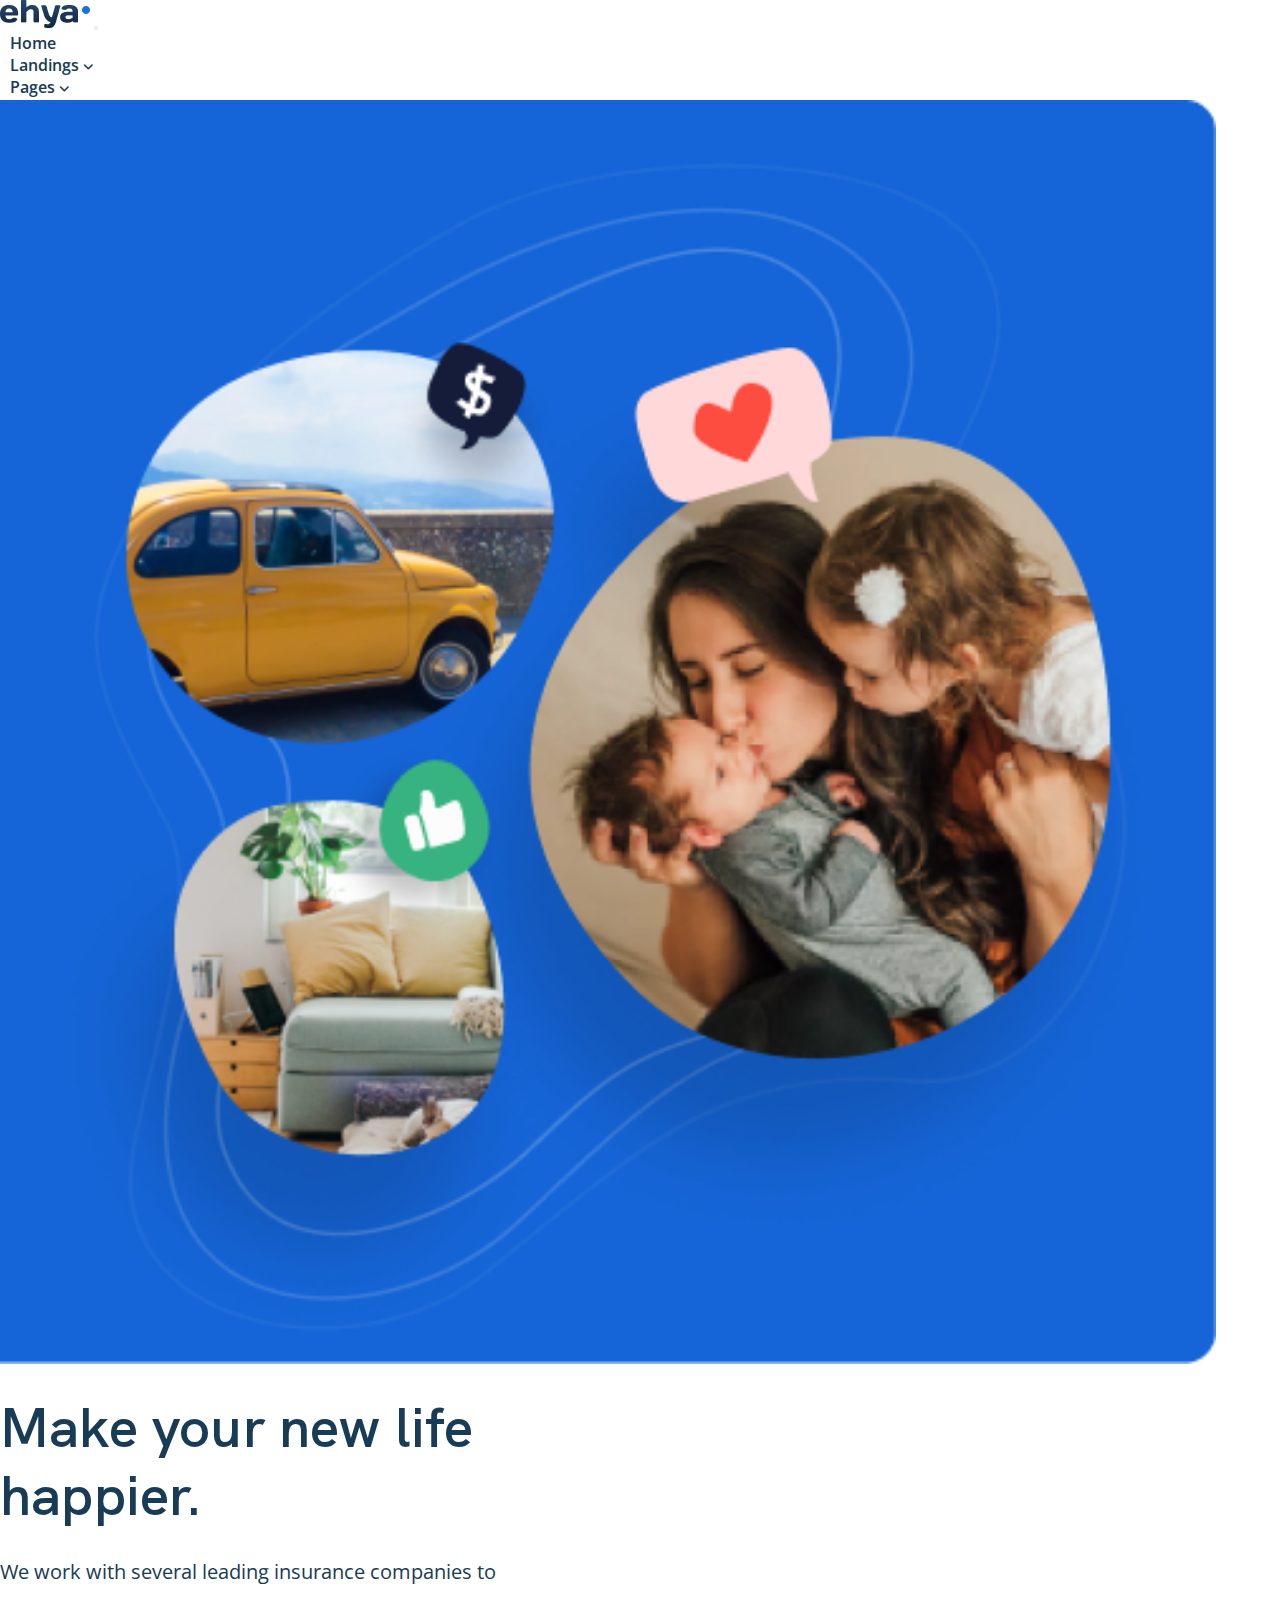
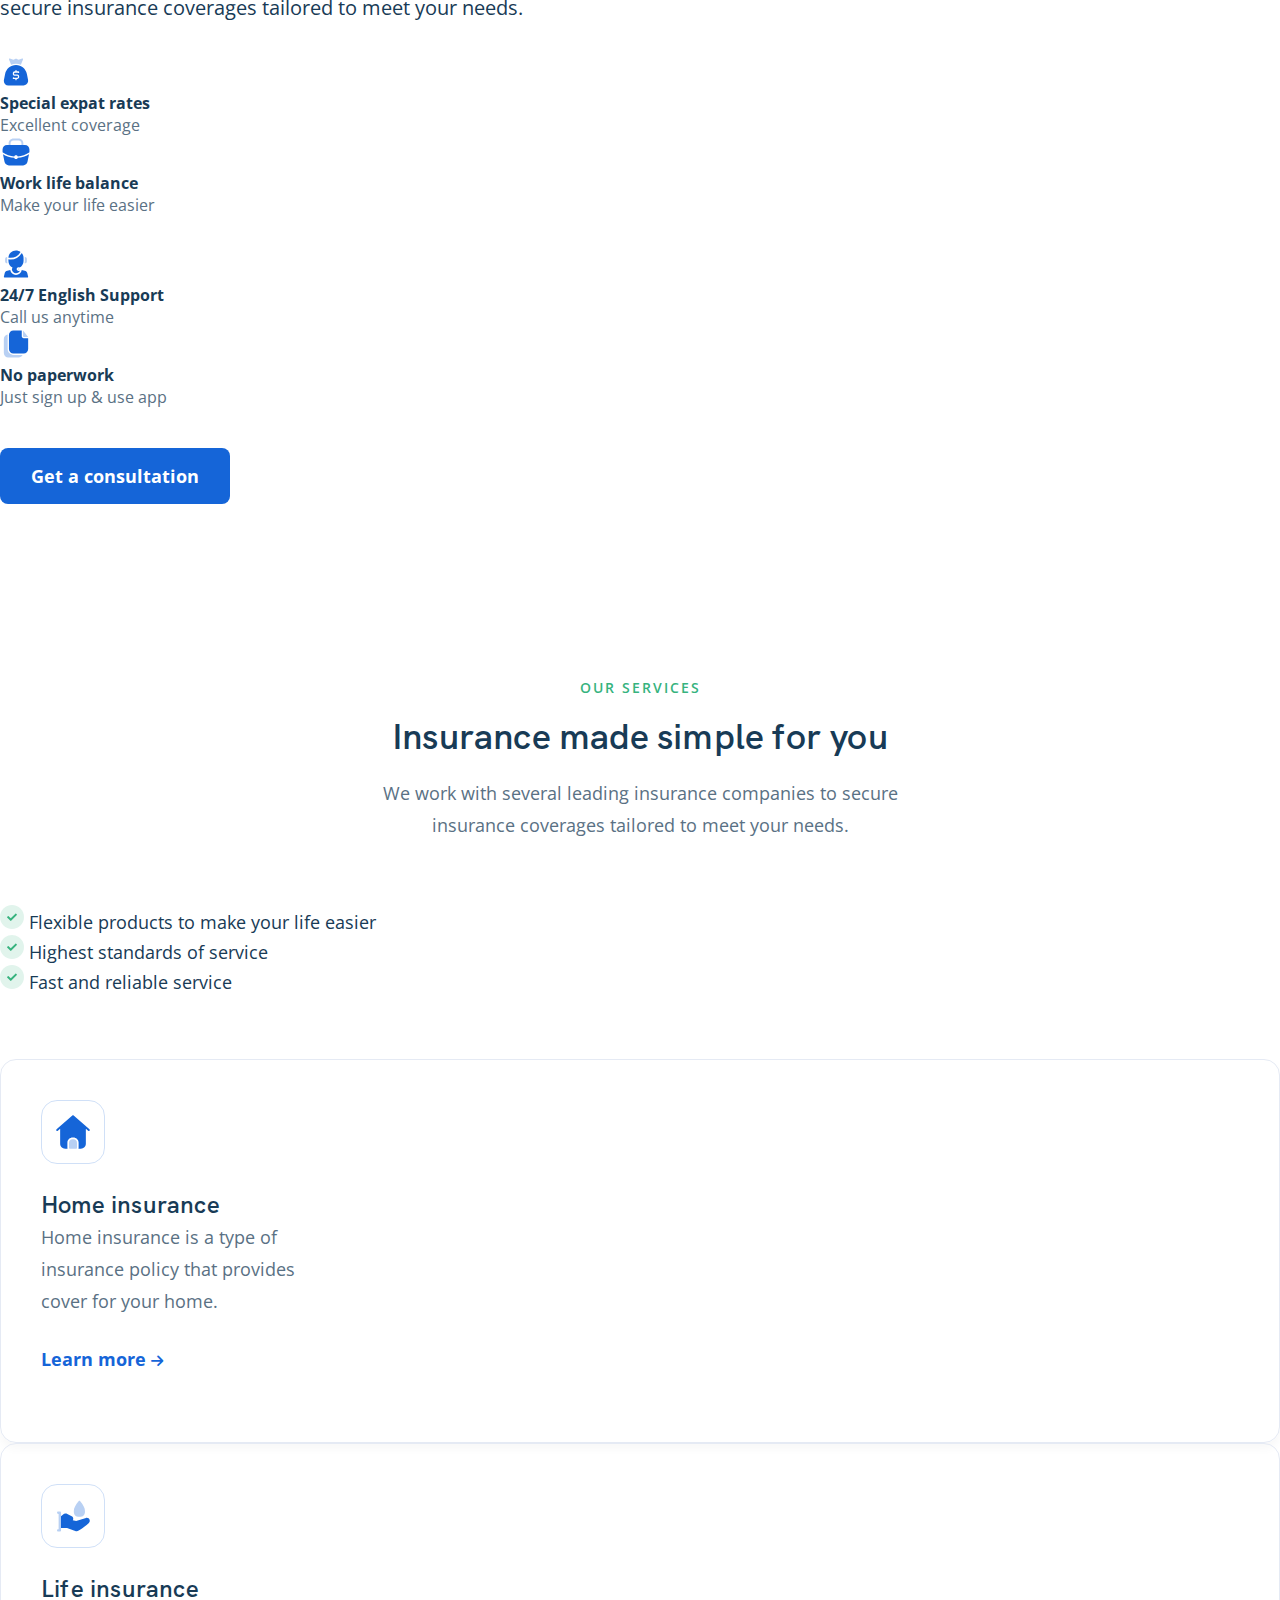
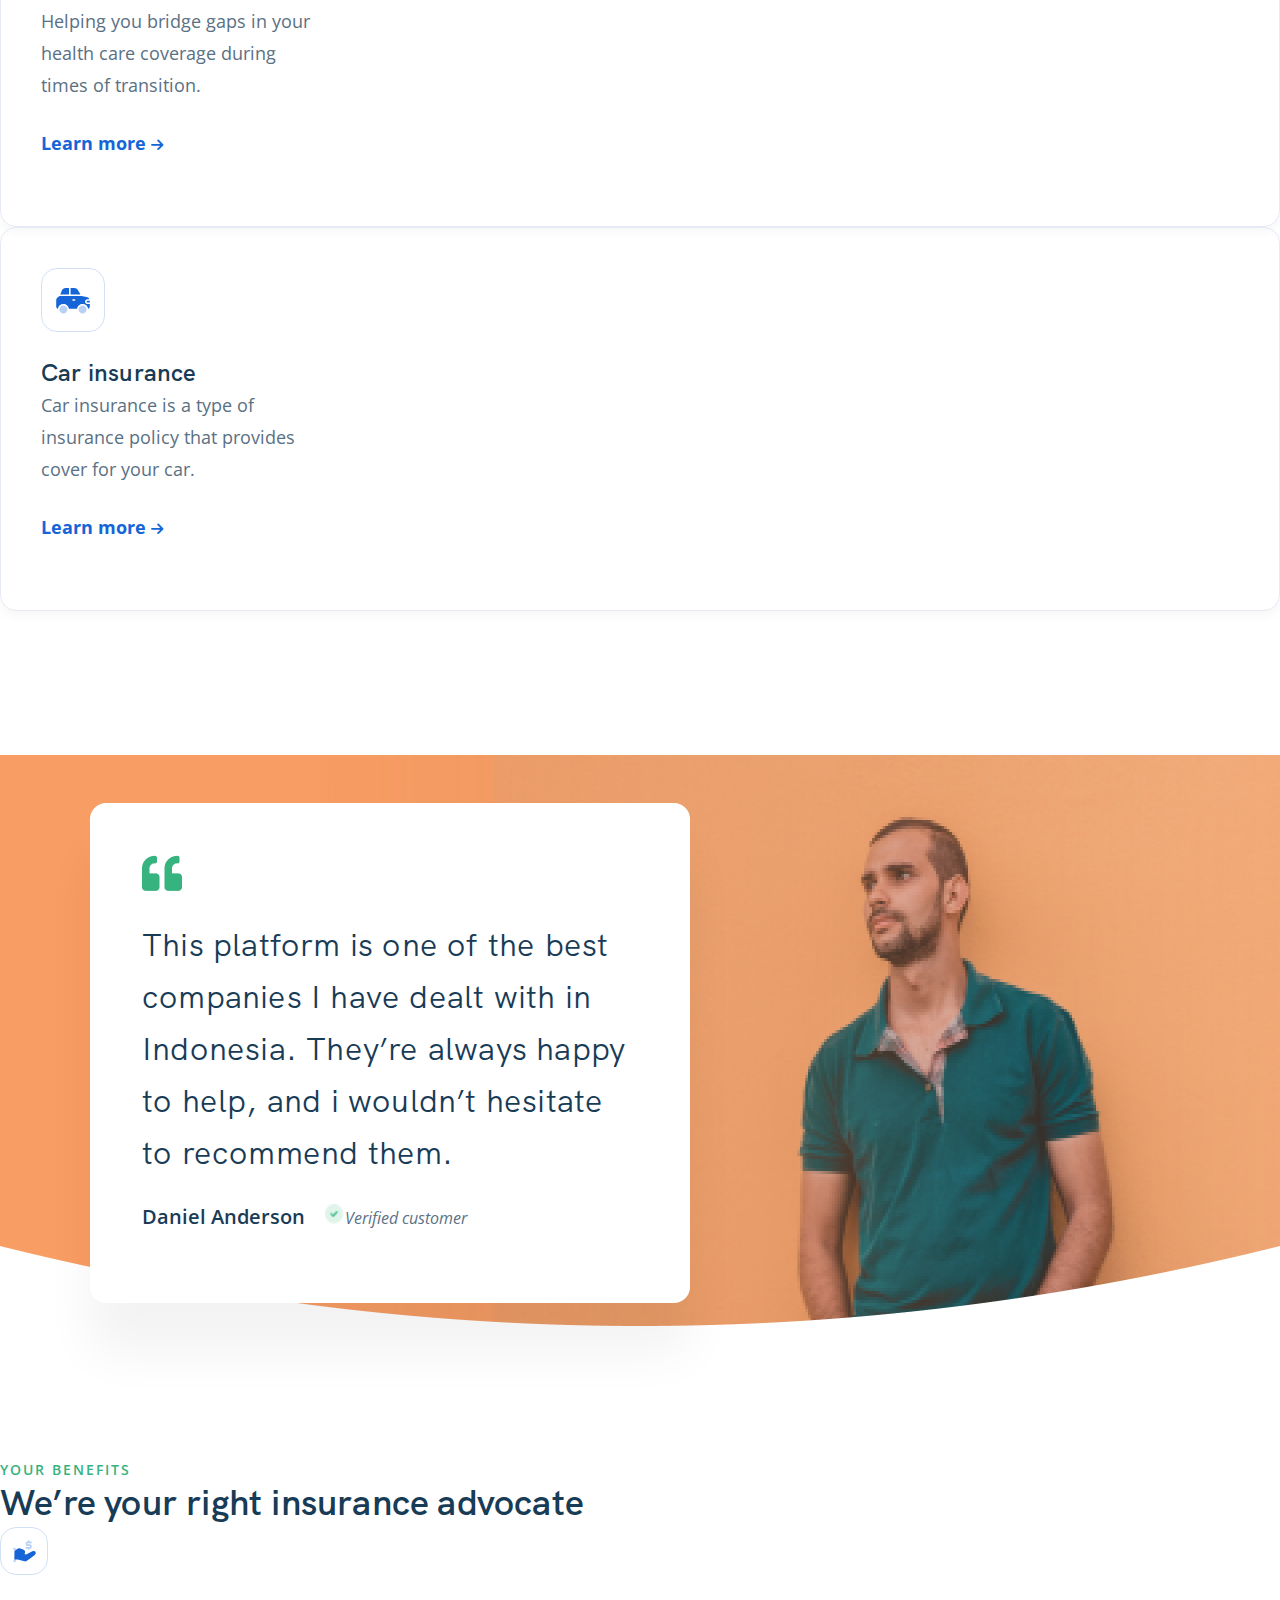
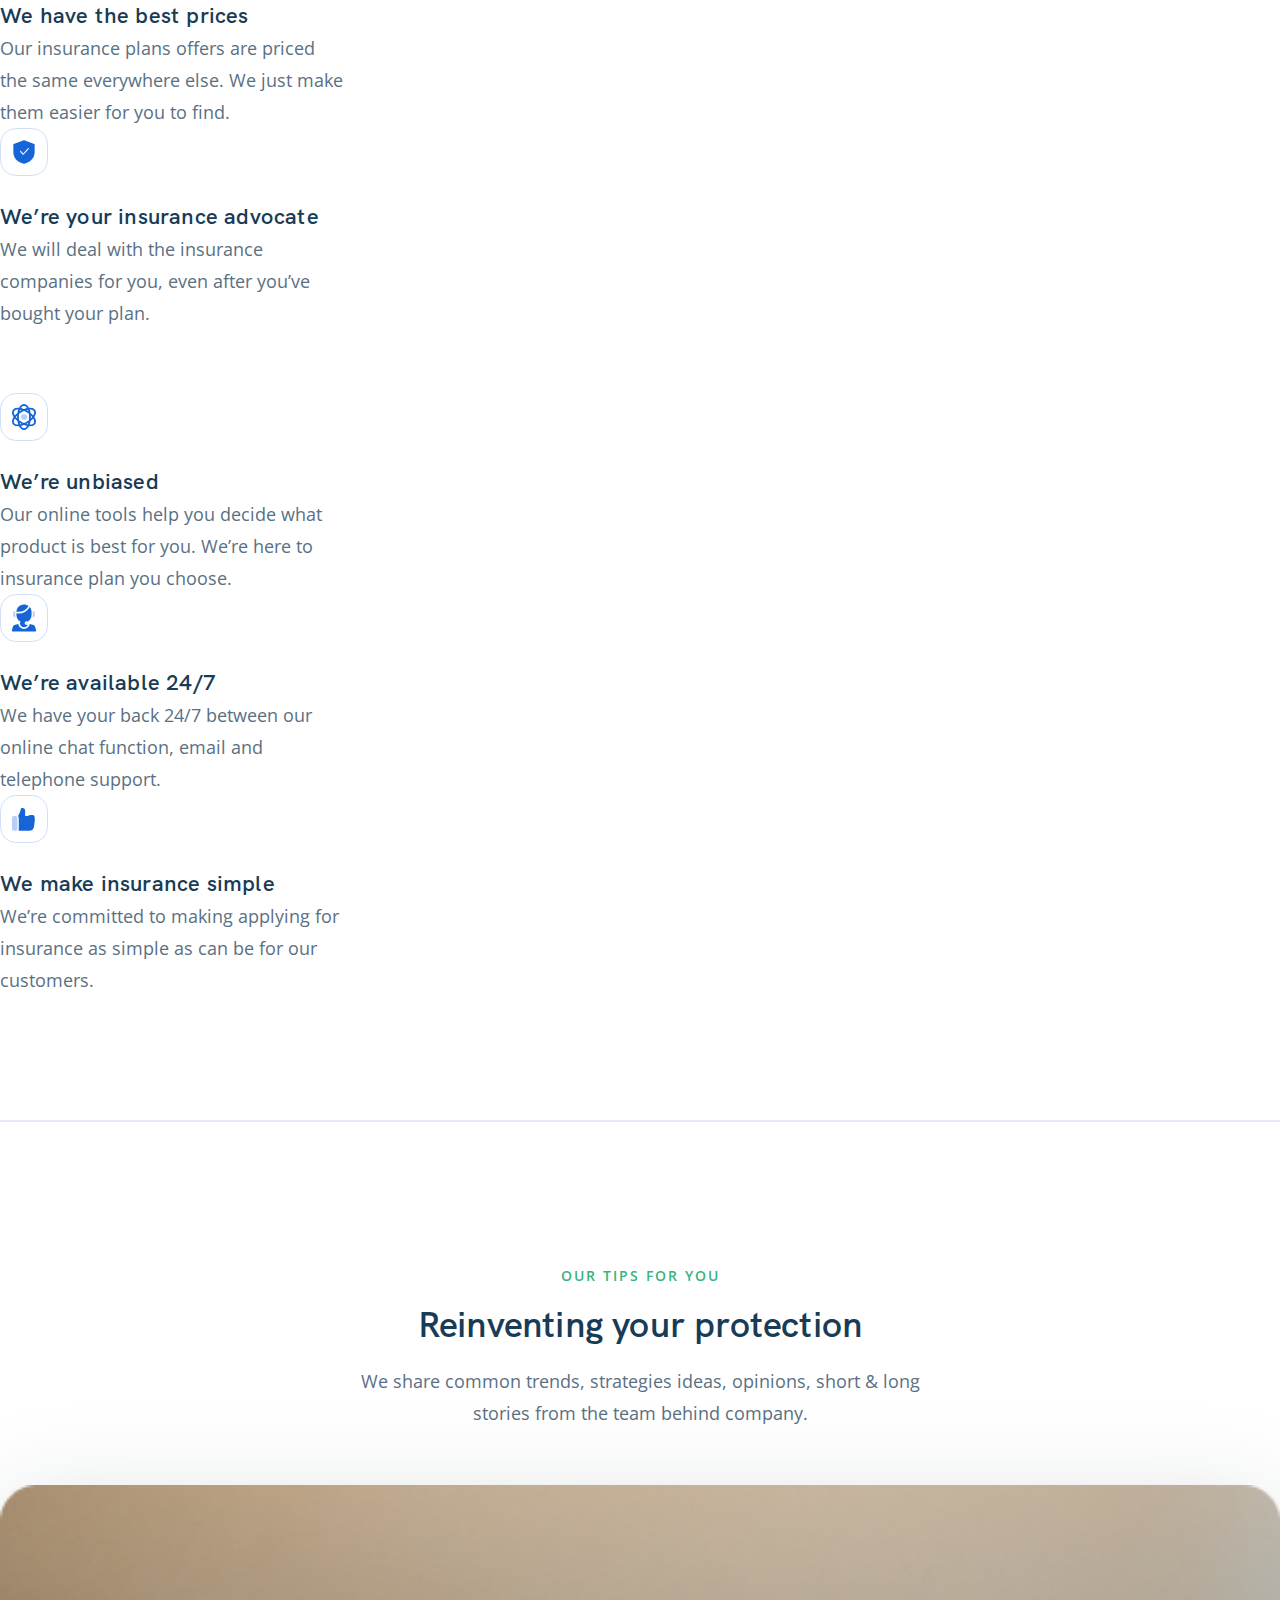
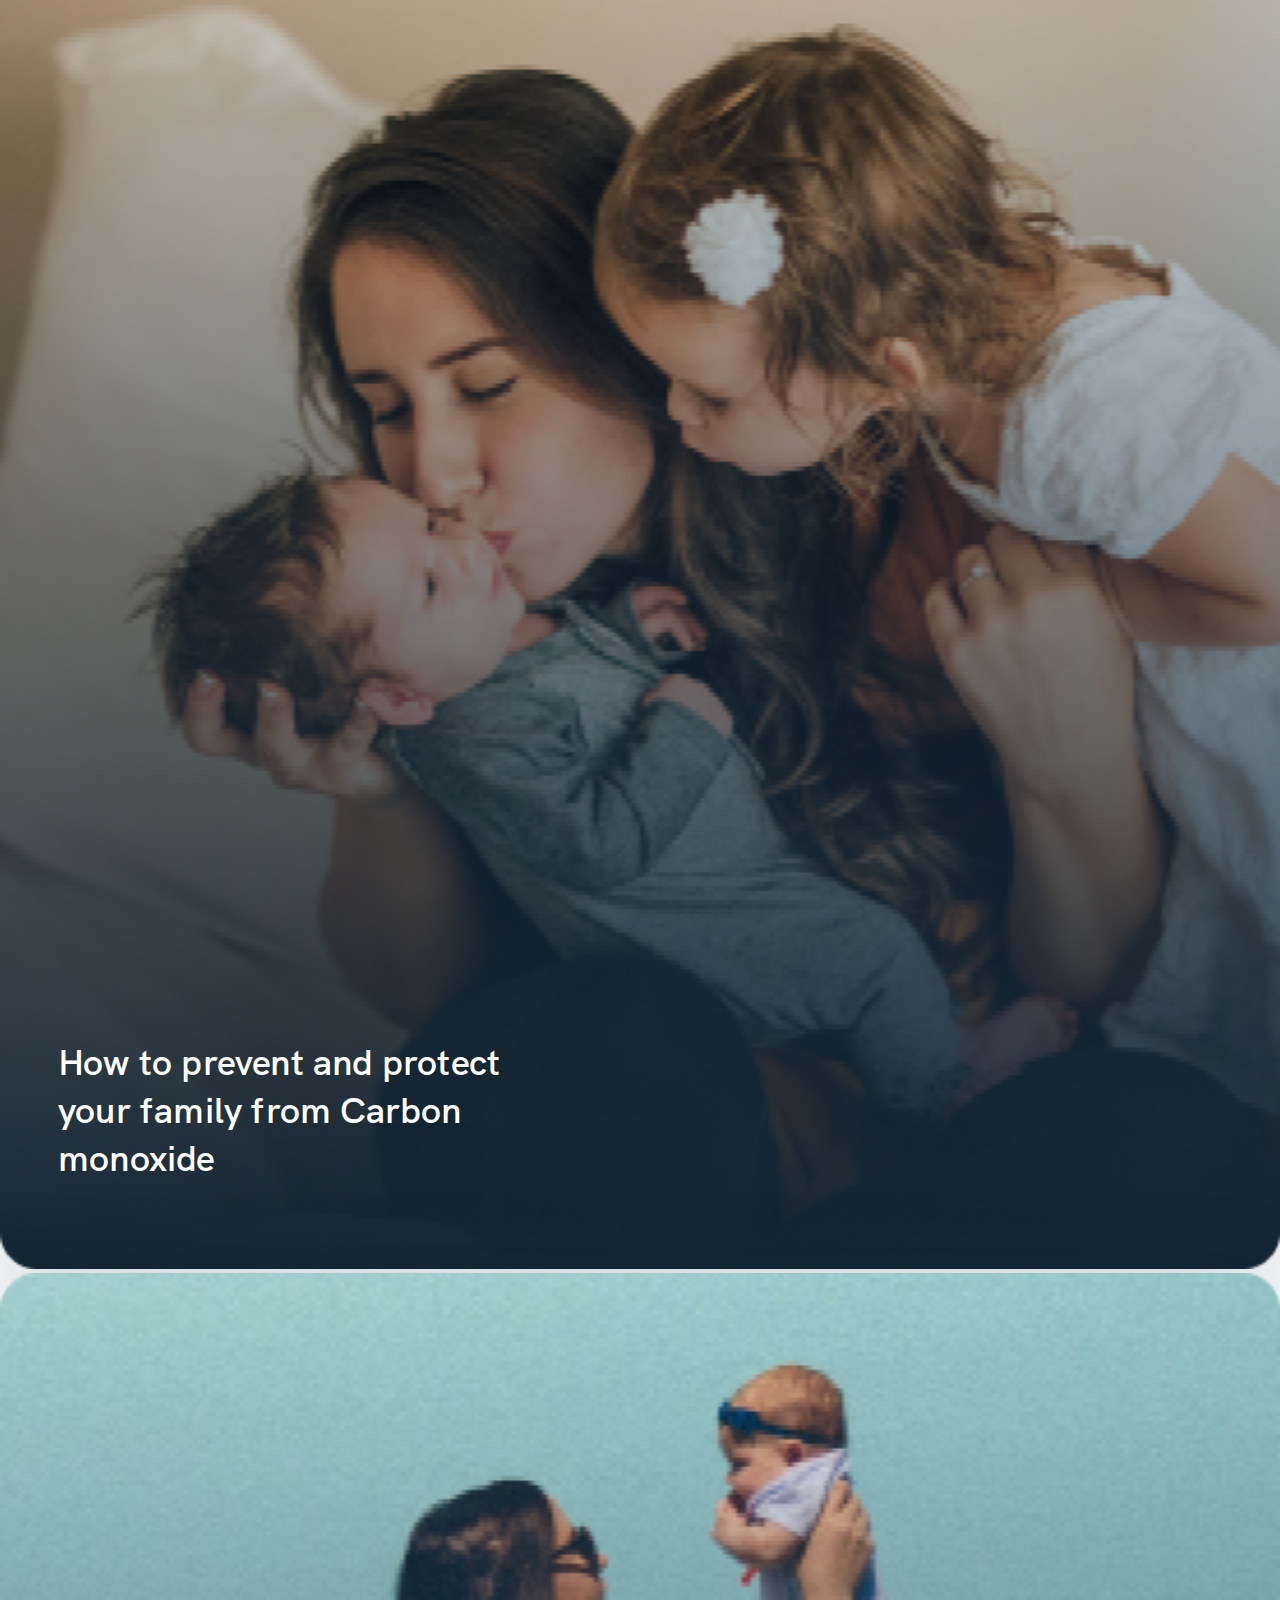
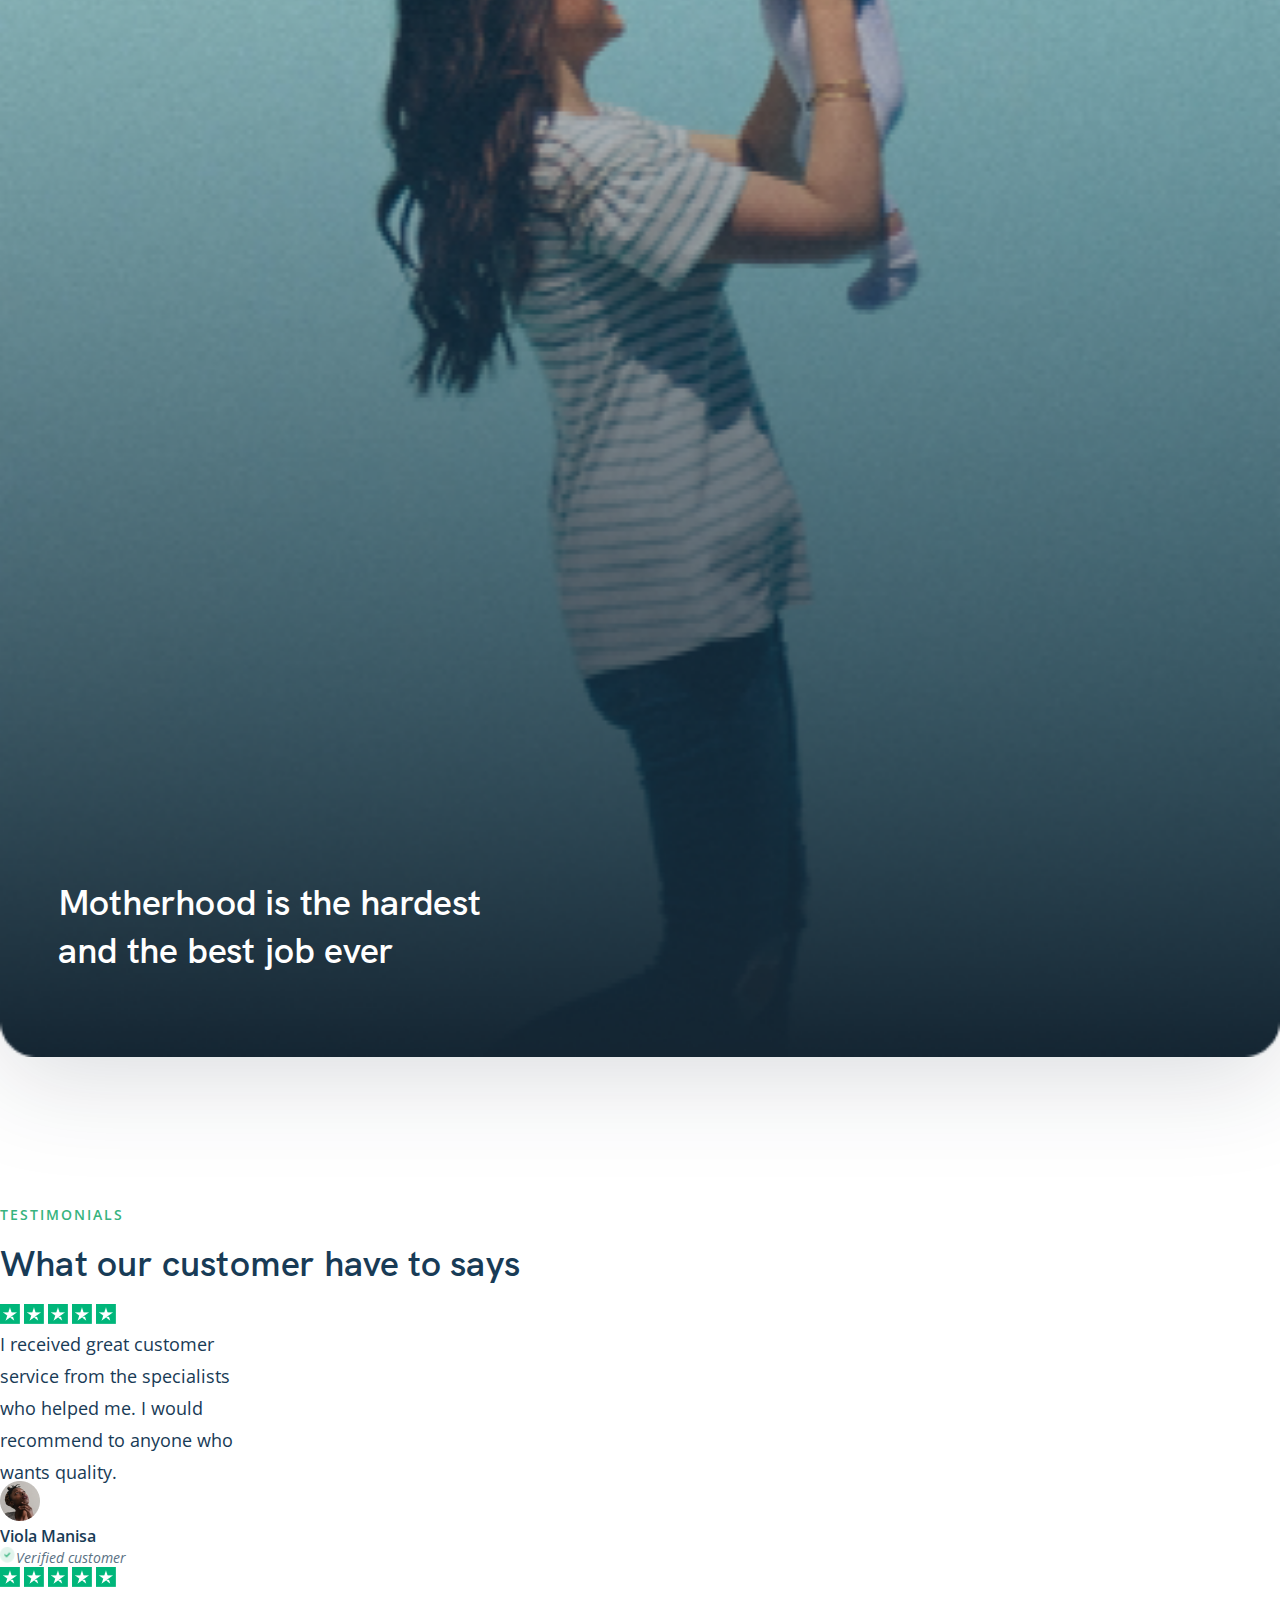
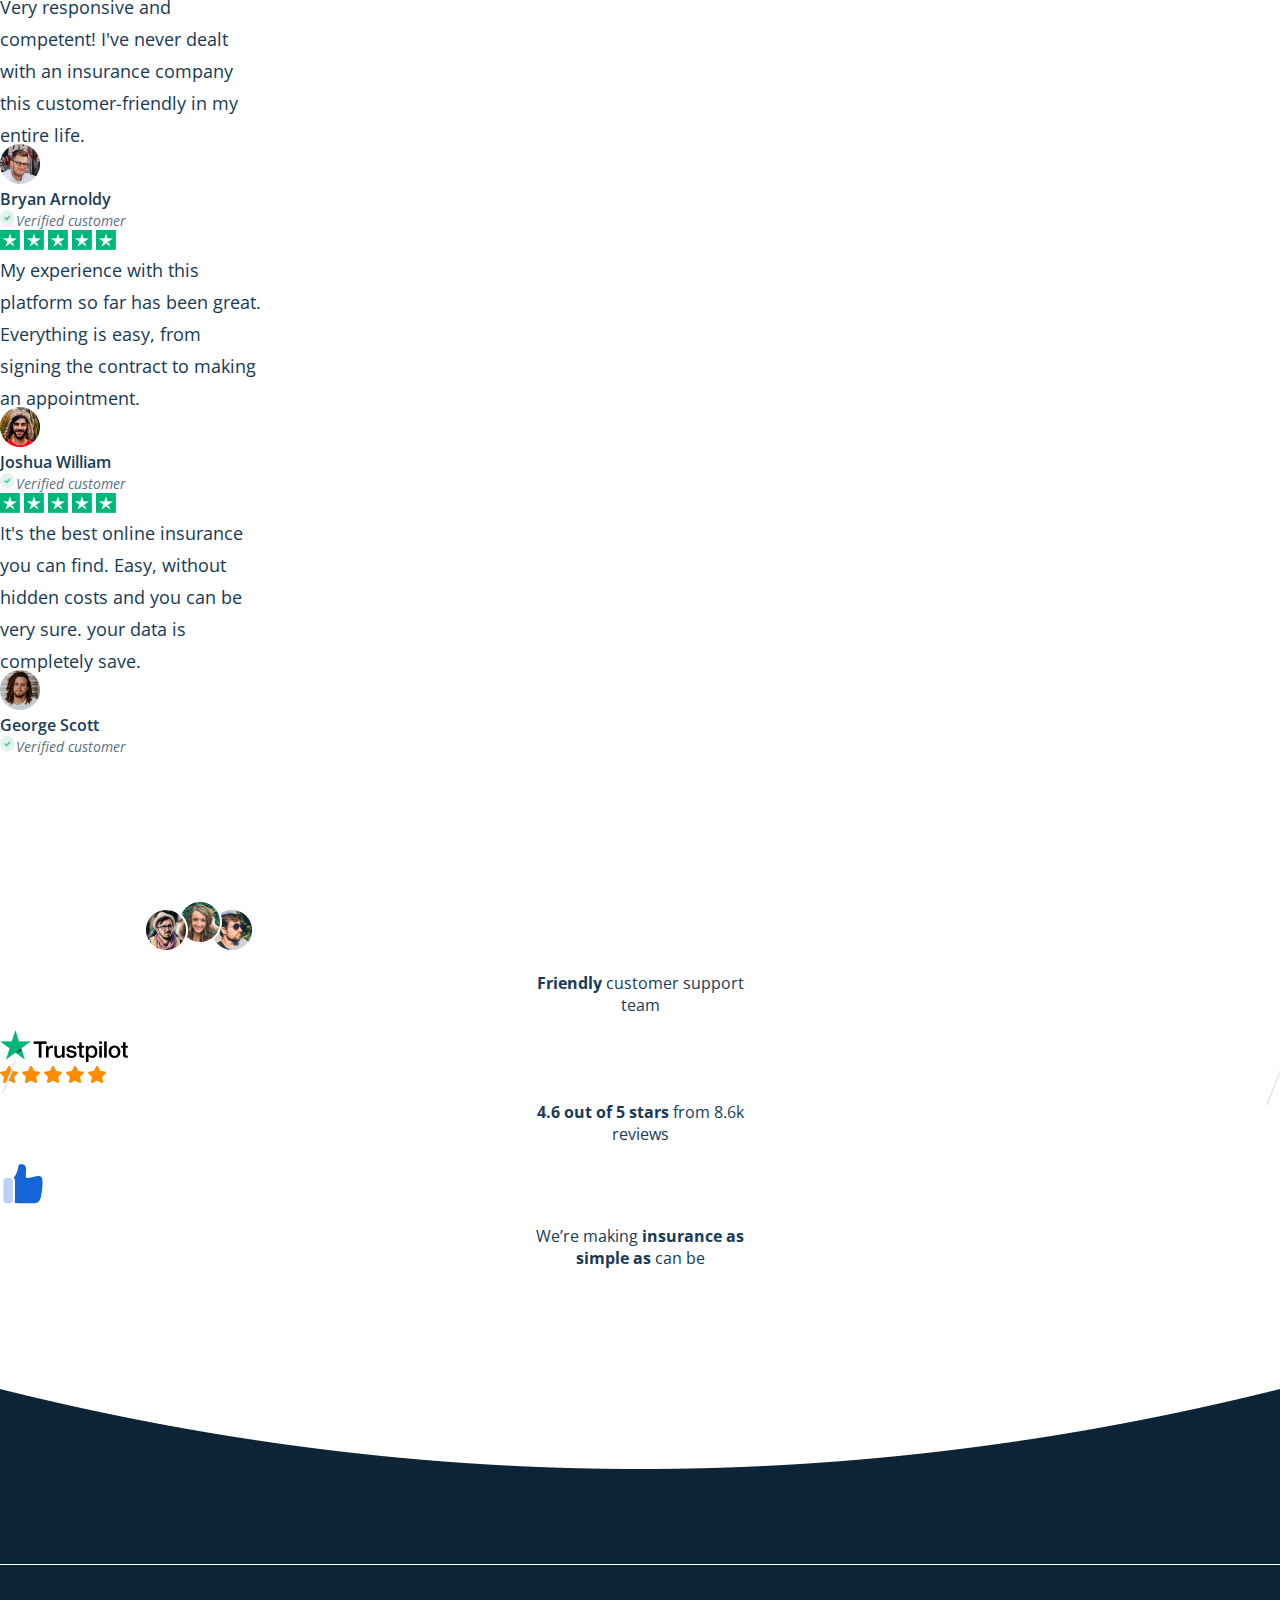
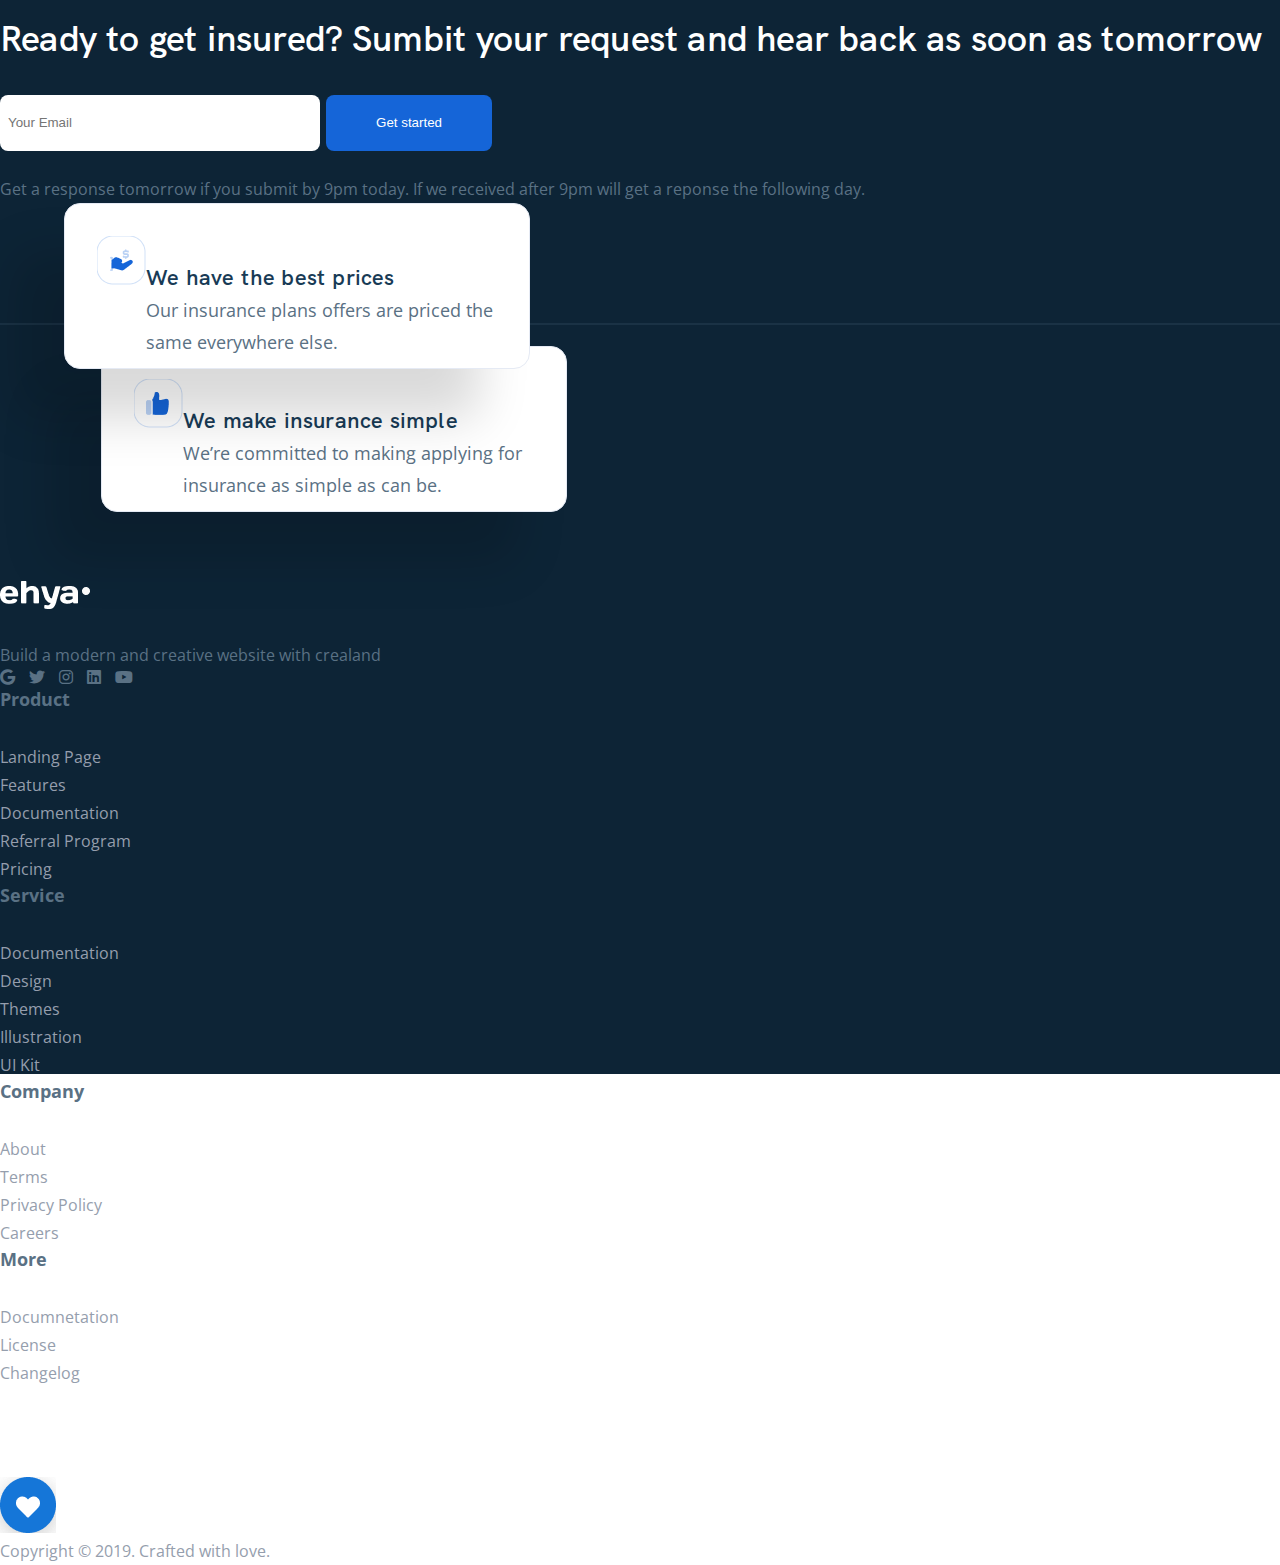
<file: index.html>
<!DOCTYPE html>
<html lang="en">

<head>
     <meta charset="UTF-8">
     <meta http-equiv="X-UA-Compatible" content="IE=edge">
     <meta name="viewport" content="width=device-width, initial-scale=1.0">
     <link rel="stylesheet" href="./fonts/stylesheet.css">
     <link rel="stylesheet" href="https://cdnjs.cloudflare.com/ajax/libs/font-awesome/6.1.1/css/all.min.css">
     <link rel="stylesheet" href="https://use.fontawesome.com/releases/v5.8.1/css/all.css"
          integrity="sha384-50oBUHEmvpQ+1lW4y57PTFmhCaXp0ML5d60M1M7uH2+nqUivzIebhndOJK28anvf" crossorigin="anonymous" />
     <link href="https://cdn.jsdelivr.net/npm/bootstrap@5.2.1/dist/css/bootstrap.min.css" rel="stylesheet"
          integrity="sha384-iYQeCzEYFbKjA/T2uDLTpkwGzCiq6soy8tYaI1GyVh/UjpbCx/TYkiZhlZB6+fzT" crossorigin="anonymous">
     <link href="https://fonts.googleapis.com/css2?family=Open+Sans&display=swap" rel="stylesheet">
     <link rel="stylesheet" href="./css/style.css">
     <link rel="stylesheet" href="./css/responsive.css">

     <title>Document</title>
</head>

<body>

     <!-- //////////////////  HEADER SECTION /////////////////////// -->
     <header>
          <nav class="navbar navbar-expand-lg nav_height">
               <div class=" container">
                    <Link class="navbar-brand" to="#">
                    <img src="./images/Logo.png" alt="" />
                    </Link>
                    <button class="navbar-toggler" type="button" data-bs-toggle="collapse"
                         data-bs-target="#navbarNavDropdown" aria-controls="navbarNavDropdown" aria-expanded="false"
                         aria-label="Toggle navigation">
                         <span class="navbar-toggler-icon"></span>
                    </button>
                    <div class="collapse navbar-collapse" id="navbarNavDropdown">
                         <ul class="navbar-nav navBar_nav_gap" style="color: black;">
                              <li class="nav-item">
                                   <a class="nav-link" aria-current="page" to="#">Home</a>
                              </li>
                              <li class="nav-item">
                                   <a class="nav-link" to="#">Landings <i
                                             class="fa-solid fa-angle-down nav_icon"></i></a>
                              </li>
                              <li class="nav-item">
                                   <a class="nav-link" to="#">Pages <i class="fa-solid fa-angle-down nav_icon"></i></a>
                              </li>
                              <li class="nav-item">
                                   <a class="nav-link">
                                        Docs
                                   </a>
                              </li>
                              <li class="nav-item">
                                   <a class="nav-link">
                                        Help
                                   </a>
                              </li>

                         </ul>
                         <div class="nav_btn_txt_cntr">
                              <button class="nav_btn">Get it now</button>
                         </div>
                    </div>
               </div>
          </nav>
     </header>
     <!--//////////////////  END OF HEADER SECTION /////////////////   -->

     <!-- ///////////////// TOP SECTION  ///////////////// -->
     <div class="">
          <div class="row row_wd">

               <div class="col-lg-6 col-md-4 col-sm-12 pd-rmov">
                    <img src="./images/Image (7).png" alt="" class="img_width display_img sm_dis_img">
                    <img src="./images/Image (8).png" alt="" class="display_img2">
               </div>


               <div class="col-lg-6 col-md-8 col-sm-12">
                    <div class="rightsection_margin">
                         <div>
                              <h2 class="top_sct_head">
                                   Make your new life happier.
                              </h2>
                              <p class="top_sct_smhead">
                                   We work with several leading insurance companies to secure insurance coverages
                                   tailored to
                                   meet
                                   your needs.
                              </p>
                         </div>
                         <div class="row">
                              <div class="col-lg-6 col-md-12 col-sm-12">
                                   <div class="lftbox_wd">
                                        <div class="d-flex gap_top_setion">
                                             <div>
                                                  <img src="./images/Icon_Pouch.svg" alt="">
                                             </div>
                                             <div>
                                                  <h4 class="top_right_box_hed">
                                                       Special expat rates
                                                  </h4>
                                                  <p class="top_right_box_pa">
                                                       Excellent coverage
                                                  </p>
                                             </div>
                                        </div>
                                   </div>

                              </div>
                              <div class="col-lg-6 col-md-12 col-sm-12">
                                   <div class="lftbox_wd">
                                        <div class="d-flex gap_top_setion">
                                             <div>
                                                  <img src="./images/Icon_Bag.svg" alt="">
                                             </div>
                                             <div>
                                                  <h4 class="top_right_box_hed">
                                                       Work life balance
                                                  </h4>
                                                  <p class="top_right_box_pa">
                                                       Make your life easier
                                                  </p>
                                             </div>
                                        </div>
                                   </div>
                              </div>
                         </div>

                         <div class="row top_gap_shot_info">
                              <div class=" col-lg-6 col-md-12 col-sm-12">
                                   <div class="lftbox_wd">
                                        <div class="d-flex gap_top_setion">
                                             <div>
                                                  <img src="./images/Icon_CS.svg" alt="">
                                             </div>
                                             <div>
                                                  <h4 class="top_right_box_hed">
                                                       24/7 English Support
                                                  </h4>
                                                  <p class="top_right_box_pa">
                                                       Call us anytime
                                                  </p>
                                             </div>
                                        </div>
                                   </div>

                              </div>
                              <div class="col-lg-6 col-md-12 col-sm-12">
                                   <div class="lftbox_wd">
                                        <div class="d-flex gap_top_setion">
                                             <div>
                                                  <img src="./images/Icon_File.svg" alt="">
                                             </div>
                                             <div>
                                                  <h4 class="top_right_box_hed">
                                                       No paperwork
                                                  </h4>
                                                  <p class="top_right_box_pa">
                                                       Just sign up & use app
                                                  </p>
                                             </div>
                                        </div>
                                   </div>
                              </div>
                         </div>

                         <div class="lftbox_wd">
                              <button class="btn_top_scton">
                                   Get a consultation
                              </button>
                         </div>
                    </div>
               </div>
          </div>
     </div>

     <!-- ///////////////// END OF TOP SECTION //////////////// -->


     <!-- ///////////////// SERVICE SECTION ///////////////////// -->

     <section class="sevice_banner">
          <div class="container">
               <div class="service_ctnt">
                    <p class="service_sm_head"><span class="service_sm_head_Y">Y</span>OUR SERVICES</p>
                    <h3 class="service_head">Insurance made simple for you</h3>
                    <p class="service_sm_head_2">We work with several leading insurance companies to secure insurance
                         coverages tailored to meet your needs.
                    </p>
                    <!-- <p class="service_sm_head_2"> </p> -->
               </div>
               <div class="row mgt-top xs_mgt_top_ser tab_serv_gp">
                    <div class="col-lg-5 text-center col-md-12 col-sm-12  ">
                         <p class="mb-0 sm-txt_lft service_points">
                              <span class="round"><img src="./images/bgrighticon.svg" alt=""></span>
                              Flexible
                              products to
                              make your life easier
                         </p>
                    </div>
                    <div class="col-lg-3 text-center col-md-12 col-sm-12 ">
                         <p class="mb-0 sm-txt_lft service_points"> <span class="round"><img
                                        src="./images/bgrighticon.svg" alt=""></span>
                              Highest
                              standards of
                              service</p>
                    </div>
                    <div class="col-lg-4 text-center col-md-12 col-sm-12 ">
                         <p class="mb-0 sm-txt_lft service_points">
                              <span class="round"><img src="./images/bgrighticon.svg" alt=""></span>
                              Fast and
                              reliable
                              service
                         </p>
                    </div>
               </div>
               <div class="row mgt-top xs_mgt_top_ser_2">
                    <div class="col-lg-4 col-md-12 mt-md-4 mt-sm-4 mt-lg-0 ">
                         <div class="service_box">
                              <div class="service_box_img">
                                   <div class="service_round">
                                        <img src="./images/Icon_Home.svg" alt="">
                                   </div>

                              </div>
                              <div>
                                   <h4 class="service_box_head">Home insurance</h4>
                                   <p class="service_box_details">Home insurance is a type of insurance policy that
                                        provides cover for your home.
                                   </p>
                                   <a href="" class="service_box_a ">Learn more <i
                                             class="fa-solid fa-arrow-right icon_right"></i></a>
                              </div>
                         </div>
                    </div>
                    <div class="col-lg-4 col-md-12 mt-md-4 mt-sm-4 mt-lg-0 mtxs_4">
                         <div class="service_box">
                              <div class="service_box_img">
                                   <div class="service_round">
                                        <img src="./images/Icon_Blood_Donation.svg" alt="">
                                   </div>

                              </div>
                              <div>
                                   <h4 class="service_box_head ">Life insurance</h4>
                                   <p class="service_box_details">Helping you bridge gaps in your health care coverage
                                        during times of transition.
                                   </p>
                                   <a href="" class="service_box_a ">Learn more <i
                                             class="fa-solid fa-arrow-right icon_right"></i></a>
                              </div>
                         </div>
                    </div>
                    <div class="col-lg-4 col-md-12 mt-md-4 mt-sm-4 mt-lg-0 mtxs_4">
                         <div class=" service_box">
                              <div class="service_box_img">
                                   <div class="service_round">
                                        <img src="./images/Icon_Car.svg" alt="">
                                   </div>
                              </div>

                              <div>
                                   <h4 class="service_box_head ">Car insurance</h4>
                                   <p class="service_box_details">Car insurance is a type of insurance policy that
                                        provides cover for your car.
                                   </p>
                                   <a href="" class="service_box_a ">Learn more <i
                                             class="fa-solid fa-arrow-right icon_right"></i></a>
                              </div>
                         </div>
                    </div>
               </div>
          </div>
     </section>

     <!-- //////////////////// END OF SERVICE SECTION ///////////////// -->

     <!-- /////////////////// HERO SECTION ////////////////// -->

     <section class="hero_banner">
          <div class="hero_bg">
               <div class="pos-rltv ">
                    <img src="./images/herobg1.png" alt="" width="100%" class="display_img herobg1">
                    <img src="./images/tabletherobg.png" alt="" class="tabletherobg">
                    <div class="container">
                         <div class="hero_box">
                              <img src="./images/quote-left.png" alt="">
                              <p class="hero_box_details">
                                   This platform is one of the best companies I have dealt with in Indonesia. They’re
                                   always happy to help, and i wouldn’t hesitate to recommend them.
                              </p>
                              <p>
                                   <span class="hero_box_name">Daniel Anderson</span>
                                   <span class="mb-0 hero_verified sm_tsti_verfi">
                                        <img src="./images/testirighticon.png" alt="">Verified
                                        customer
                                   </span>
                              </p>
                         </div>
                    </div>

                    <div>
                         <img src="./images/Wave.png" alt="" width="100%" class="hero_wave display_img">
                         <img src="./images/tabletherowave.png" alt="" class="tabletherowave">
                    </div>

               </div>

          </div>
     </section>

     <!-- /////////////////// END OF HERO SECTION ////////////////// -->

     <!-- /////////////////// BENEFITS SECTION ////////////////// -->

     <section class="benefits_banner">
          <div class="container">
               <div class="row">
                    <div class="col-lg-4 col-md-12 md-txt-cntr col-sm-12">
                         <p class="benefit_sm_head">
                              YOUR BENEFITS
                         </p>
                         <h3 class="benefit_head">
                              We’re your right insurance advocate
                         </h3>
                         <h3 class="benefit_head2">
                              You’re in good hoisting platform
                         </h3>
                         <p class="benefit_box_details  bx_benefitdetails_2 mb-0">
                              Tired of secretive bids? Our platform provides a transparent rental auction with the
                              ability to submit custom offers.
                         </p>
                    </div>
                    <div class="col-lg-4 mt-lg-0 col-md-6 col-sm-12 cntr-bene_box xs_bene_box_mr tb_bene_box_mr">
                         <div class="service_box_img">
                              <div class="bene_round">
                                   <img src="./images/Icon_Get_Money.svg" alt="">
                              </div>

                         </div>
                         <div>
                              <h4 class="benefit_box_head">We have the best prices</h4>
                              <p class="benefit_box_details">Our insurance plans offers are priced the same everywhere
                                   else.
                                   We just make them easier for you to find.</p>
                         </div>
                    </div>
                    <div class="col-lg-4 mt-lg-0 col-md-6 col-sm-12 cntr-bene_box xs_bene_box_mr tb_bene_box_mr">
                         <div class="service_box_img">
                              <div class="bene_round">
                                   <img src="./images/Icon_Protection.svg" alt="">
                              </div>
                         </div>

                         <div>
                              <h4 class="benefit_box_head">We’re your insurance advocate</h4>
                              <p class="benefit_box_details">We will deal with the insurance companies for you, even
                                   after
                                   you’ve bought your plan.
                              </p>
                         </div>
                    </div>
               </div>

               <div class="row row_bene2">
                    <div class="col-lg-4 col-md-6 col-sm-12 cntr-bene_box xs_bene_box_mr bene_tblet_mrg">
                         <div class="service_box_img">
                              <div class="bene_round">
                                   <img src="./images/Icon_Neutron.svg" alt="">
                              </div>
                         </div>

                         <div>
                              <h4 class="benefit_box_head">We’re unbiased</h4>
                              <p class="benefit_box_details">Our online tools help you decide what product is best for
                                   you. We’re here to insurance plan you choose.
                              </p>
                         </div>
                    </div>
                    <div class="col-lg-4 col-md-6 col-sm-12 cntr-bene_box xs_bene_box_mr bene_tblet_mrg">
                         <div class="service_box_img">
                              <div class="bene_round">
                                   <img src="./images/Icon_CS.svg" alt="">
                              </div>

                         </div>
                         <div>
                              <h4 class="benefit_box_head">We’re available 24/7</h4>
                              <p class="benefit_box_details">We have your back 24/7 between our online chat function,
                                   email and telephone support.</p>
                         </div>
                    </div>
                    <div class="col-lg-4 mt-lg-0 col-md-6 col-sm-12 cntr-bene_box xs_bene_box_mr bene_tblet_mrg">
                         <div class="service_box_img">
                              <div class="bene_round">
                                   <img src="./images/Icon_Like.svg" alt="">
                              </div>
                         </div>

                         <div>
                              <h4 class="benefit_box_head">We make insurance simple</h4>
                              <p class="benefit_box_details">We’re committed to making applying for insurance as simple
                                   as can be for our customers.
                              </p>
                         </div>
                    </div>
               </div>

               <div class="bene_hr"></div>
          </div>
     </section>

     <!-- ////////////////// END OF BENEFITS SECTION //////////////// -->

     <!-- ////////////////// PROTECTION SECTION //////////////// -->

     <section class="protect_banner">
          <div class="container">
               <div class="service_ctnt">
                    <p class="service_sm_head">OUR TIPS FOR YOU</p>
                    <h3 class="service_head">Reinventing your protection</h3>
                    <p class="service_sm_head_2">We share common trends, strategies ideas, opinions, short & long
                         stories from the team behind company.
                    </p>
                    <!-- <p class="service_sm_head_2"> </p> -->
               </div>
               <div class="row protc_row">

                    <div class="col-lg-6 col-md-6 col-sm-12 protect_sm">
                         <div class="">
                              <div class="pos-rltv">
                                   <img src="./images/protect1.png" alt="" class="protect_image">
                                   <div class="protect_left_pos">
                                        <h3 class="protect_head">How to prevent and protect your family from Carbon
                                             monoxide
                                        </h3>
                                   </div>
                              </div>

                         </div>
                    </div>

                    <div class="col-lg-6 col-md-6 col-sm-12 protect_sm">
                         <div class="">
                              <div class="pos-rltv">
                                   <img src="./images/protect2.png" alt="" class="protect_image">
                                   <div class="protect_right_pos">
                                        <h3 class="protect_head">
                                             Motherhood is the hardest and the best job ever
                                        </h3>
                                   </div>

                              </div>

                         </div>

                    </div>
               </div>
          </div>
     </section>

     <!-- /////////////////// END OF PROTECTION SECTION ///////////////// -->

     <!-- ///////////////////// TESTIMONIAL SECTION //////////////////// -->

     <section class="testimonial_banner">
          <div class="container">
               <div class="text-center">
                    <p class="service_sm_head">TESTIMONIALS</p>
                    <h3 class="service_head">What our customer have to says</h3>
               </div>
               <div class="row row_gap_xs">
                    <div class="col-lg-3 col-md-6 mt-md-5 mt-sm-4">
                         <div class="testi_sm_cntr">
                              <div class="mb-3">
                                   <img src="./images/trustpilot-star.png" alt="">
                                   <img src="./images/trustpilot-star.png" alt="">
                                   <img src="./images/trustpilot-star.png" alt="">
                                   <img src="./images/trustpilot-star.png" alt="">
                                   <img src="./images/trustpilot-star.png" alt="">
                              </div>
                              <div>
                                   <p class="testimonial_crd_details">
                                        I received great customer service from the specialists who helped me. I would
                                        recommend to anyone who wants quality.
                                   </p>
                                   <div class="d-flex align-items-center test_sm_justicntr testimonial_author_gap">
                                        <div>
                                             <img src="./images/Avatar.png" alt="">
                                        </div>
                                        <div class="ms-2">
                                             <p class="mb-1 testi_crd_authr">Viola Manisa</p>
                                             <p class="mb-0 testi_crd_verifi"><img src="./images/testirighticon.png"
                                                       alt="">Verified
                                                  customer</p>
                                        </div>
                                   </div>
                              </div>
                         </div>
                    </div>


                    <div class="col-lg-3 col-md-6 mt-md-5 mt-sm-4">
                         <div class="testi_sm_cntr">
                              <div class="mb-3">
                                   <img src="./images/trustpilot-star.png" alt="">
                                   <img src="./images/trustpilot-star.png" alt="">
                                   <img src="./images/trustpilot-star.png" alt="">
                                   <img src="./images/trustpilot-star.png" alt="">
                                   <img src="./images/trustpilot-star.png" alt="">
                              </div>
                              <div>
                                   <p class="testimonial_crd_details">
                                        Very responsive and competent! I've never dealt with an insurance company this
                                        customer-friendly in my entire life.
                                   </p>
                                   <div class="d-flex align-items-center test_sm_justicntr testimonial_author_gap">
                                        <div>
                                             <img src="./images/Avatar2.png" alt="">
                                        </div>
                                        <div class="ms-2">
                                             <p class="mb-1 testi_crd_authr">Bryan Arnoldy</p>
                                             <p class="mb-0 testi_crd_verifi"><img src="./images/testirighticon.png"
                                                       alt="">Verified
                                                  customer</p>
                                        </div>
                                   </div>
                              </div>
                         </div>
                    </div>


                    <div class="col-lg-3 col-md-6 mt-md-5 mt-sm-4">
                         <div class="testi_sm_cntr">
                              <div class="mb-3">
                                   <img src="./images/trustpilot-star.png" alt="">
                                   <img src="./images/trustpilot-star.png" alt="">
                                   <img src="./images/trustpilot-star.png" alt="">
                                   <img src="./images/trustpilot-star.png" alt="">
                                   <img src="./images/trustpilot-star.png" alt="">
                              </div>
                              <div>
                                   <p class="testimonial_crd_details">
                                        My experience with this platform so far has been great. Everything is easy, from
                                        signing the contract to making an appointment.
                                   </p>
                                   <div class="d-flex align-items-center test_sm_justicntr testimonial_author_gap">
                                        <div>
                                             <img src="./images/Avatar3.png" alt="">
                                        </div>
                                        <div class="ms-2">
                                             <p class="mb-1 testi_crd_authr">Joshua William</p>
                                             <p class="mb-0 testi_crd_verifi"><img src="./images/testirighticon.png"
                                                       alt="">Verified
                                                  customer</p>
                                        </div>
                                   </div>
                              </div>
                         </div>
                    </div>


                    <div class="col-lg-3 col-md-6 mt-md-5 mt-sm-4">
                         <div class="testi_sm_cntr">
                              <div class="mb-3">
                                   <img src="./images/trustpilot-star.png" alt="">
                                   <img src="./images/trustpilot-star.png" alt="">
                                   <img src="./images/trustpilot-star.png" alt="">
                                   <img src="./images/trustpilot-star.png" alt="">
                                   <img src="./images/trustpilot-star.png" alt="">
                              </div>
                              <div>
                                   <p class="testimonial_crd_details">
                                        It's the best online insurance you can find. Easy, without hidden costs and you
                                        can be very sure. your data is completely save.
                                   </p>
                                   <div class="d-flex align-items-center test_sm_justicntr testimonial_author_gap">
                                        <div>
                                             <img src="./images/Avatar4.png" alt="">
                                        </div>
                                        <div class="ms-2">
                                             <p class="mb-1 testi_crd_authr">George Scott</p>
                                             <p class="mb-0 testi_crd_verifi"><img src="./images/testirighticon.png"
                                                       alt="">Verified
                                                  customer</p>
                                        </div>
                                   </div>
                              </div>
                         </div>
                    </div>
               </div>

               <div class="row tst_avtar_row xxsrow_avtr">
                    <div class="col-lg-4 text-center col-md-4">
                         <div class="pos-rltv avtr_smcrd">
                              <span class="avtr5">
                                   <img src="./images/Avatar5.png" alt="">
                              </span>
                              <span class="avtr6">
                                   <img src="./images/Avatar6.png" alt="">
                              </span>
                              <span class="avtr7">
                                   <img src="./images/Avatar7.png" alt="">
                              </span>
                         </div>
                         <div>
                              <p class="test_sm_crd_detail">
                                   <span class="fnt-wgt">Friendly</span> customer support team
                              </p>
                         </div>

                    </div>
                    <div class="col-lg-4 text-center col-md-4">
                         <div class="brdline pos-rltv">
                              <div>
                                   <img src="./images/trustpilot-logo.png" alt="">
                              </div>
                              <div>
                                   <img src="./images/s.png" alt="">
                                   <img src="./images/s.png" alt="">
                                   <img src="./images/s.png" alt="">
                                   <img src="./images/s.png" alt="">
                                   <img src="./images/s.png" alt="">
                              </div>
                              <div>
                                   <p class="test_sm_crd_detail"><span class="fnt-wgt">4.6 out of 5 stars</span> from
                                        8.6k reviews</p>
                              </div>
                         </div>
                    </div>
                    <div class="col-lg-4 text-center col-md-4">
                         <div>
                              <img src="./images/Icon_Like.png" alt="">
                         </div>
                         <p class="test_sm_crd_detail">
                              We’re making <span class="fnt-wgt">insurance as simple as</span> can be
                         </p>
                    </div>
               </div>
          </div>
     </section>

     <!-- /////////////////// END OF TESTIMONIAL SECTION ////////////////  -->

     <!-- ////////////////// CTA BANNER /////////////////// -->

     <section class="cta_banner">

          <div>
               <img src="./images/Wave1.png" alt="" width="100%" class="cta_wave1">
          </div>
          <div class="cta_bg">
               <div class="container">
                    <div class="row pt-30 pb-30 flx_drtion cta_xs_gap">
                         <div class="col-lg-6 col-md-12 mt-md-54">
                              <div>
                                   <h3 class="cta_head ">
                                        Ready to get insured? Sumbit your request and hear back as soon as tomorrow
                                   </h3>
                                   <input type="text" class="input_mail" placeholder="Your Email">
                                   <button class="cta_btn">Get started</button>
                                   <p class="cta_smhead"><span class="sm_cta_txt">Get a response tomorrow</span> if you
                                        submit by 9pm
                                        today. If we
                                        received after 9pm will
                                        get a
                                        reponse the following day.</p>
                              </div>
                         </div>






                         <div class="col-lg-6 col-md-12">
                              <div class="pos-rltv pos_md_h">
                                   <div class="cta_box1 cta_box1_index">
                                        <div class="cta_box_ctnt">
                                             <div class="mx-2">
                                                  <img src="./images/dollar.png" alt="">
                                             </div>
                                             <div>
                                                  <h4 class="cta_box_head">
                                                       We have the best prices
                                                  </h4>
                                                  <p class="cta_box_smhead ">
                                                       Our insurance plans offers are priced the same everywhere else.
                                                  </p>
                                             </div>
                                        </div>

                                   </div>
                                   <div class="cta_box1 cta_box2_pos">
                                        <div class="cta_box_ctnt">
                                             <div class="mx-2">
                                                  <img src="./images/thumbs.png" alt="">
                                             </div>
                                             <div>
                                                  <h4 class="cta_box_head">
                                                       We make insurance simple
                                                  </h4>
                                                  <p class="cta_box_smhead ">
                                                       We’re committed to making applying for insurance as simple as can
                                                       be.
                                                  </p>
                                             </div>
                                        </div>

                                   </div>
                              </div>

                         </div>
                    </div>

                    <div class="cta_hr"></div>
               </div>
          </div>
     </section>
     <!-- ////////////// END OF CTA BANNER //////////////// -->

     <!-- /////////////// FOOTER BANNER ////////////////// -->

     <footer>
          <div class="foot_bg">
               <div class="container">
                    <div class="row">
                         <div class="col-lg-3 col-md-6 col-sm-12 col-12 fotor_sm_odr">
                              <div class="">
                                   <img src="./images/footLogo.png" class="foter_logo" alt="fotlogo">
                                   <p class="foter_info_txt">
                                        Build a modern and creative website with crealand
                                   </p>
                                   <p>
                                        <span>
                                             <i class="fa-brands fa-google fot_icon"></i>
                                             <img src="./images/tabletg.png" alt="" class="fot_icon_img">
                                        </span>
                                        <span>
                                             <i class="fa-brands fa-twitter fot_icon"></i>
                                             <img src="./images/tablettwi.png" alt="" class="fot_icon_img">
                                        </span>
                                        <span>
                                             <i class="fa-brands fa-instagram fot_icon"></i>
                                             <img src="./images/tabletinsta.png" alt="" class="fot_icon_img">
                                        </span>
                                        <span>
                                             <i class="fa-brands fa-linkedin fot_icon"></i>
                                             <img src="./images/tabletlin.png" alt="" class="fot_icon_img">
                                        </span>
                                        <span><i class="fa-brands fa-youtube fot_icon"></i></span>
                                   </p>
                              </div>
                         </div>
                         <div class="col-lg-9 col-md-6 col-sm-12 col-12">
                              <div class="row" style="color:white ;">
                                   <div class="col-lg-3 col-md-6 col-sm-6 col-6">
                                        <div class="foter_info">
                                             <h4 class="fot_list_head">Product </h4>
                                             <p>Landing Page</p>
                                             <p>Features</p>
                                             <p>Documentation</p>
                                             <p>Referral Program</p>
                                             <p>Pricing</p>

                                        </div>
                                   </div>
                                   <div class="col-lg-3 col-md-6 col-sm-6 col-6">
                                        <div class="foter_info">
                                             <h4 class="fot_list_head">Service</h4>
                                             <p>Documentation</p>
                                             <p>Design</p>
                                             <p>Themes</p>
                                             <p>Illustration</p>
                                             <p>UI Kit</p>
                                        </div>

                                   </div>
                                   <div class="col-lg-3 mt-lg-0 col-md-6 mt-md-3 col-sm-6 col-6">
                                        <div class="foter_info fotr_info_tab">
                                             <h4 class="fot_list_head">Company</h4>
                                             <p>About</p>
                                             <p>Terms</p>
                                             <p>Privacy Policy</p>
                                             <p>Careers</p>
                                        </div>

                                   </div>
                                   <div class="col-lg-3 mt-lg-0 col-md-6 mt-md-3  col-sm-6 col-6">
                                        <div class="foter_info fotr_info_tab">
                                             <h4 class="fot_list_head">More</h4>
                                             <P>Documnetation</P>
                                             <P>License</P>
                                             <P>Changelog</P>
                                        </div>
                                   </div>
                              </div>
                         </div>
                    </div>

                    <div class="foter_info text-center lst_fot">
                         <img src="./images/Heart.png" alt="">
                         <p class="mt-3">
                              Copyright © 2019. Crafted with love.
                         </p>
                    </div>
               </div>
          </div>
     </footer>

     <!--/////////////////////// END OF FOOTER ///////////////////////-->

     <script src="./index.js"></script>
</body>
<script src="https://cdn.jsdelivr.net/npm/bootstrap@5.2.1/dist/js/bootstrap.bundle.min.js"
     integrity="sha384-u1OknCvxWvY5kfmNBILK2hRnQC3Pr17a+RTT6rIHI7NnikvbZlHgTPOOmMi466C8"
     crossorigin="anonymous"></script>

</html>
</file>
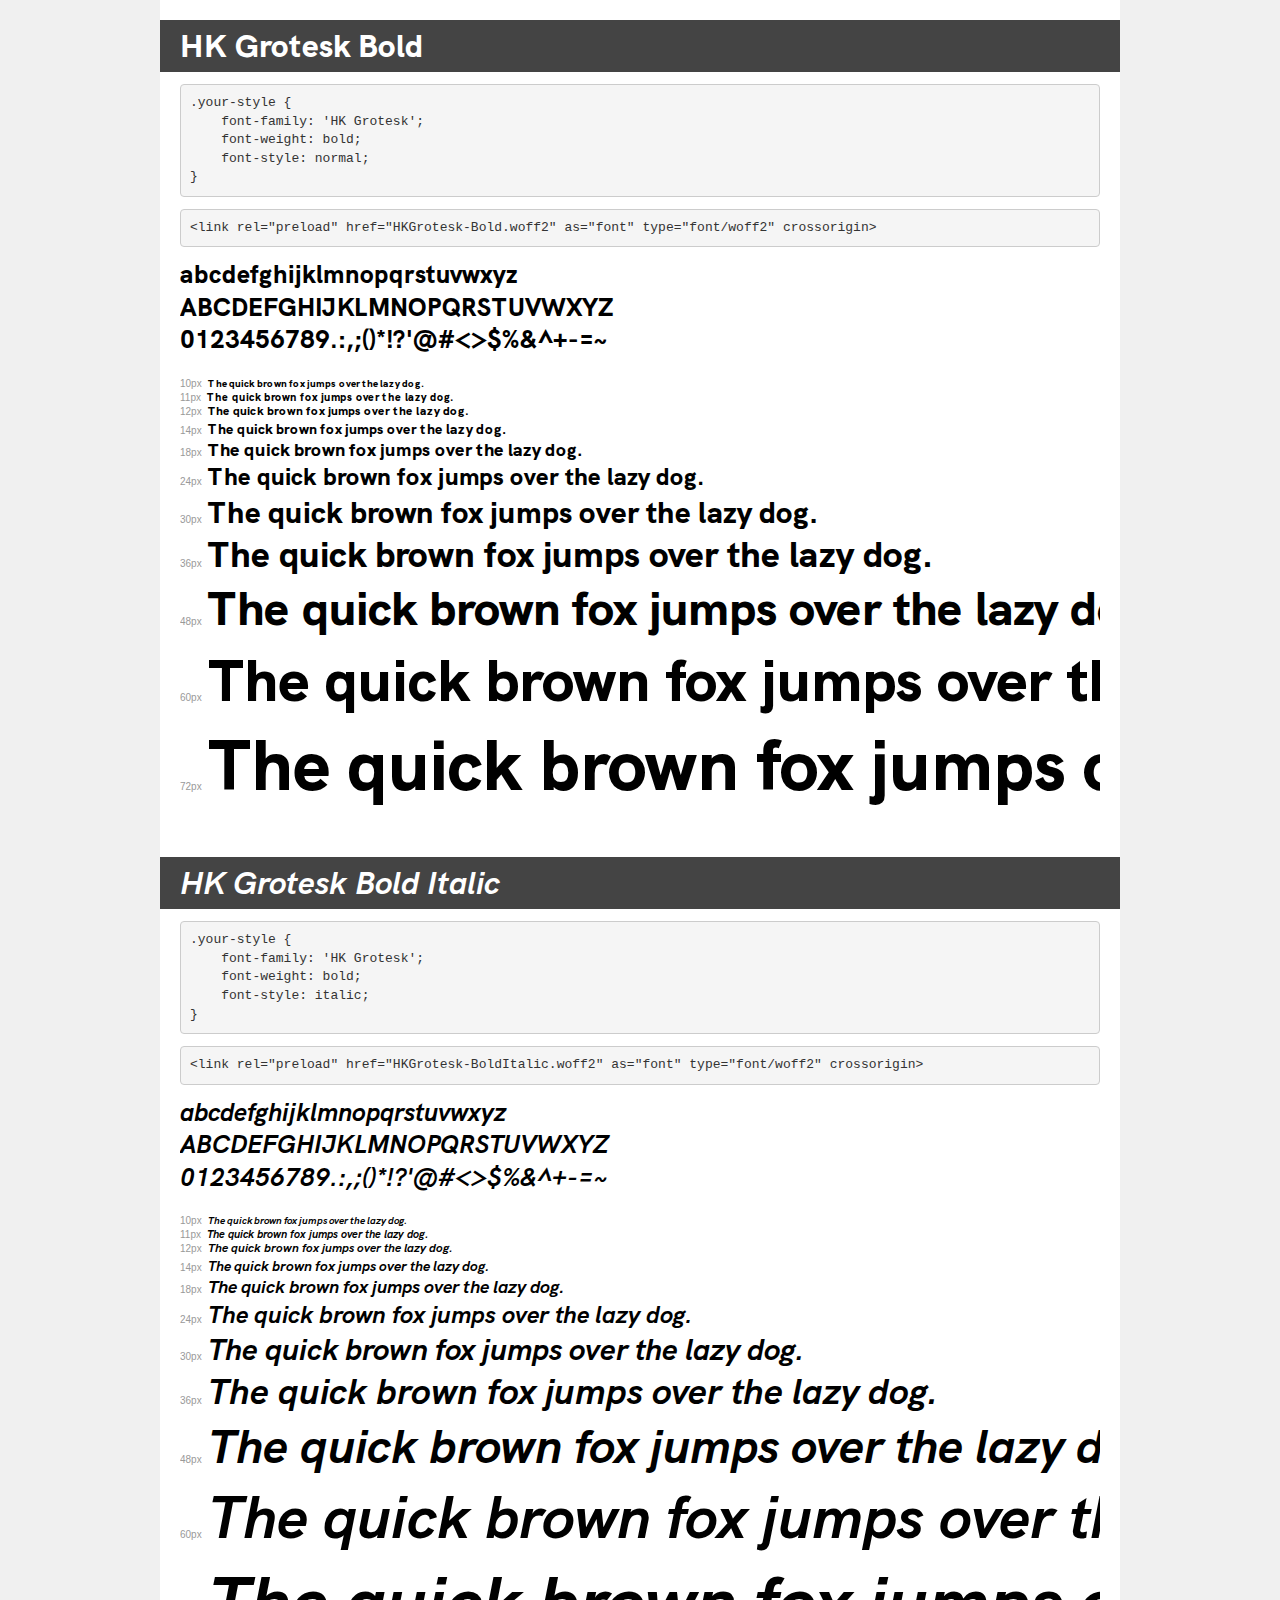
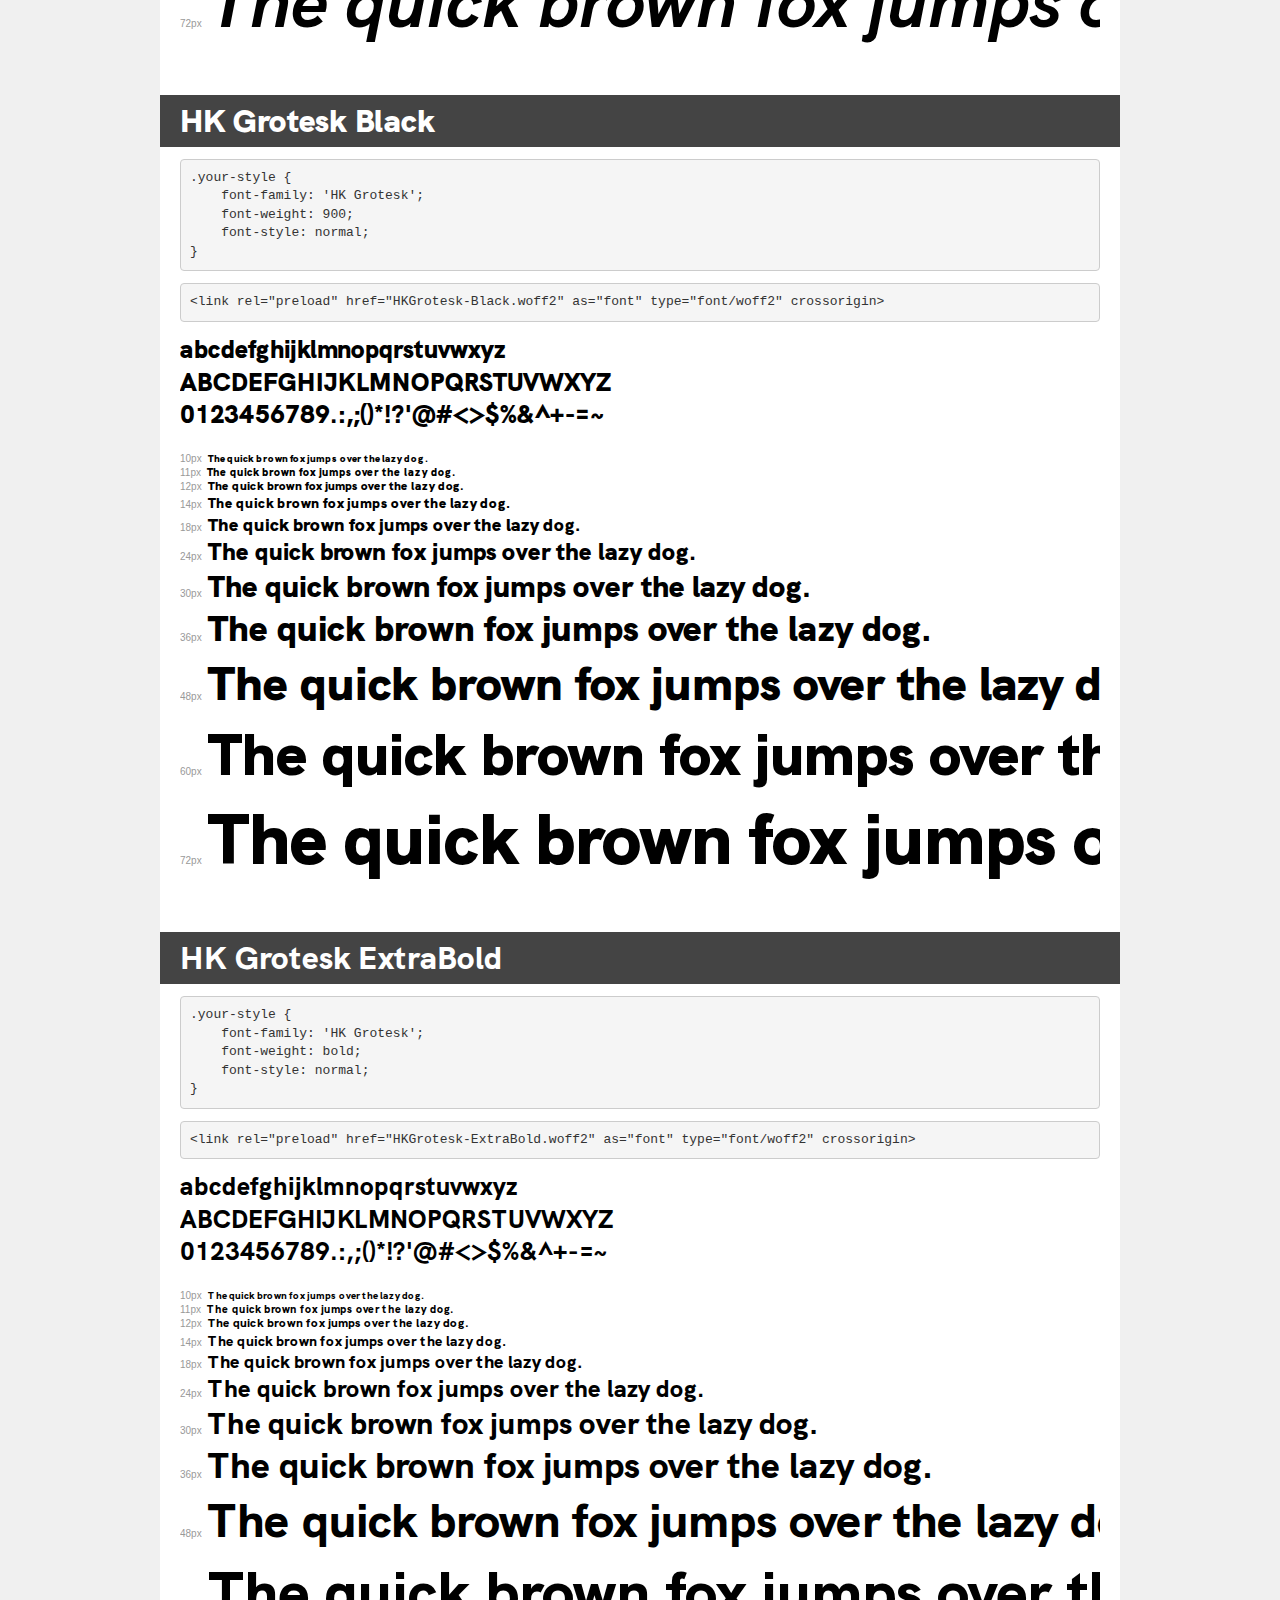
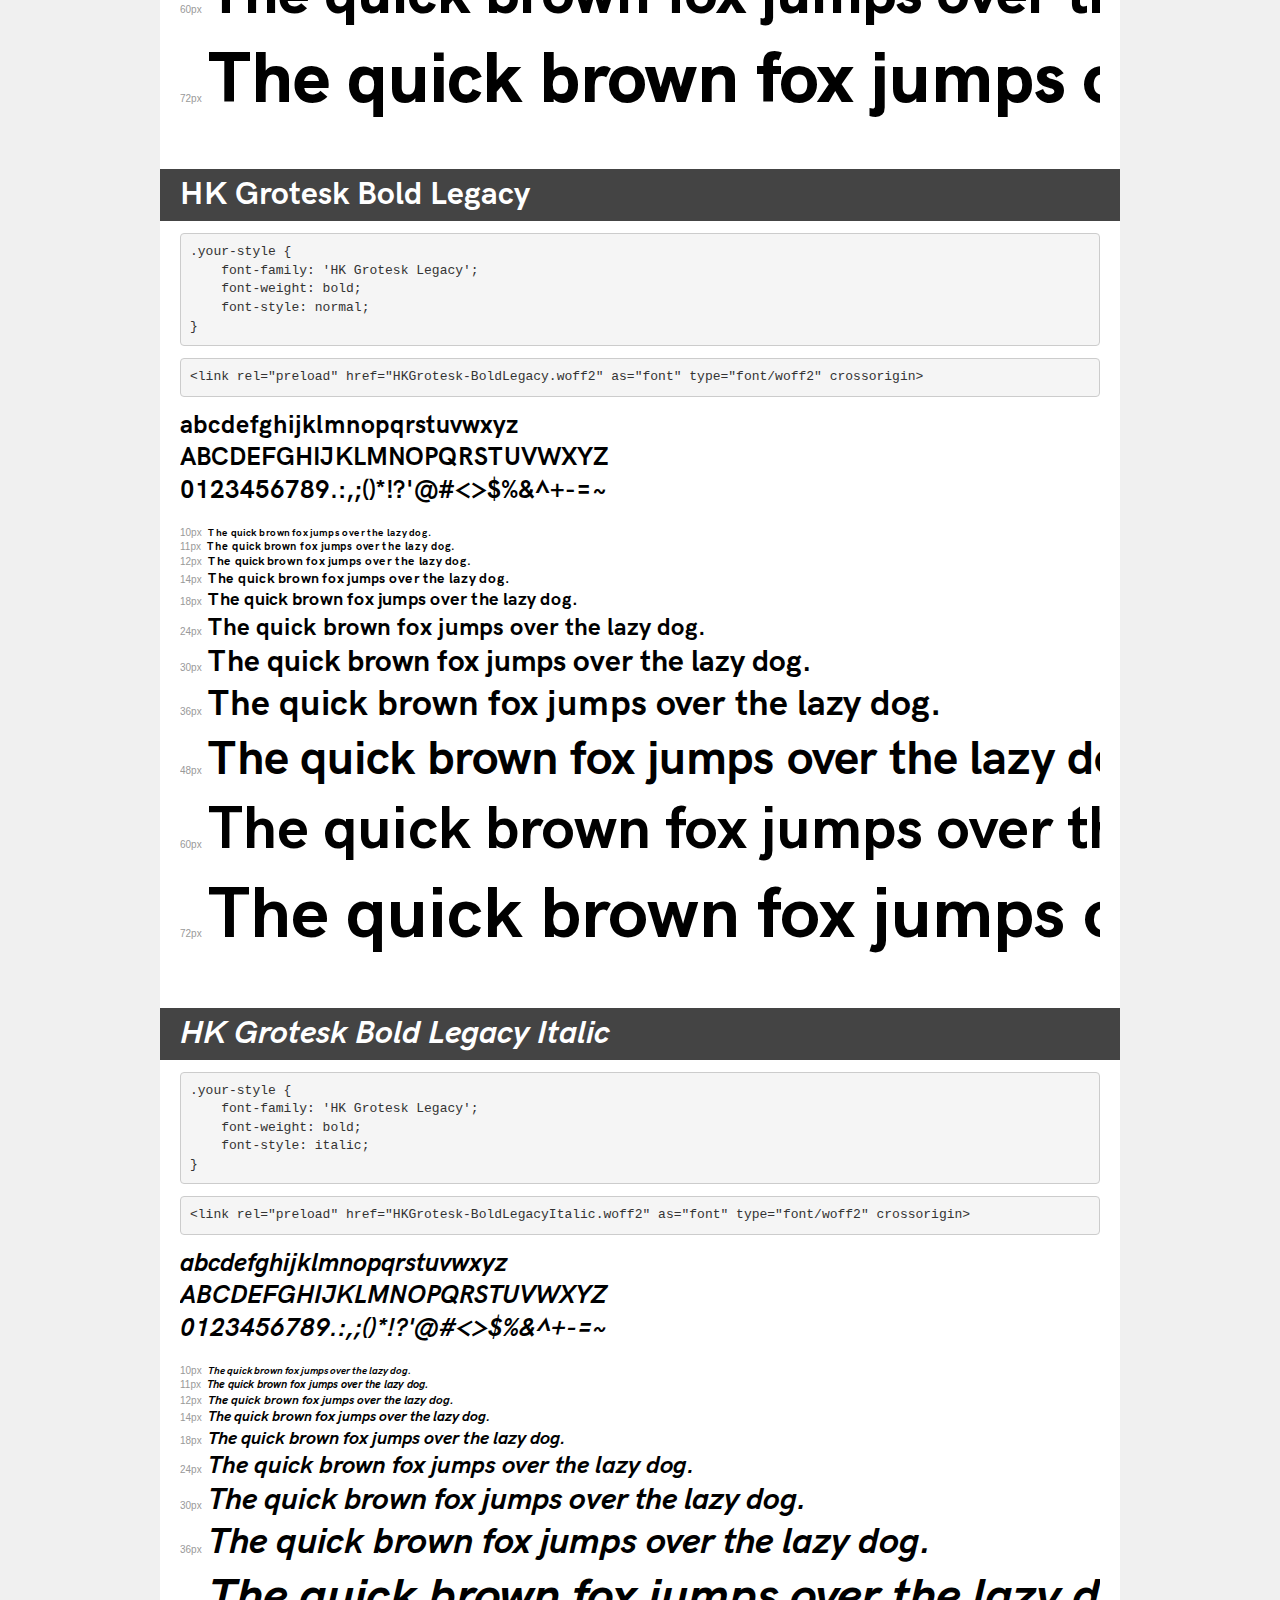
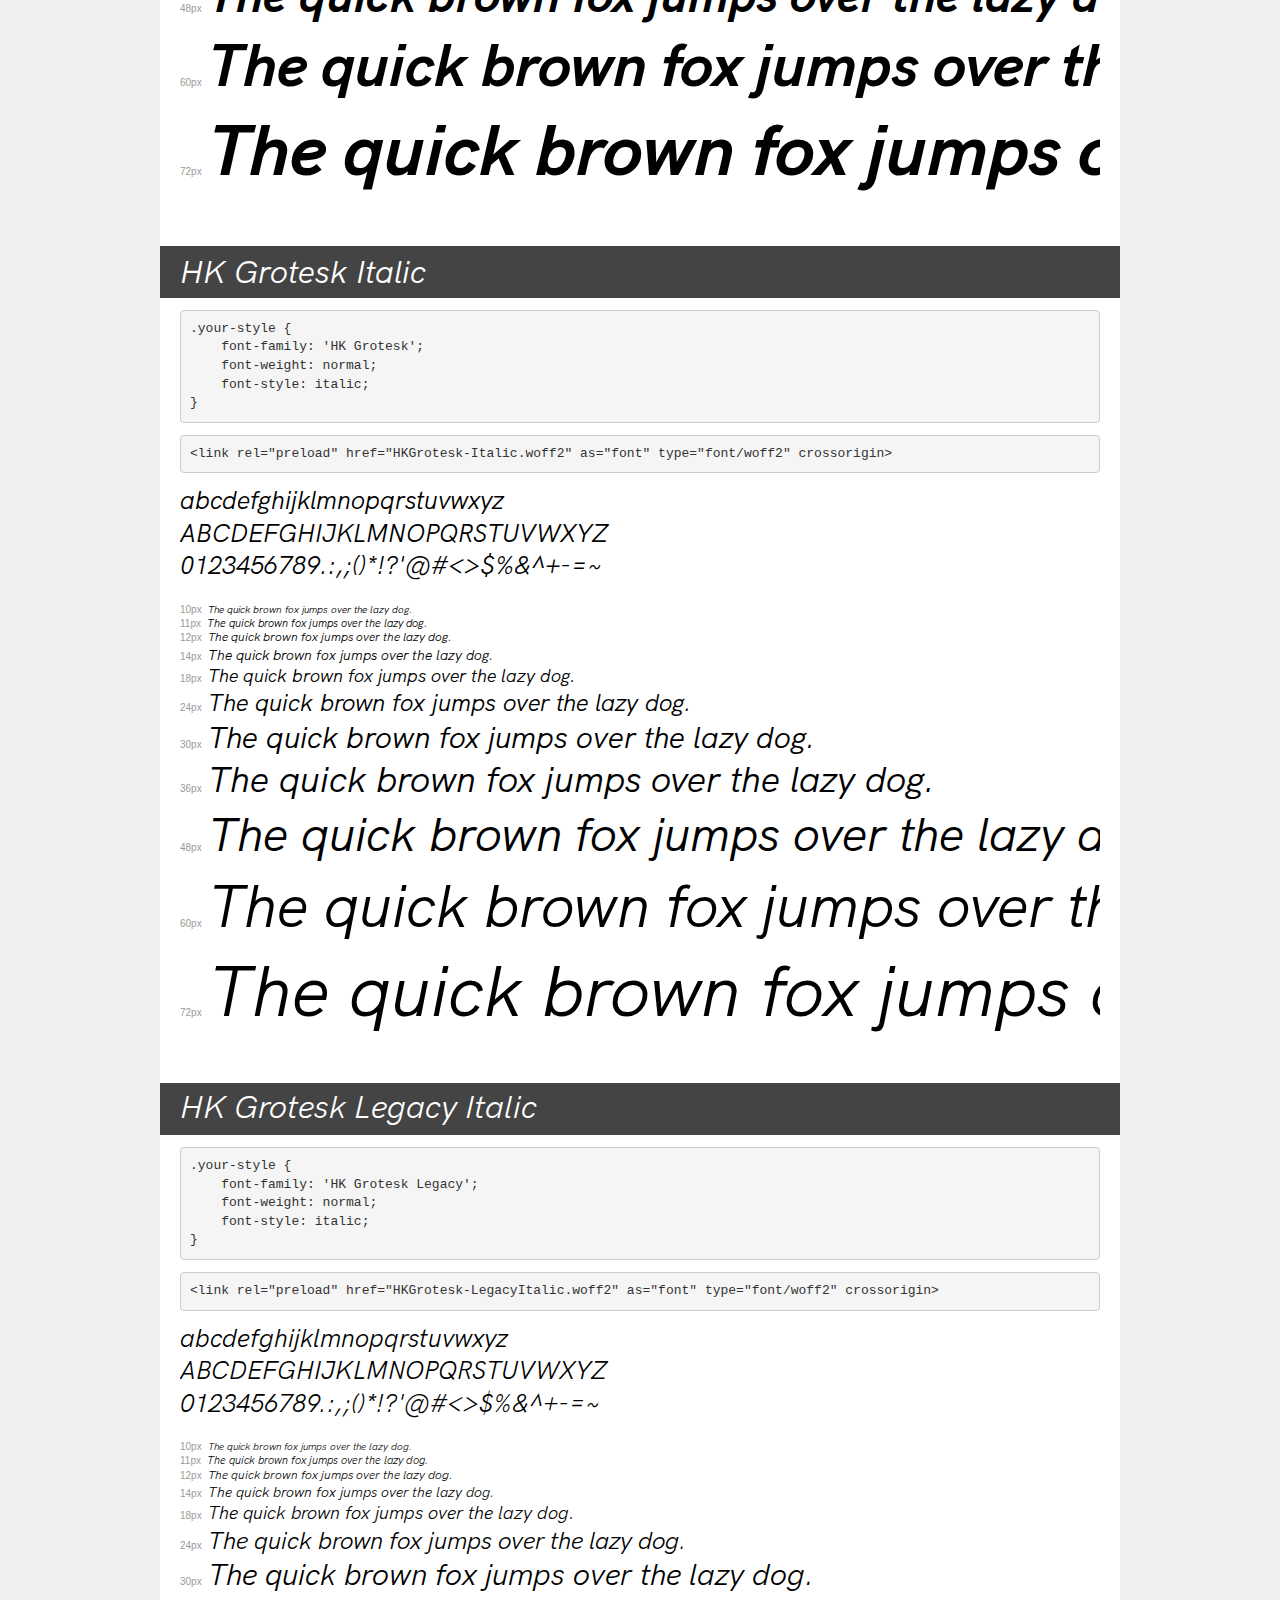
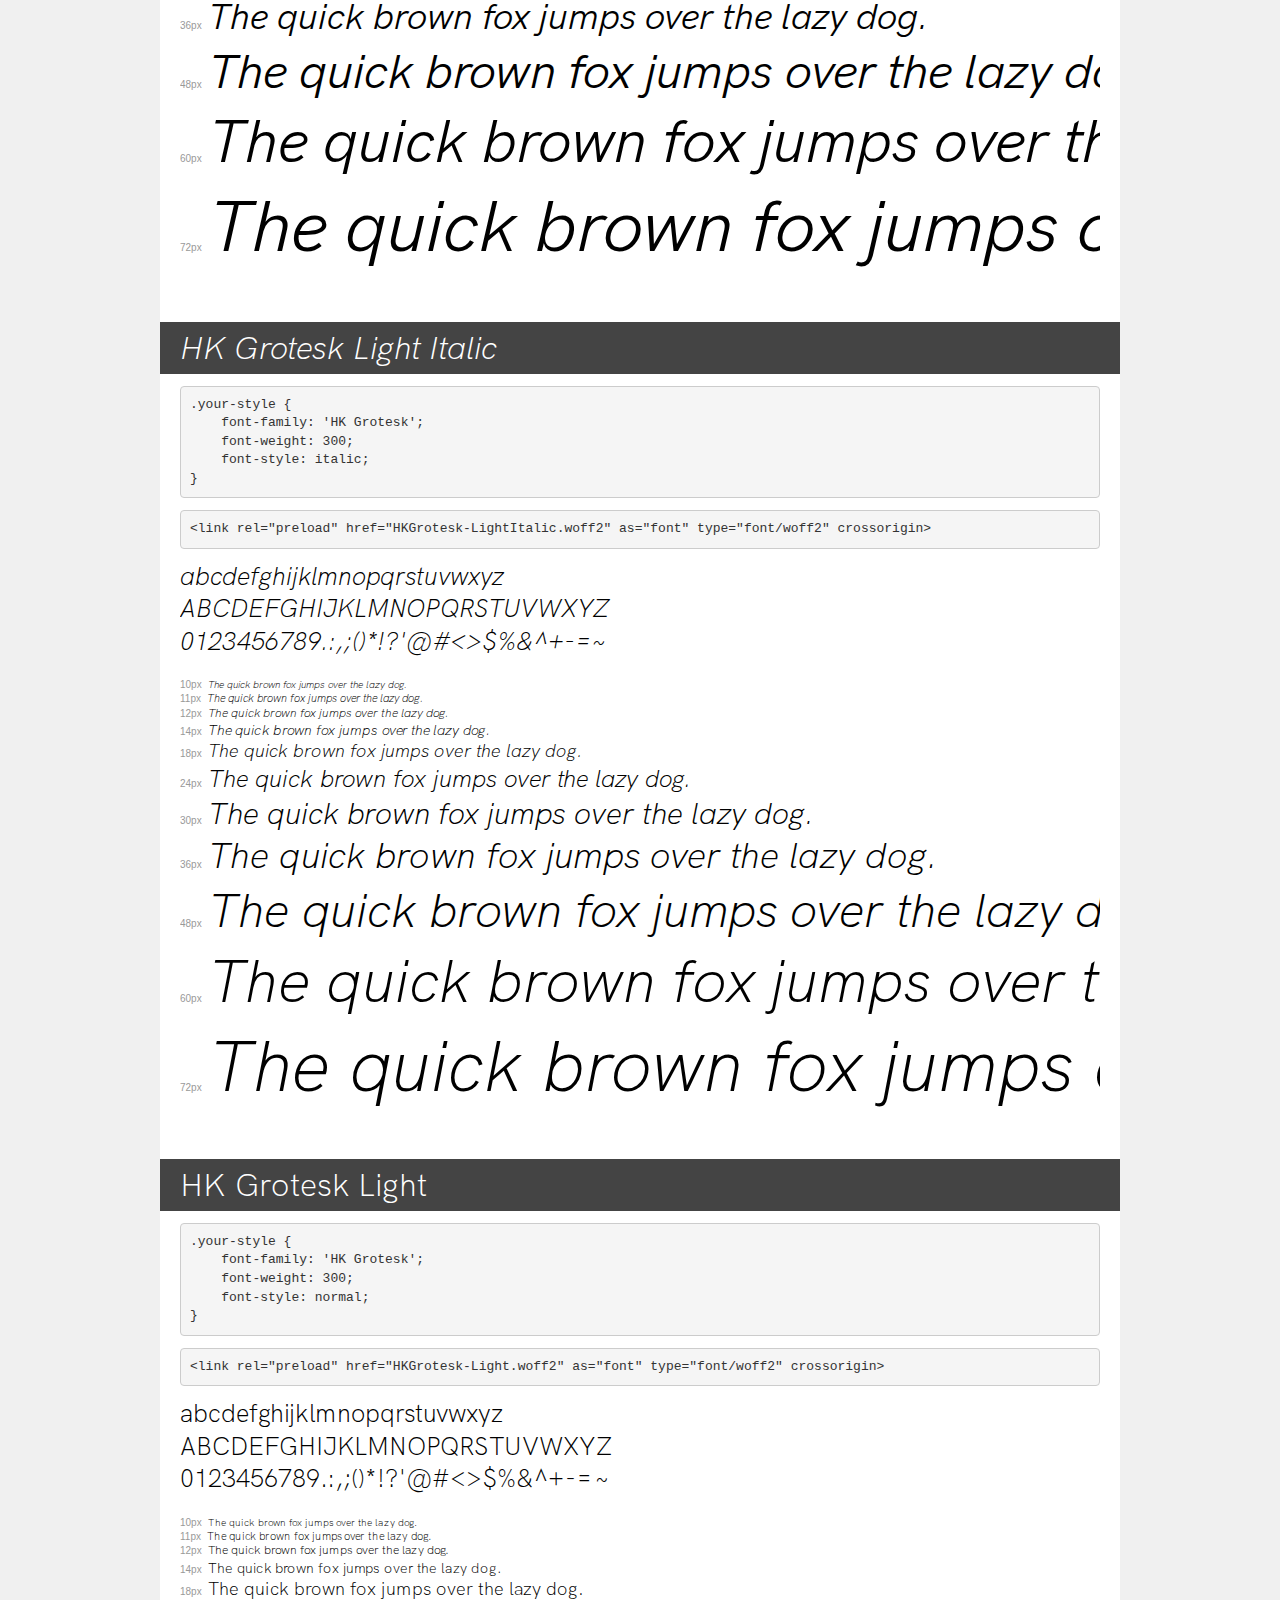
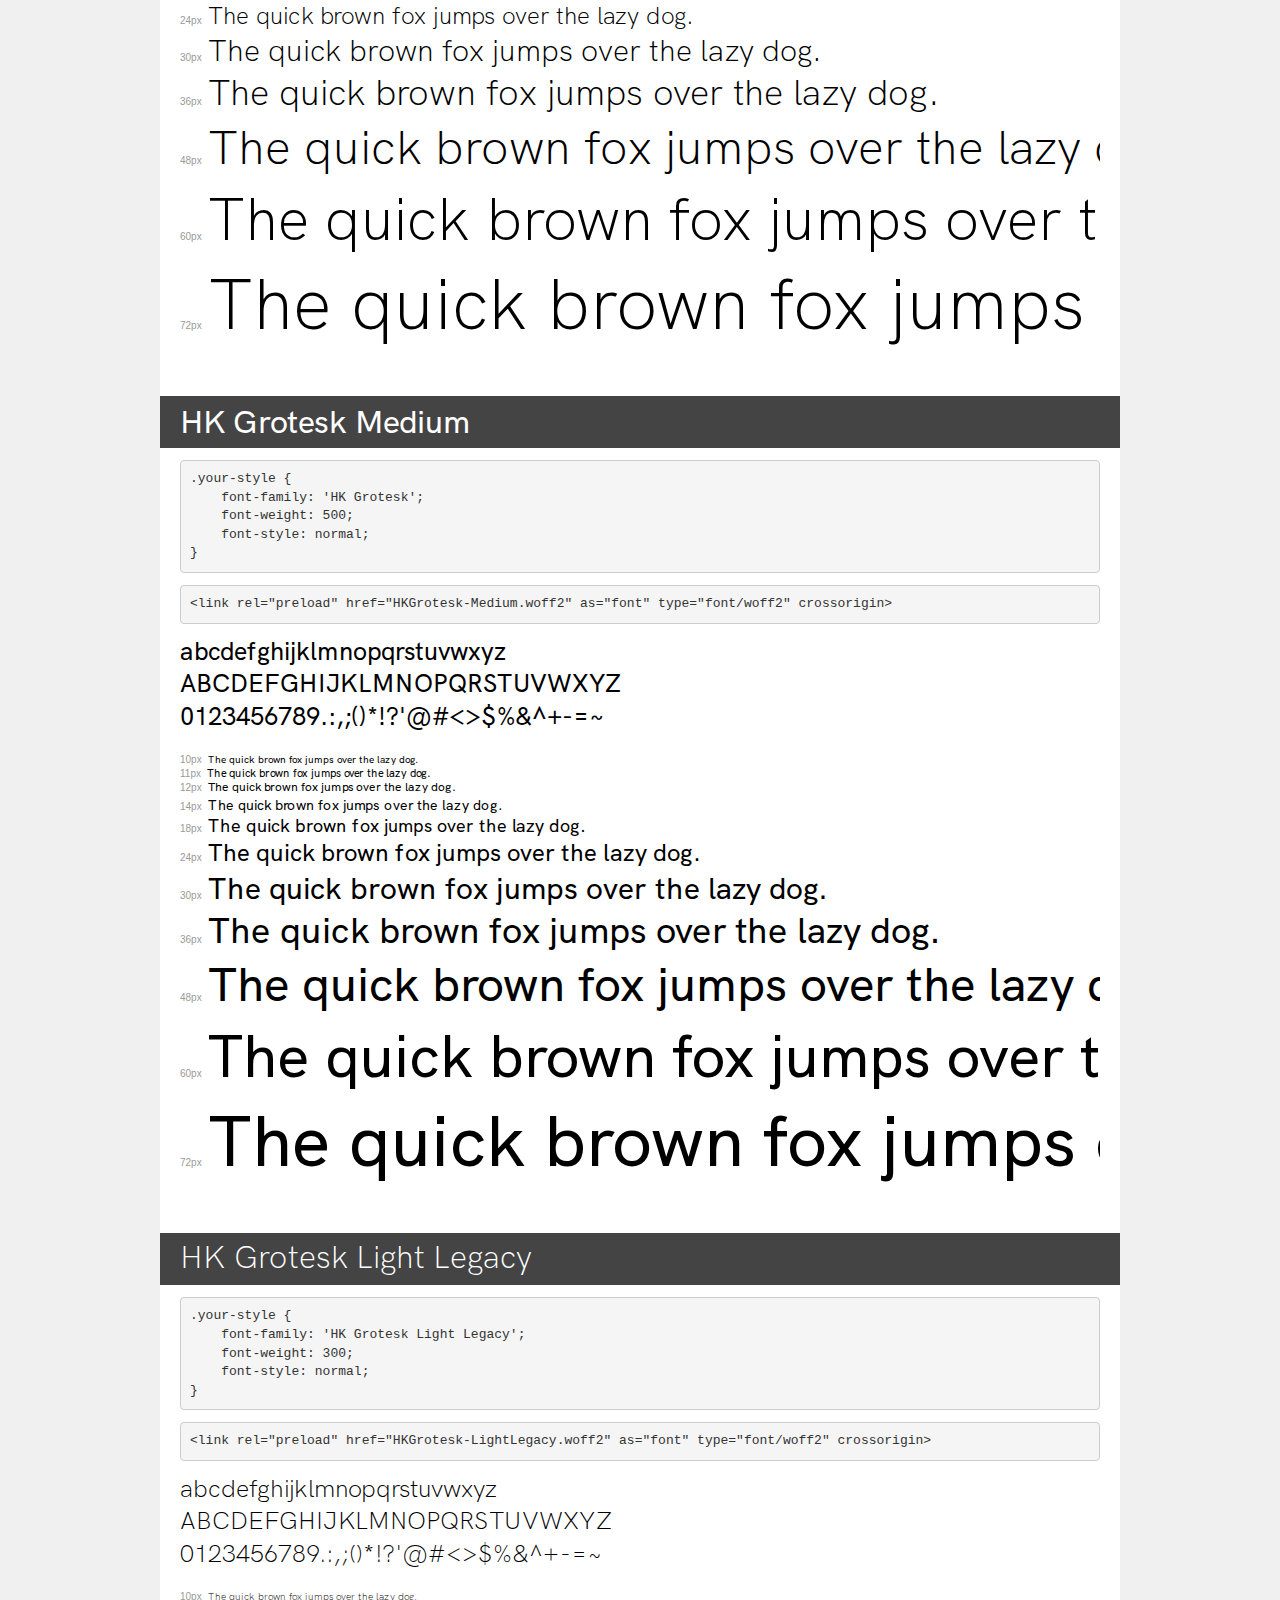
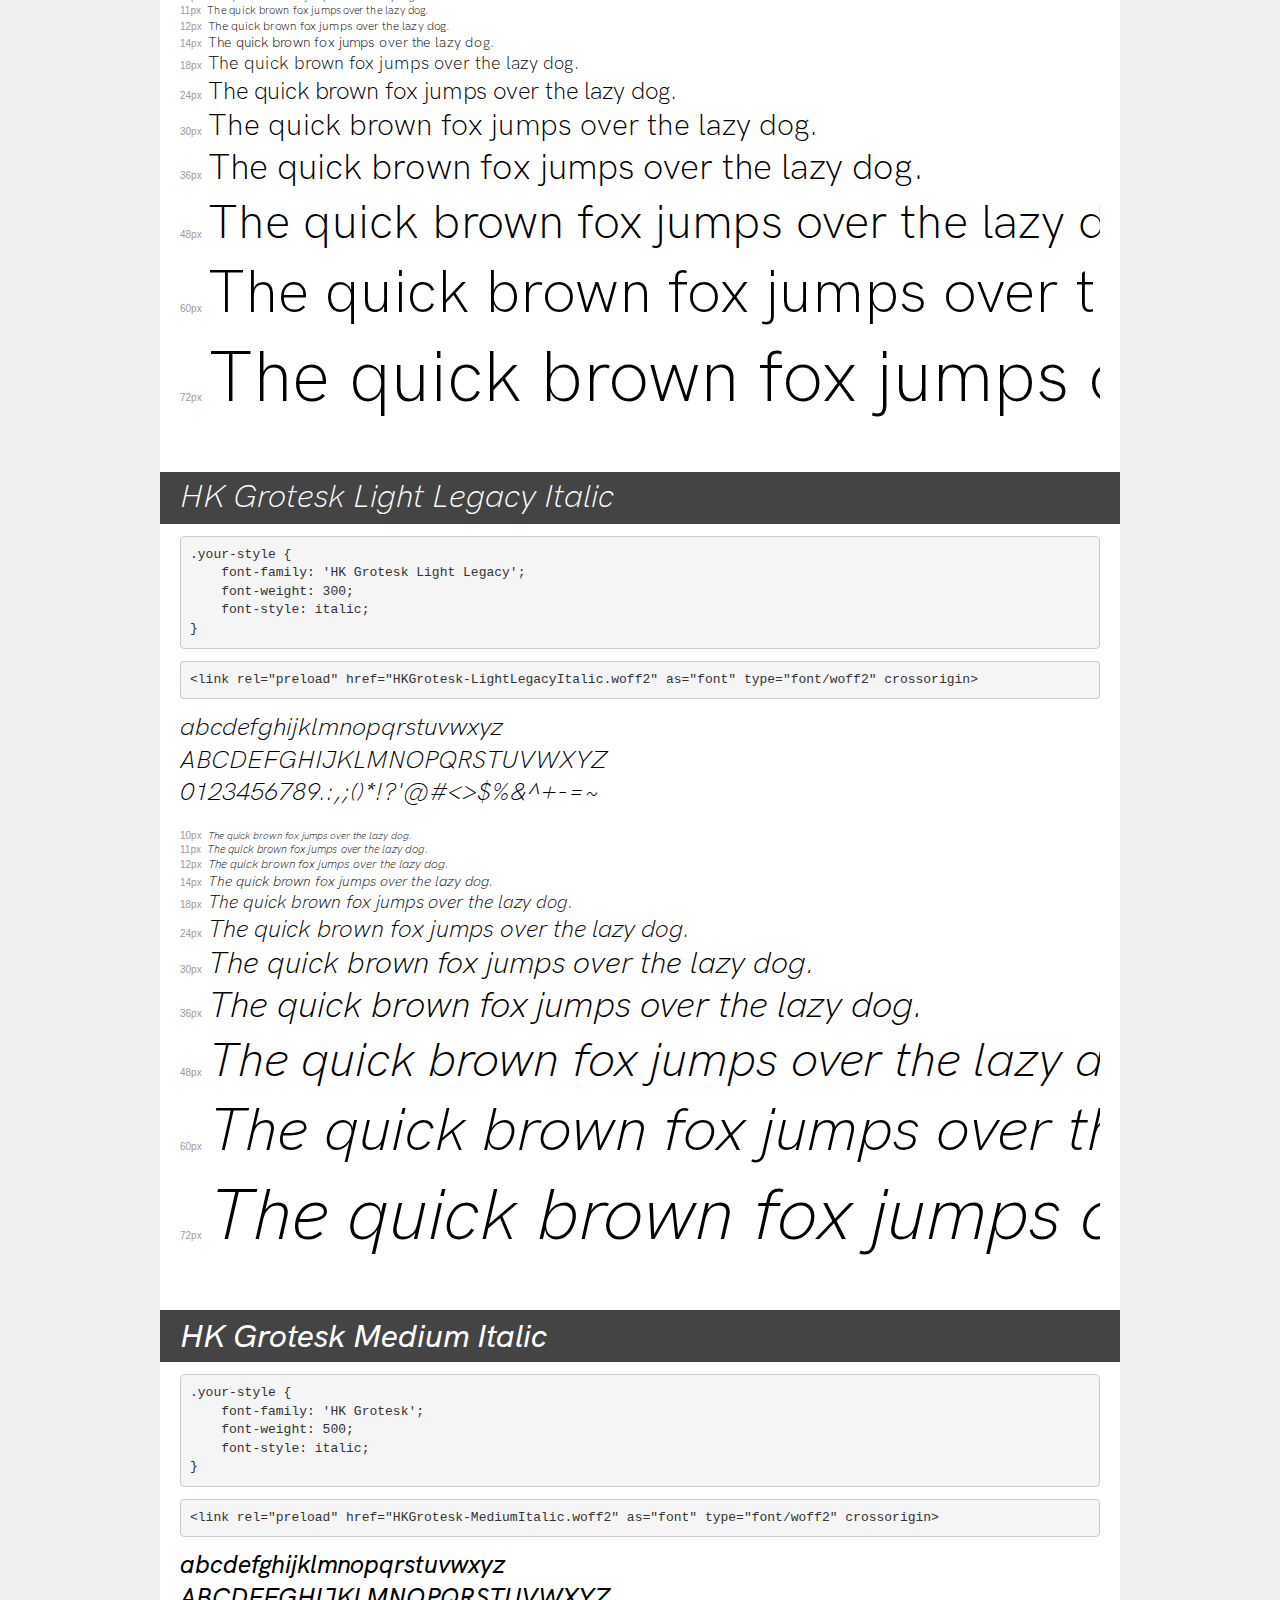
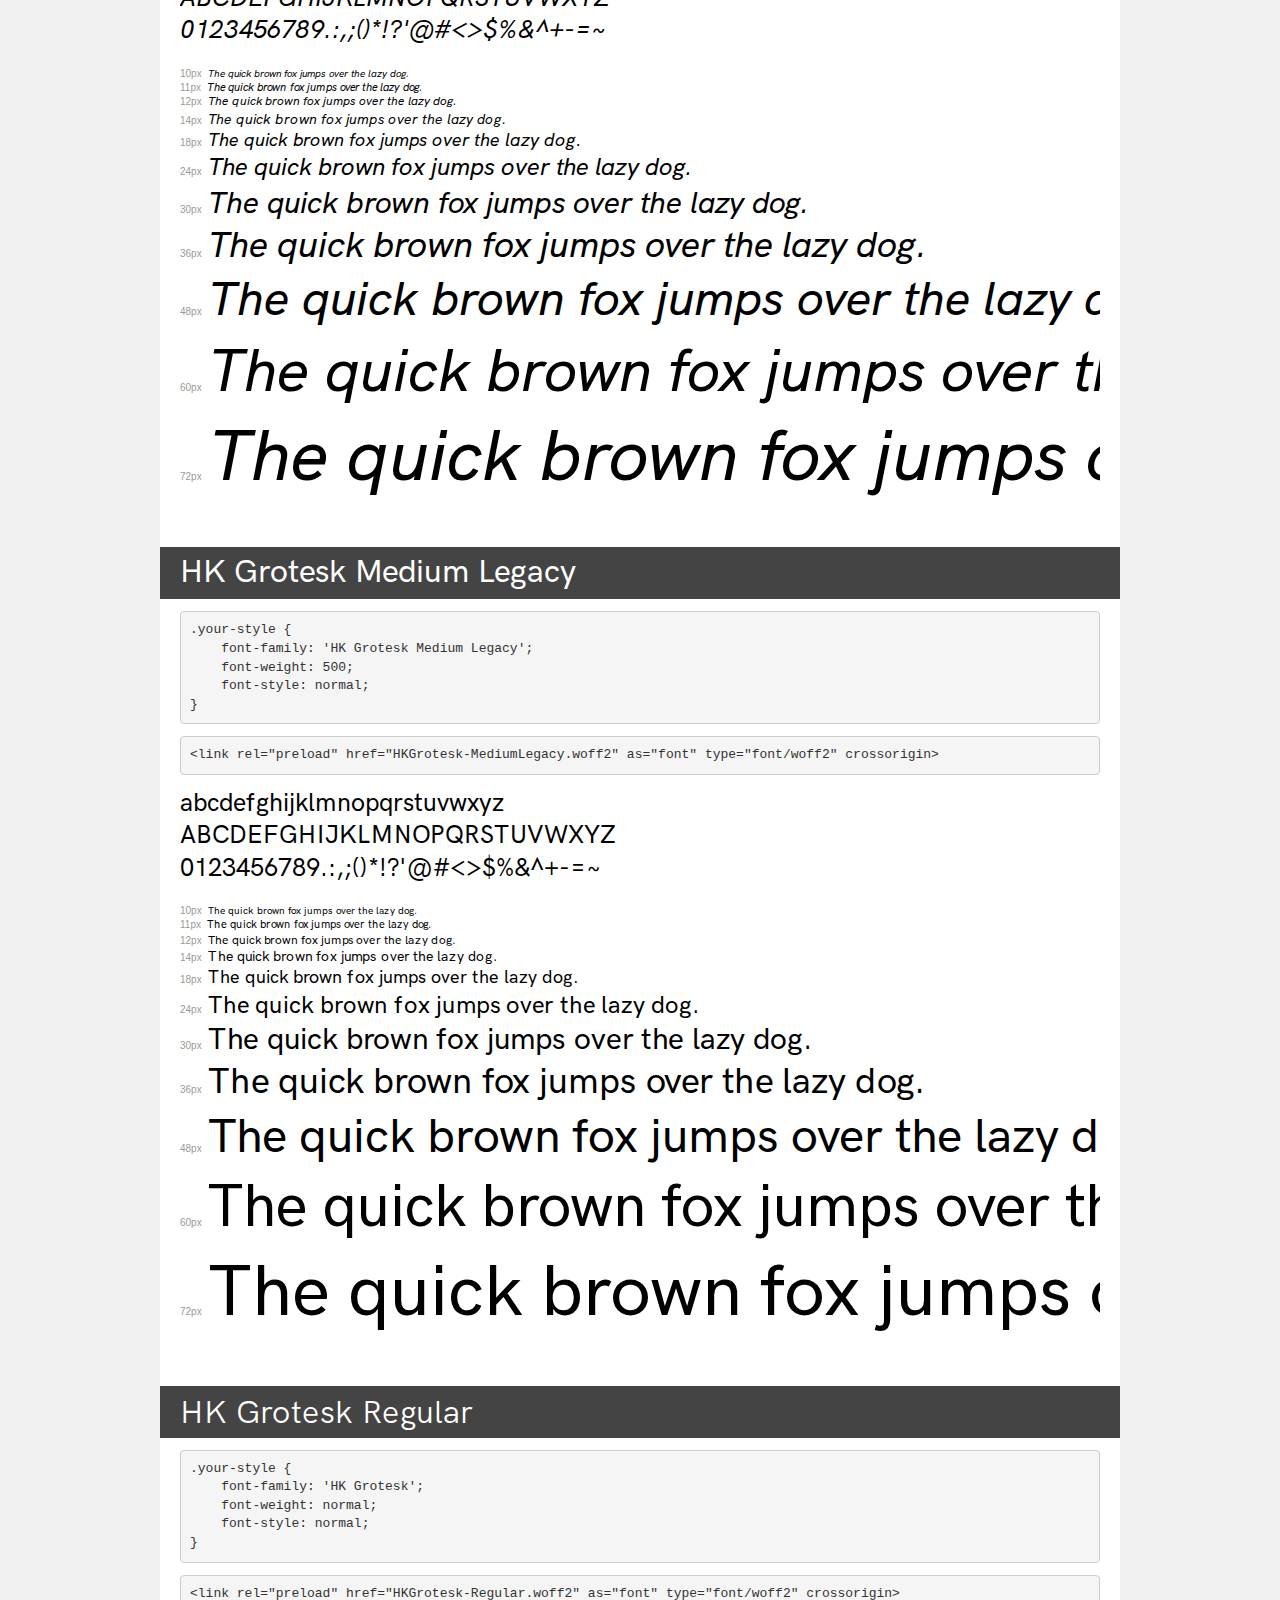
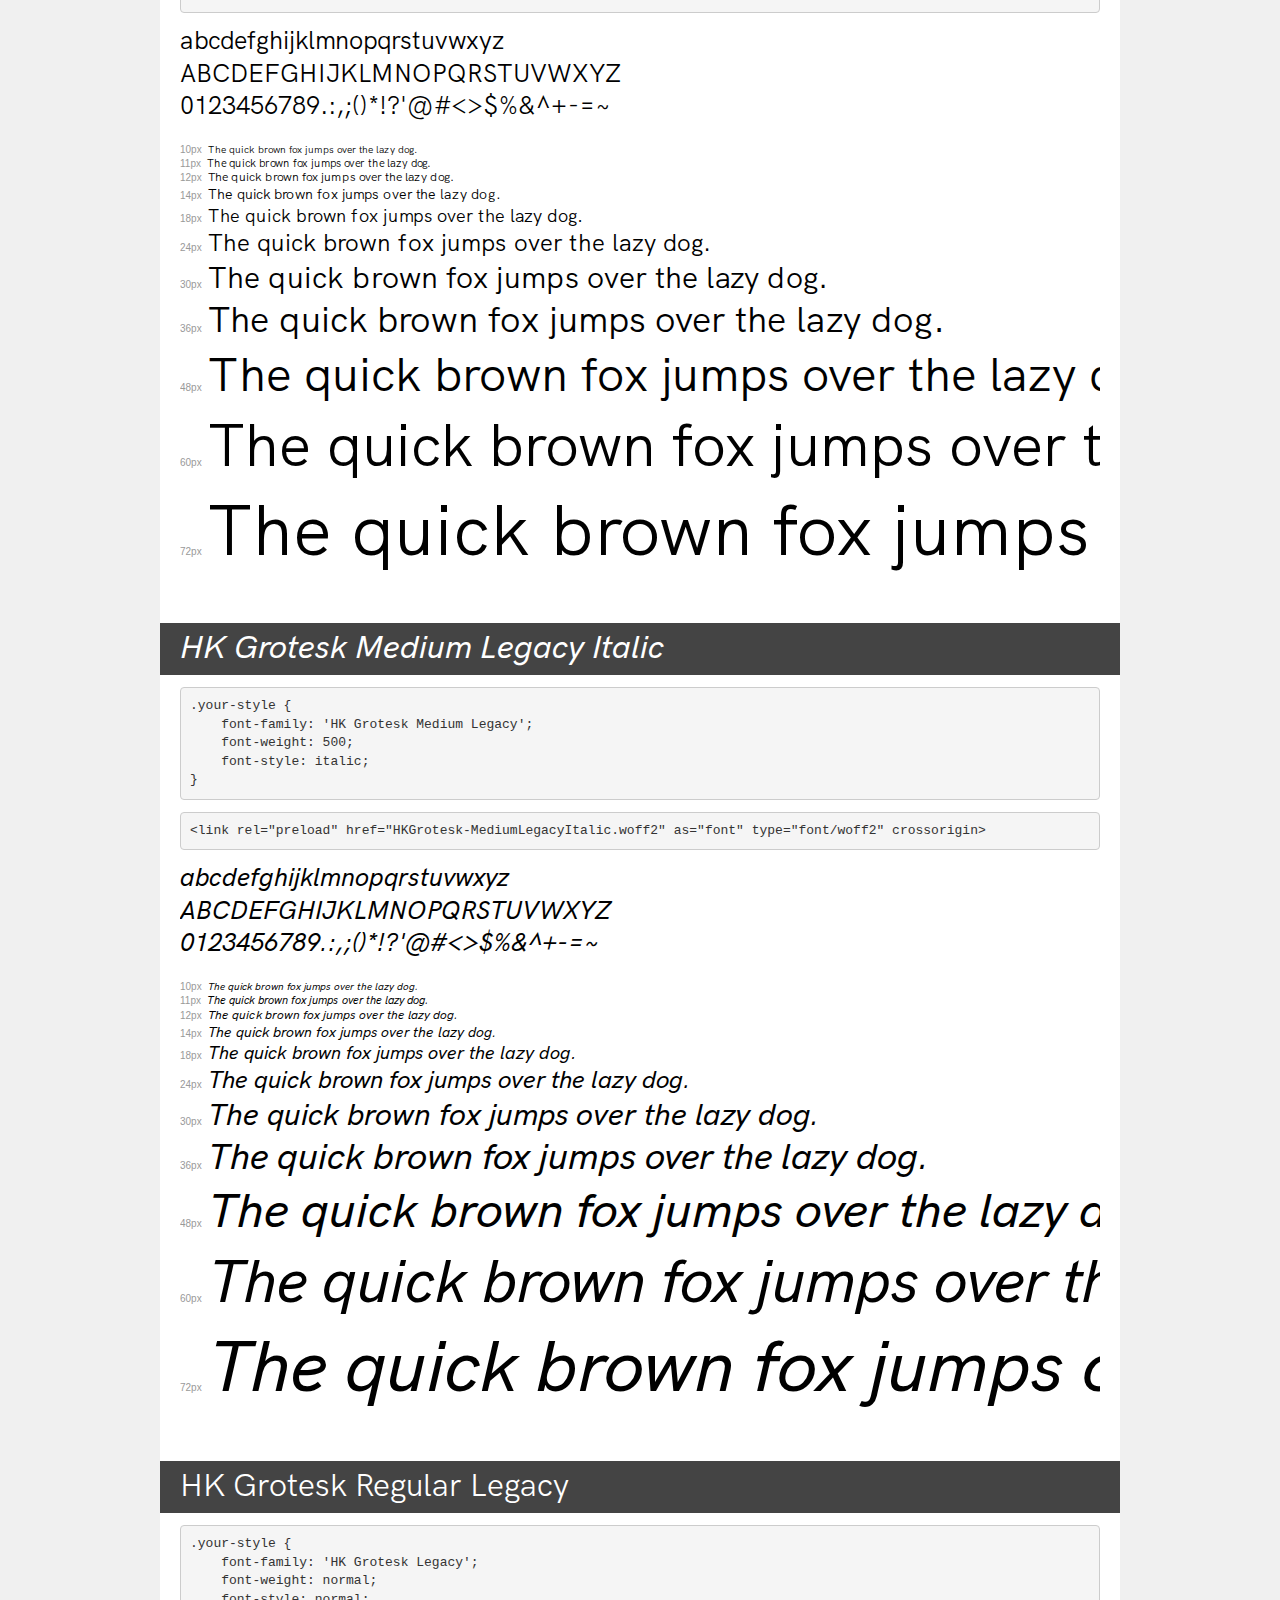
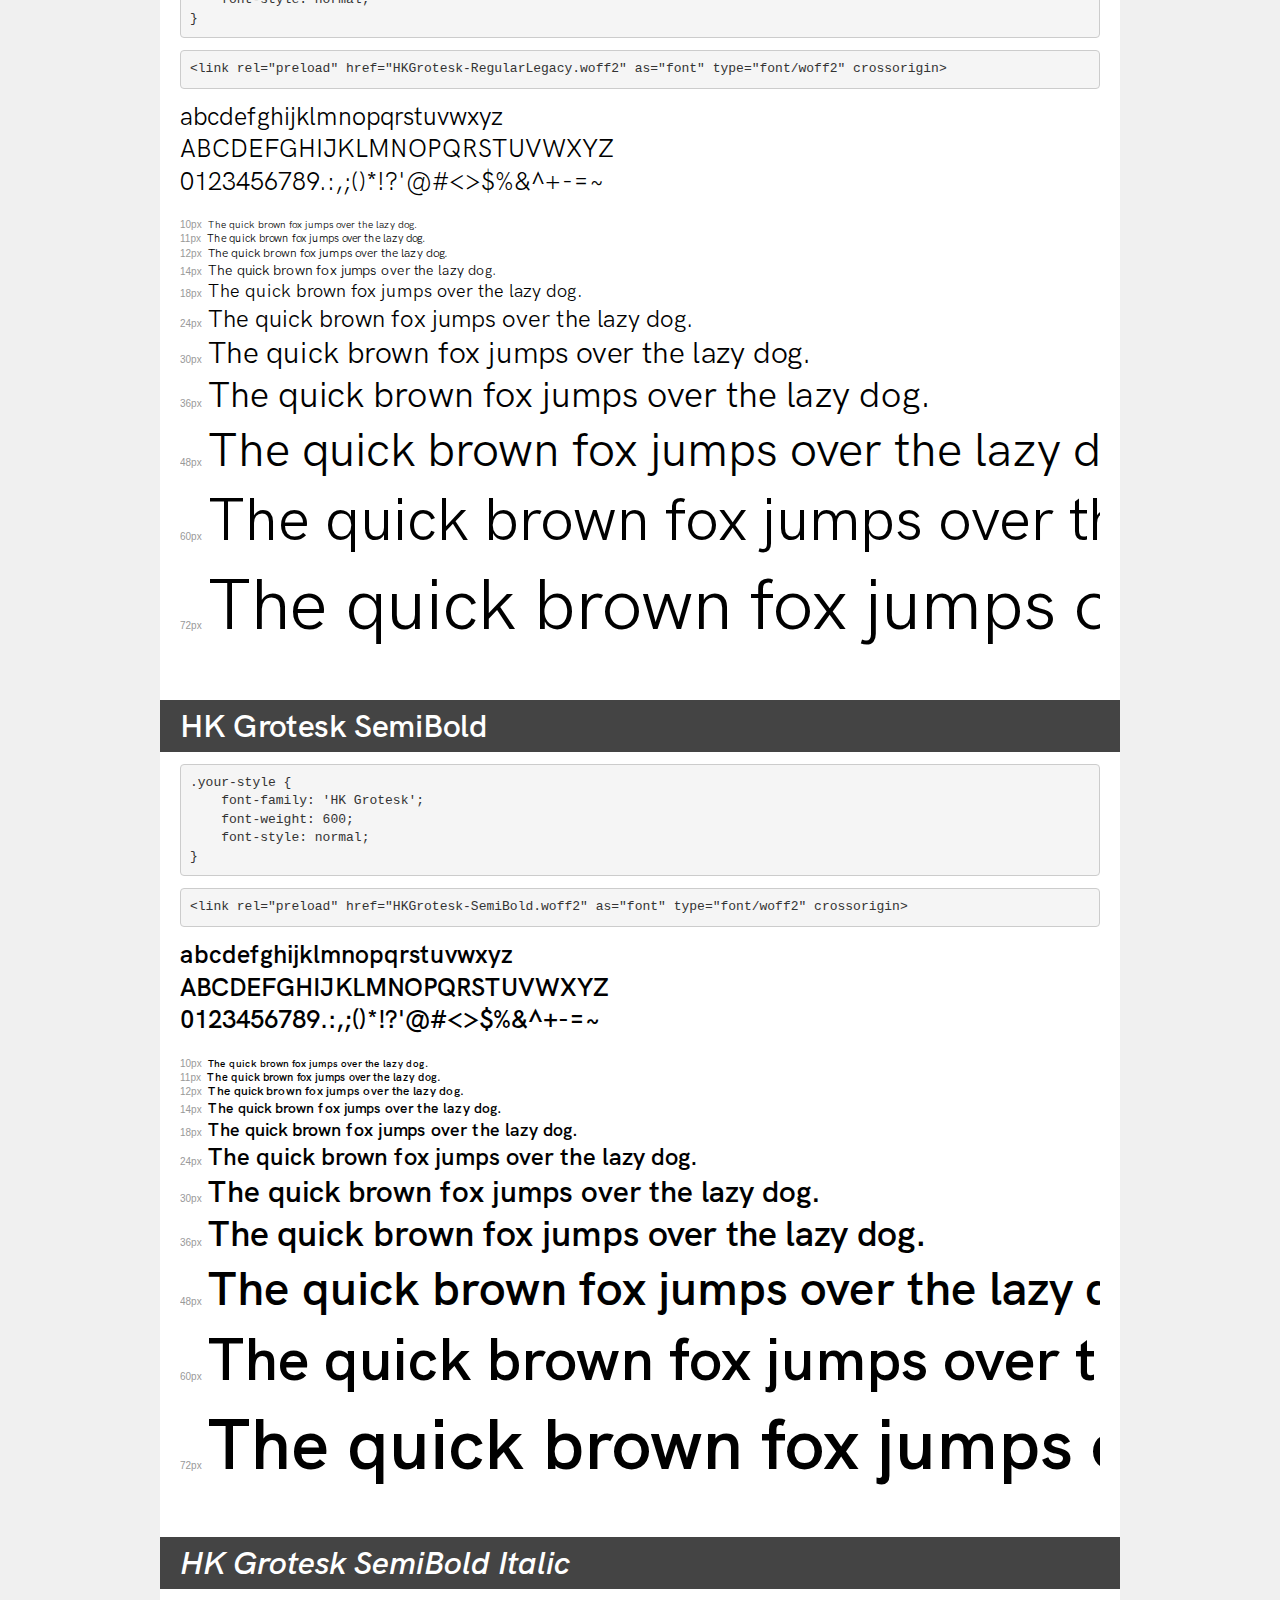
<file: fonts/demo.html>
<!DOCTYPE html>
<html lang="en">
<head>
    <meta charset="utf-8">
    <meta http-equiv="X-UA-Compatible" content="IE=edge">
    <meta name="viewport" content="width=device-width, initial-scale=1">
    <meta name="robots" content="noindex, noarchive">
    <meta name="format-detection" content="telephone=no">
    <title>Transfonter demo</title>
    <link href="stylesheet.css" rel="stylesheet">
    <style>
        /*
        http://meyerweb.com/eric/tools/css/reset/
        v2.0 | 20110126
        License: none (public domain)
        */
        html, body, div, span, applet, object, iframe,
        h1, h2, h3, h4, h5, h6, p, blockquote, pre,
        a, abbr, acronym, address, big, cite, code,
        del, dfn, em, img, ins, kbd, q, s, samp,
        small, strike, strong, sub, sup, tt, var,
        b, u, i, center,
        dl, dt, dd, ol, ul, li,
        fieldset, form, label, legend,
        table, caption, tbody, tfoot, thead, tr, th, td,
        article, aside, canvas, details, embed,
        figure, figcaption, footer, header, hgroup,
        menu, nav, output, ruby, section, summary,
        time, mark, audio, video {
            margin: 0;
            padding: 0;
            border: 0;
            font-size: 100%;
            font: inherit;
            vertical-align: baseline;
        }
        /* HTML5 display-role reset for older browsers */
        article, aside, details, figcaption, figure,
        footer, header, hgroup, menu, nav, section {
            display: block;
        }
        body {
            line-height: 1;
        }
        ol, ul {
            list-style: none;
        }
        blockquote, q {
            quotes: none;
        }
        blockquote:before, blockquote:after,
        q:before, q:after {
            content: '';
            content: none;
        }
        table {
            border-collapse: collapse;
            border-spacing: 0;
        }
        /* demo styles */
        body {
            background: #f0f0f0;
            color: #000;
        }
        .page {
            background: #fff;
            width: 920px;
            margin: 0 auto;
            padding: 20px 20px 0 20px;
            overflow: hidden;
        }
        .font-container {
            overflow-x: auto;
            overflow-y: hidden;
            margin-bottom: 40px;
            line-height: 1.3;
            white-space: nowrap;
            padding-bottom: 5px;
        }
        h1 {
            position: relative;
            background: #444;
            font-size: 32px;
            color: #fff;
            padding: 10px 20px;
            margin: 0 -20px 12px -20px;
        }
        .letters {
            font-size: 25px;
            margin-bottom: 20px;
        }
        .s10:before {
            content: '10px';
        }
        .s11:before {
            content: '11px';
        }
        .s12:before {
            content: '12px';
        }
        .s14:before {
            content: '14px';
        }
        .s18:before {
            content: '18px';
        }
        .s24:before {
            content: '24px';
        }
        .s30:before {
            content: '30px';
        }
        .s36:before {
            content: '36px';
        }
        .s48:before {
            content: '48px';
        }
        .s60:before {
            content: '60px';
        }
        .s72:before {
            content: '72px';
        }
        .s10:before, .s11:before, .s12:before, .s14:before,
        .s18:before, .s24:before, .s30:before, .s36:before,
        .s48:before, .s60:before, .s72:before {
            font-family: Arial, sans-serif;
            font-size: 10px;
            font-weight: normal;
            font-style: normal;
            color: #999;
            padding-right: 6px;
        }
        pre {
            display: block;
            padding: 9px;
            margin: 0 0 12px;
            font-family: Monaco, Menlo, Consolas, "Courier New", monospace;
            font-size: 13px;
            line-height: 1.428571429;
            color: #333;
            font-weight: normal;
            font-style: normal;
            background-color: #f5f5f5;
            border: 1px solid #ccc;
            overflow-x: auto;
            border-radius: 4px;
        }
        /* responsive */
        @media (max-width: 959px) {
            .page {
                width: auto;
                margin: 0;
            }
        }
    </style>
</head>
<body>
<div class="page">
    <div class="demo">
        <h1 style="font-family: 'HK Grotesk'; font-weight: bold; font-style: normal;">HK Grotesk Bold</h1>
        <pre title="Usage">.your-style {
    font-family: 'HK Grotesk';
    font-weight: bold;
    font-style: normal;
}</pre>
        <pre title="Preload (optional)">
&lt;link rel=&quot;preload&quot; href=&quot;HKGrotesk-Bold.woff2&quot; as=&quot;font&quot; type=&quot;font/woff2&quot; crossorigin&gt;</pre>
        <div class="font-container" style="font-family: 'HK Grotesk'; font-weight: bold; font-style: normal;">
            <p class="letters">
                abcdefghijklmnopqrstuvwxyz<br>
ABCDEFGHIJKLMNOPQRSTUVWXYZ<br>
                0123456789.:,;()*!?'@#&lt;&gt;$%&^+-=~
            </p>
            <p class="s10" style="font-size: 10px;">The quick brown fox jumps over the lazy dog.</p>
            <p class="s11" style="font-size: 11px;">The quick brown fox jumps over the lazy dog.</p>
            <p class="s12" style="font-size: 12px;">The quick brown fox jumps over the lazy dog.</p>
            <p class="s14" style="font-size: 14px;">The quick brown fox jumps over the lazy dog.</p>
            <p class="s18" style="font-size: 18px;">The quick brown fox jumps over the lazy dog.</p>
            <p class="s24" style="font-size: 24px;">The quick brown fox jumps over the lazy dog.</p>
            <p class="s30" style="font-size: 30px;">The quick brown fox jumps over the lazy dog.</p>
            <p class="s36" style="font-size: 36px;">The quick brown fox jumps over the lazy dog.</p>
            <p class="s48" style="font-size: 48px;">The quick brown fox jumps over the lazy dog.</p>
            <p class="s60" style="font-size: 60px;">The quick brown fox jumps over the lazy dog.</p>
            <p class="s72" style="font-size: 72px;">The quick brown fox jumps over the lazy dog.</p>
        </div>
    </div>

    <div class="demo">
        <h1 style="font-family: 'HK Grotesk'; font-weight: bold; font-style: italic;">HK Grotesk Bold Italic</h1>
        <pre title="Usage">.your-style {
    font-family: 'HK Grotesk';
    font-weight: bold;
    font-style: italic;
}</pre>
        <pre title="Preload (optional)">
&lt;link rel=&quot;preload&quot; href=&quot;HKGrotesk-BoldItalic.woff2&quot; as=&quot;font&quot; type=&quot;font/woff2&quot; crossorigin&gt;</pre>
        <div class="font-container" style="font-family: 'HK Grotesk'; font-weight: bold; font-style: italic;">
            <p class="letters">
                abcdefghijklmnopqrstuvwxyz<br>
ABCDEFGHIJKLMNOPQRSTUVWXYZ<br>
                0123456789.:,;()*!?'@#&lt;&gt;$%&^+-=~
            </p>
            <p class="s10" style="font-size: 10px;">The quick brown fox jumps over the lazy dog.</p>
            <p class="s11" style="font-size: 11px;">The quick brown fox jumps over the lazy dog.</p>
            <p class="s12" style="font-size: 12px;">The quick brown fox jumps over the lazy dog.</p>
            <p class="s14" style="font-size: 14px;">The quick brown fox jumps over the lazy dog.</p>
            <p class="s18" style="font-size: 18px;">The quick brown fox jumps over the lazy dog.</p>
            <p class="s24" style="font-size: 24px;">The quick brown fox jumps over the lazy dog.</p>
            <p class="s30" style="font-size: 30px;">The quick brown fox jumps over the lazy dog.</p>
            <p class="s36" style="font-size: 36px;">The quick brown fox jumps over the lazy dog.</p>
            <p class="s48" style="font-size: 48px;">The quick brown fox jumps over the lazy dog.</p>
            <p class="s60" style="font-size: 60px;">The quick brown fox jumps over the lazy dog.</p>
            <p class="s72" style="font-size: 72px;">The quick brown fox jumps over the lazy dog.</p>
        </div>
    </div>

    <div class="demo">
        <h1 style="font-family: 'HK Grotesk'; font-weight: 900; font-style: normal;">HK Grotesk Black</h1>
        <pre title="Usage">.your-style {
    font-family: 'HK Grotesk';
    font-weight: 900;
    font-style: normal;
}</pre>
        <pre title="Preload (optional)">
&lt;link rel=&quot;preload&quot; href=&quot;HKGrotesk-Black.woff2&quot; as=&quot;font&quot; type=&quot;font/woff2&quot; crossorigin&gt;</pre>
        <div class="font-container" style="font-family: 'HK Grotesk'; font-weight: 900; font-style: normal;">
            <p class="letters">
                abcdefghijklmnopqrstuvwxyz<br>
ABCDEFGHIJKLMNOPQRSTUVWXYZ<br>
                0123456789.:,;()*!?'@#&lt;&gt;$%&^+-=~
            </p>
            <p class="s10" style="font-size: 10px;">The quick brown fox jumps over the lazy dog.</p>
            <p class="s11" style="font-size: 11px;">The quick brown fox jumps over the lazy dog.</p>
            <p class="s12" style="font-size: 12px;">The quick brown fox jumps over the lazy dog.</p>
            <p class="s14" style="font-size: 14px;">The quick brown fox jumps over the lazy dog.</p>
            <p class="s18" style="font-size: 18px;">The quick brown fox jumps over the lazy dog.</p>
            <p class="s24" style="font-size: 24px;">The quick brown fox jumps over the lazy dog.</p>
            <p class="s30" style="font-size: 30px;">The quick brown fox jumps over the lazy dog.</p>
            <p class="s36" style="font-size: 36px;">The quick brown fox jumps over the lazy dog.</p>
            <p class="s48" style="font-size: 48px;">The quick brown fox jumps over the lazy dog.</p>
            <p class="s60" style="font-size: 60px;">The quick brown fox jumps over the lazy dog.</p>
            <p class="s72" style="font-size: 72px;">The quick brown fox jumps over the lazy dog.</p>
        </div>
    </div>

    <div class="demo">
        <h1 style="font-family: 'HK Grotesk'; font-weight: bold; font-style: normal;">HK Grotesk ExtraBold</h1>
        <pre title="Usage">.your-style {
    font-family: 'HK Grotesk';
    font-weight: bold;
    font-style: normal;
}</pre>
        <pre title="Preload (optional)">
&lt;link rel=&quot;preload&quot; href=&quot;HKGrotesk-ExtraBold.woff2&quot; as=&quot;font&quot; type=&quot;font/woff2&quot; crossorigin&gt;</pre>
        <div class="font-container" style="font-family: 'HK Grotesk'; font-weight: bold; font-style: normal;">
            <p class="letters">
                abcdefghijklmnopqrstuvwxyz<br>
ABCDEFGHIJKLMNOPQRSTUVWXYZ<br>
                0123456789.:,;()*!?'@#&lt;&gt;$%&^+-=~
            </p>
            <p class="s10" style="font-size: 10px;">The quick brown fox jumps over the lazy dog.</p>
            <p class="s11" style="font-size: 11px;">The quick brown fox jumps over the lazy dog.</p>
            <p class="s12" style="font-size: 12px;">The quick brown fox jumps over the lazy dog.</p>
            <p class="s14" style="font-size: 14px;">The quick brown fox jumps over the lazy dog.</p>
            <p class="s18" style="font-size: 18px;">The quick brown fox jumps over the lazy dog.</p>
            <p class="s24" style="font-size: 24px;">The quick brown fox jumps over the lazy dog.</p>
            <p class="s30" style="font-size: 30px;">The quick brown fox jumps over the lazy dog.</p>
            <p class="s36" style="font-size: 36px;">The quick brown fox jumps over the lazy dog.</p>
            <p class="s48" style="font-size: 48px;">The quick brown fox jumps over the lazy dog.</p>
            <p class="s60" style="font-size: 60px;">The quick brown fox jumps over the lazy dog.</p>
            <p class="s72" style="font-size: 72px;">The quick brown fox jumps over the lazy dog.</p>
        </div>
    </div>

    <div class="demo">
        <h1 style="font-family: 'HK Grotesk Legacy'; font-weight: bold; font-style: normal;">HK Grotesk Bold Legacy</h1>
        <pre title="Usage">.your-style {
    font-family: 'HK Grotesk Legacy';
    font-weight: bold;
    font-style: normal;
}</pre>
        <pre title="Preload (optional)">
&lt;link rel=&quot;preload&quot; href=&quot;HKGrotesk-BoldLegacy.woff2&quot; as=&quot;font&quot; type=&quot;font/woff2&quot; crossorigin&gt;</pre>
        <div class="font-container" style="font-family: 'HK Grotesk Legacy'; font-weight: bold; font-style: normal;">
            <p class="letters">
                abcdefghijklmnopqrstuvwxyz<br>
ABCDEFGHIJKLMNOPQRSTUVWXYZ<br>
                0123456789.:,;()*!?'@#&lt;&gt;$%&^+-=~
            </p>
            <p class="s10" style="font-size: 10px;">The quick brown fox jumps over the lazy dog.</p>
            <p class="s11" style="font-size: 11px;">The quick brown fox jumps over the lazy dog.</p>
            <p class="s12" style="font-size: 12px;">The quick brown fox jumps over the lazy dog.</p>
            <p class="s14" style="font-size: 14px;">The quick brown fox jumps over the lazy dog.</p>
            <p class="s18" style="font-size: 18px;">The quick brown fox jumps over the lazy dog.</p>
            <p class="s24" style="font-size: 24px;">The quick brown fox jumps over the lazy dog.</p>
            <p class="s30" style="font-size: 30px;">The quick brown fox jumps over the lazy dog.</p>
            <p class="s36" style="font-size: 36px;">The quick brown fox jumps over the lazy dog.</p>
            <p class="s48" style="font-size: 48px;">The quick brown fox jumps over the lazy dog.</p>
            <p class="s60" style="font-size: 60px;">The quick brown fox jumps over the lazy dog.</p>
            <p class="s72" style="font-size: 72px;">The quick brown fox jumps over the lazy dog.</p>
        </div>
    </div>

    <div class="demo">
        <h1 style="font-family: 'HK Grotesk Legacy'; font-weight: bold; font-style: italic;">HK Grotesk Bold Legacy Italic</h1>
        <pre title="Usage">.your-style {
    font-family: 'HK Grotesk Legacy';
    font-weight: bold;
    font-style: italic;
}</pre>
        <pre title="Preload (optional)">
&lt;link rel=&quot;preload&quot; href=&quot;HKGrotesk-BoldLegacyItalic.woff2&quot; as=&quot;font&quot; type=&quot;font/woff2&quot; crossorigin&gt;</pre>
        <div class="font-container" style="font-family: 'HK Grotesk Legacy'; font-weight: bold; font-style: italic;">
            <p class="letters">
                abcdefghijklmnopqrstuvwxyz<br>
ABCDEFGHIJKLMNOPQRSTUVWXYZ<br>
                0123456789.:,;()*!?'@#&lt;&gt;$%&^+-=~
            </p>
            <p class="s10" style="font-size: 10px;">The quick brown fox jumps over the lazy dog.</p>
            <p class="s11" style="font-size: 11px;">The quick brown fox jumps over the lazy dog.</p>
            <p class="s12" style="font-size: 12px;">The quick brown fox jumps over the lazy dog.</p>
            <p class="s14" style="font-size: 14px;">The quick brown fox jumps over the lazy dog.</p>
            <p class="s18" style="font-size: 18px;">The quick brown fox jumps over the lazy dog.</p>
            <p class="s24" style="font-size: 24px;">The quick brown fox jumps over the lazy dog.</p>
            <p class="s30" style="font-size: 30px;">The quick brown fox jumps over the lazy dog.</p>
            <p class="s36" style="font-size: 36px;">The quick brown fox jumps over the lazy dog.</p>
            <p class="s48" style="font-size: 48px;">The quick brown fox jumps over the lazy dog.</p>
            <p class="s60" style="font-size: 60px;">The quick brown fox jumps over the lazy dog.</p>
            <p class="s72" style="font-size: 72px;">The quick brown fox jumps over the lazy dog.</p>
        </div>
    </div>

    <div class="demo">
        <h1 style="font-family: 'HK Grotesk'; font-weight: normal; font-style: italic;">HK Grotesk Italic</h1>
        <pre title="Usage">.your-style {
    font-family: 'HK Grotesk';
    font-weight: normal;
    font-style: italic;
}</pre>
        <pre title="Preload (optional)">
&lt;link rel=&quot;preload&quot; href=&quot;HKGrotesk-Italic.woff2&quot; as=&quot;font&quot; type=&quot;font/woff2&quot; crossorigin&gt;</pre>
        <div class="font-container" style="font-family: 'HK Grotesk'; font-weight: normal; font-style: italic;">
            <p class="letters">
                abcdefghijklmnopqrstuvwxyz<br>
ABCDEFGHIJKLMNOPQRSTUVWXYZ<br>
                0123456789.:,;()*!?'@#&lt;&gt;$%&^+-=~
            </p>
            <p class="s10" style="font-size: 10px;">The quick brown fox jumps over the lazy dog.</p>
            <p class="s11" style="font-size: 11px;">The quick brown fox jumps over the lazy dog.</p>
            <p class="s12" style="font-size: 12px;">The quick brown fox jumps over the lazy dog.</p>
            <p class="s14" style="font-size: 14px;">The quick brown fox jumps over the lazy dog.</p>
            <p class="s18" style="font-size: 18px;">The quick brown fox jumps over the lazy dog.</p>
            <p class="s24" style="font-size: 24px;">The quick brown fox jumps over the lazy dog.</p>
            <p class="s30" style="font-size: 30px;">The quick brown fox jumps over the lazy dog.</p>
            <p class="s36" style="font-size: 36px;">The quick brown fox jumps over the lazy dog.</p>
            <p class="s48" style="font-size: 48px;">The quick brown fox jumps over the lazy dog.</p>
            <p class="s60" style="font-size: 60px;">The quick brown fox jumps over the lazy dog.</p>
            <p class="s72" style="font-size: 72px;">The quick brown fox jumps over the lazy dog.</p>
        </div>
    </div>

    <div class="demo">
        <h1 style="font-family: 'HK Grotesk Legacy'; font-weight: normal; font-style: italic;">HK Grotesk Legacy Italic</h1>
        <pre title="Usage">.your-style {
    font-family: 'HK Grotesk Legacy';
    font-weight: normal;
    font-style: italic;
}</pre>
        <pre title="Preload (optional)">
&lt;link rel=&quot;preload&quot; href=&quot;HKGrotesk-LegacyItalic.woff2&quot; as=&quot;font&quot; type=&quot;font/woff2&quot; crossorigin&gt;</pre>
        <div class="font-container" style="font-family: 'HK Grotesk Legacy'; font-weight: normal; font-style: italic;">
            <p class="letters">
                abcdefghijklmnopqrstuvwxyz<br>
ABCDEFGHIJKLMNOPQRSTUVWXYZ<br>
                0123456789.:,;()*!?'@#&lt;&gt;$%&^+-=~
            </p>
            <p class="s10" style="font-size: 10px;">The quick brown fox jumps over the lazy dog.</p>
            <p class="s11" style="font-size: 11px;">The quick brown fox jumps over the lazy dog.</p>
            <p class="s12" style="font-size: 12px;">The quick brown fox jumps over the lazy dog.</p>
            <p class="s14" style="font-size: 14px;">The quick brown fox jumps over the lazy dog.</p>
            <p class="s18" style="font-size: 18px;">The quick brown fox jumps over the lazy dog.</p>
            <p class="s24" style="font-size: 24px;">The quick brown fox jumps over the lazy dog.</p>
            <p class="s30" style="font-size: 30px;">The quick brown fox jumps over the lazy dog.</p>
            <p class="s36" style="font-size: 36px;">The quick brown fox jumps over the lazy dog.</p>
            <p class="s48" style="font-size: 48px;">The quick brown fox jumps over the lazy dog.</p>
            <p class="s60" style="font-size: 60px;">The quick brown fox jumps over the lazy dog.</p>
            <p class="s72" style="font-size: 72px;">The quick brown fox jumps over the lazy dog.</p>
        </div>
    </div>

    <div class="demo">
        <h1 style="font-family: 'HK Grotesk'; font-weight: 300; font-style: italic;">HK Grotesk Light Italic</h1>
        <pre title="Usage">.your-style {
    font-family: 'HK Grotesk';
    font-weight: 300;
    font-style: italic;
}</pre>
        <pre title="Preload (optional)">
&lt;link rel=&quot;preload&quot; href=&quot;HKGrotesk-LightItalic.woff2&quot; as=&quot;font&quot; type=&quot;font/woff2&quot; crossorigin&gt;</pre>
        <div class="font-container" style="font-family: 'HK Grotesk'; font-weight: 300; font-style: italic;">
            <p class="letters">
                abcdefghijklmnopqrstuvwxyz<br>
ABCDEFGHIJKLMNOPQRSTUVWXYZ<br>
                0123456789.:,;()*!?'@#&lt;&gt;$%&^+-=~
            </p>
            <p class="s10" style="font-size: 10px;">The quick brown fox jumps over the lazy dog.</p>
            <p class="s11" style="font-size: 11px;">The quick brown fox jumps over the lazy dog.</p>
            <p class="s12" style="font-size: 12px;">The quick brown fox jumps over the lazy dog.</p>
            <p class="s14" style="font-size: 14px;">The quick brown fox jumps over the lazy dog.</p>
            <p class="s18" style="font-size: 18px;">The quick brown fox jumps over the lazy dog.</p>
            <p class="s24" style="font-size: 24px;">The quick brown fox jumps over the lazy dog.</p>
            <p class="s30" style="font-size: 30px;">The quick brown fox jumps over the lazy dog.</p>
            <p class="s36" style="font-size: 36px;">The quick brown fox jumps over the lazy dog.</p>
            <p class="s48" style="font-size: 48px;">The quick brown fox jumps over the lazy dog.</p>
            <p class="s60" style="font-size: 60px;">The quick brown fox jumps over the lazy dog.</p>
            <p class="s72" style="font-size: 72px;">The quick brown fox jumps over the lazy dog.</p>
        </div>
    </div>

    <div class="demo">
        <h1 style="font-family: 'HK Grotesk'; font-weight: 300; font-style: normal;">HK Grotesk Light</h1>
        <pre title="Usage">.your-style {
    font-family: 'HK Grotesk';
    font-weight: 300;
    font-style: normal;
}</pre>
        <pre title="Preload (optional)">
&lt;link rel=&quot;preload&quot; href=&quot;HKGrotesk-Light.woff2&quot; as=&quot;font&quot; type=&quot;font/woff2&quot; crossorigin&gt;</pre>
        <div class="font-container" style="font-family: 'HK Grotesk'; font-weight: 300; font-style: normal;">
            <p class="letters">
                abcdefghijklmnopqrstuvwxyz<br>
ABCDEFGHIJKLMNOPQRSTUVWXYZ<br>
                0123456789.:,;()*!?'@#&lt;&gt;$%&^+-=~
            </p>
            <p class="s10" style="font-size: 10px;">The quick brown fox jumps over the lazy dog.</p>
            <p class="s11" style="font-size: 11px;">The quick brown fox jumps over the lazy dog.</p>
            <p class="s12" style="font-size: 12px;">The quick brown fox jumps over the lazy dog.</p>
            <p class="s14" style="font-size: 14px;">The quick brown fox jumps over the lazy dog.</p>
            <p class="s18" style="font-size: 18px;">The quick brown fox jumps over the lazy dog.</p>
            <p class="s24" style="font-size: 24px;">The quick brown fox jumps over the lazy dog.</p>
            <p class="s30" style="font-size: 30px;">The quick brown fox jumps over the lazy dog.</p>
            <p class="s36" style="font-size: 36px;">The quick brown fox jumps over the lazy dog.</p>
            <p class="s48" style="font-size: 48px;">The quick brown fox jumps over the lazy dog.</p>
            <p class="s60" style="font-size: 60px;">The quick brown fox jumps over the lazy dog.</p>
            <p class="s72" style="font-size: 72px;">The quick brown fox jumps over the lazy dog.</p>
        </div>
    </div>

    <div class="demo">
        <h1 style="font-family: 'HK Grotesk'; font-weight: 500; font-style: normal;">HK Grotesk Medium</h1>
        <pre title="Usage">.your-style {
    font-family: 'HK Grotesk';
    font-weight: 500;
    font-style: normal;
}</pre>
        <pre title="Preload (optional)">
&lt;link rel=&quot;preload&quot; href=&quot;HKGrotesk-Medium.woff2&quot; as=&quot;font&quot; type=&quot;font/woff2&quot; crossorigin&gt;</pre>
        <div class="font-container" style="font-family: 'HK Grotesk'; font-weight: 500; font-style: normal;">
            <p class="letters">
                abcdefghijklmnopqrstuvwxyz<br>
ABCDEFGHIJKLMNOPQRSTUVWXYZ<br>
                0123456789.:,;()*!?'@#&lt;&gt;$%&^+-=~
            </p>
            <p class="s10" style="font-size: 10px;">The quick brown fox jumps over the lazy dog.</p>
            <p class="s11" style="font-size: 11px;">The quick brown fox jumps over the lazy dog.</p>
            <p class="s12" style="font-size: 12px;">The quick brown fox jumps over the lazy dog.</p>
            <p class="s14" style="font-size: 14px;">The quick brown fox jumps over the lazy dog.</p>
            <p class="s18" style="font-size: 18px;">The quick brown fox jumps over the lazy dog.</p>
            <p class="s24" style="font-size: 24px;">The quick brown fox jumps over the lazy dog.</p>
            <p class="s30" style="font-size: 30px;">The quick brown fox jumps over the lazy dog.</p>
            <p class="s36" style="font-size: 36px;">The quick brown fox jumps over the lazy dog.</p>
            <p class="s48" style="font-size: 48px;">The quick brown fox jumps over the lazy dog.</p>
            <p class="s60" style="font-size: 60px;">The quick brown fox jumps over the lazy dog.</p>
            <p class="s72" style="font-size: 72px;">The quick brown fox jumps over the lazy dog.</p>
        </div>
    </div>

    <div class="demo">
        <h1 style="font-family: 'HK Grotesk Light Legacy'; font-weight: 300; font-style: normal;">HK Grotesk Light Legacy</h1>
        <pre title="Usage">.your-style {
    font-family: 'HK Grotesk Light Legacy';
    font-weight: 300;
    font-style: normal;
}</pre>
        <pre title="Preload (optional)">
&lt;link rel=&quot;preload&quot; href=&quot;HKGrotesk-LightLegacy.woff2&quot; as=&quot;font&quot; type=&quot;font/woff2&quot; crossorigin&gt;</pre>
        <div class="font-container" style="font-family: 'HK Grotesk Light Legacy'; font-weight: 300; font-style: normal;">
            <p class="letters">
                abcdefghijklmnopqrstuvwxyz<br>
ABCDEFGHIJKLMNOPQRSTUVWXYZ<br>
                0123456789.:,;()*!?'@#&lt;&gt;$%&^+-=~
            </p>
            <p class="s10" style="font-size: 10px;">The quick brown fox jumps over the lazy dog.</p>
            <p class="s11" style="font-size: 11px;">The quick brown fox jumps over the lazy dog.</p>
            <p class="s12" style="font-size: 12px;">The quick brown fox jumps over the lazy dog.</p>
            <p class="s14" style="font-size: 14px;">The quick brown fox jumps over the lazy dog.</p>
            <p class="s18" style="font-size: 18px;">The quick brown fox jumps over the lazy dog.</p>
            <p class="s24" style="font-size: 24px;">The quick brown fox jumps over the lazy dog.</p>
            <p class="s30" style="font-size: 30px;">The quick brown fox jumps over the lazy dog.</p>
            <p class="s36" style="font-size: 36px;">The quick brown fox jumps over the lazy dog.</p>
            <p class="s48" style="font-size: 48px;">The quick brown fox jumps over the lazy dog.</p>
            <p class="s60" style="font-size: 60px;">The quick brown fox jumps over the lazy dog.</p>
            <p class="s72" style="font-size: 72px;">The quick brown fox jumps over the lazy dog.</p>
        </div>
    </div>

    <div class="demo">
        <h1 style="font-family: 'HK Grotesk Light Legacy'; font-weight: 300; font-style: italic;">HK Grotesk Light Legacy Italic</h1>
        <pre title="Usage">.your-style {
    font-family: 'HK Grotesk Light Legacy';
    font-weight: 300;
    font-style: italic;
}</pre>
        <pre title="Preload (optional)">
&lt;link rel=&quot;preload&quot; href=&quot;HKGrotesk-LightLegacyItalic.woff2&quot; as=&quot;font&quot; type=&quot;font/woff2&quot; crossorigin&gt;</pre>
        <div class="font-container" style="font-family: 'HK Grotesk Light Legacy'; font-weight: 300; font-style: italic;">
            <p class="letters">
                abcdefghijklmnopqrstuvwxyz<br>
ABCDEFGHIJKLMNOPQRSTUVWXYZ<br>
                0123456789.:,;()*!?'@#&lt;&gt;$%&^+-=~
            </p>
            <p class="s10" style="font-size: 10px;">The quick brown fox jumps over the lazy dog.</p>
            <p class="s11" style="font-size: 11px;">The quick brown fox jumps over the lazy dog.</p>
            <p class="s12" style="font-size: 12px;">The quick brown fox jumps over the lazy dog.</p>
            <p class="s14" style="font-size: 14px;">The quick brown fox jumps over the lazy dog.</p>
            <p class="s18" style="font-size: 18px;">The quick brown fox jumps over the lazy dog.</p>
            <p class="s24" style="font-size: 24px;">The quick brown fox jumps over the lazy dog.</p>
            <p class="s30" style="font-size: 30px;">The quick brown fox jumps over the lazy dog.</p>
            <p class="s36" style="font-size: 36px;">The quick brown fox jumps over the lazy dog.</p>
            <p class="s48" style="font-size: 48px;">The quick brown fox jumps over the lazy dog.</p>
            <p class="s60" style="font-size: 60px;">The quick brown fox jumps over the lazy dog.</p>
            <p class="s72" style="font-size: 72px;">The quick brown fox jumps over the lazy dog.</p>
        </div>
    </div>

    <div class="demo">
        <h1 style="font-family: 'HK Grotesk'; font-weight: 500; font-style: italic;">HK Grotesk Medium Italic</h1>
        <pre title="Usage">.your-style {
    font-family: 'HK Grotesk';
    font-weight: 500;
    font-style: italic;
}</pre>
        <pre title="Preload (optional)">
&lt;link rel=&quot;preload&quot; href=&quot;HKGrotesk-MediumItalic.woff2&quot; as=&quot;font&quot; type=&quot;font/woff2&quot; crossorigin&gt;</pre>
        <div class="font-container" style="font-family: 'HK Grotesk'; font-weight: 500; font-style: italic;">
            <p class="letters">
                abcdefghijklmnopqrstuvwxyz<br>
ABCDEFGHIJKLMNOPQRSTUVWXYZ<br>
                0123456789.:,;()*!?'@#&lt;&gt;$%&^+-=~
            </p>
            <p class="s10" style="font-size: 10px;">The quick brown fox jumps over the lazy dog.</p>
            <p class="s11" style="font-size: 11px;">The quick brown fox jumps over the lazy dog.</p>
            <p class="s12" style="font-size: 12px;">The quick brown fox jumps over the lazy dog.</p>
            <p class="s14" style="font-size: 14px;">The quick brown fox jumps over the lazy dog.</p>
            <p class="s18" style="font-size: 18px;">The quick brown fox jumps over the lazy dog.</p>
            <p class="s24" style="font-size: 24px;">The quick brown fox jumps over the lazy dog.</p>
            <p class="s30" style="font-size: 30px;">The quick brown fox jumps over the lazy dog.</p>
            <p class="s36" style="font-size: 36px;">The quick brown fox jumps over the lazy dog.</p>
            <p class="s48" style="font-size: 48px;">The quick brown fox jumps over the lazy dog.</p>
            <p class="s60" style="font-size: 60px;">The quick brown fox jumps over the lazy dog.</p>
            <p class="s72" style="font-size: 72px;">The quick brown fox jumps over the lazy dog.</p>
        </div>
    </div>

    <div class="demo">
        <h1 style="font-family: 'HK Grotesk Medium Legacy'; font-weight: 500; font-style: normal;">HK Grotesk Medium Legacy</h1>
        <pre title="Usage">.your-style {
    font-family: 'HK Grotesk Medium Legacy';
    font-weight: 500;
    font-style: normal;
}</pre>
        <pre title="Preload (optional)">
&lt;link rel=&quot;preload&quot; href=&quot;HKGrotesk-MediumLegacy.woff2&quot; as=&quot;font&quot; type=&quot;font/woff2&quot; crossorigin&gt;</pre>
        <div class="font-container" style="font-family: 'HK Grotesk Medium Legacy'; font-weight: 500; font-style: normal;">
            <p class="letters">
                abcdefghijklmnopqrstuvwxyz<br>
ABCDEFGHIJKLMNOPQRSTUVWXYZ<br>
                0123456789.:,;()*!?'@#&lt;&gt;$%&^+-=~
            </p>
            <p class="s10" style="font-size: 10px;">The quick brown fox jumps over the lazy dog.</p>
            <p class="s11" style="font-size: 11px;">The quick brown fox jumps over the lazy dog.</p>
            <p class="s12" style="font-size: 12px;">The quick brown fox jumps over the lazy dog.</p>
            <p class="s14" style="font-size: 14px;">The quick brown fox jumps over the lazy dog.</p>
            <p class="s18" style="font-size: 18px;">The quick brown fox jumps over the lazy dog.</p>
            <p class="s24" style="font-size: 24px;">The quick brown fox jumps over the lazy dog.</p>
            <p class="s30" style="font-size: 30px;">The quick brown fox jumps over the lazy dog.</p>
            <p class="s36" style="font-size: 36px;">The quick brown fox jumps over the lazy dog.</p>
            <p class="s48" style="font-size: 48px;">The quick brown fox jumps over the lazy dog.</p>
            <p class="s60" style="font-size: 60px;">The quick brown fox jumps over the lazy dog.</p>
            <p class="s72" style="font-size: 72px;">The quick brown fox jumps over the lazy dog.</p>
        </div>
    </div>

    <div class="demo">
        <h1 style="font-family: 'HK Grotesk'; font-weight: normal; font-style: normal;">HK Grotesk Regular</h1>
        <pre title="Usage">.your-style {
    font-family: 'HK Grotesk';
    font-weight: normal;
    font-style: normal;
}</pre>
        <pre title="Preload (optional)">
&lt;link rel=&quot;preload&quot; href=&quot;HKGrotesk-Regular.woff2&quot; as=&quot;font&quot; type=&quot;font/woff2&quot; crossorigin&gt;</pre>
        <div class="font-container" style="font-family: 'HK Grotesk'; font-weight: normal; font-style: normal;">
            <p class="letters">
                abcdefghijklmnopqrstuvwxyz<br>
ABCDEFGHIJKLMNOPQRSTUVWXYZ<br>
                0123456789.:,;()*!?'@#&lt;&gt;$%&^+-=~
            </p>
            <p class="s10" style="font-size: 10px;">The quick brown fox jumps over the lazy dog.</p>
            <p class="s11" style="font-size: 11px;">The quick brown fox jumps over the lazy dog.</p>
            <p class="s12" style="font-size: 12px;">The quick brown fox jumps over the lazy dog.</p>
            <p class="s14" style="font-size: 14px;">The quick brown fox jumps over the lazy dog.</p>
            <p class="s18" style="font-size: 18px;">The quick brown fox jumps over the lazy dog.</p>
            <p class="s24" style="font-size: 24px;">The quick brown fox jumps over the lazy dog.</p>
            <p class="s30" style="font-size: 30px;">The quick brown fox jumps over the lazy dog.</p>
            <p class="s36" style="font-size: 36px;">The quick brown fox jumps over the lazy dog.</p>
            <p class="s48" style="font-size: 48px;">The quick brown fox jumps over the lazy dog.</p>
            <p class="s60" style="font-size: 60px;">The quick brown fox jumps over the lazy dog.</p>
            <p class="s72" style="font-size: 72px;">The quick brown fox jumps over the lazy dog.</p>
        </div>
    </div>

    <div class="demo">
        <h1 style="font-family: 'HK Grotesk Medium Legacy'; font-weight: 500; font-style: italic;">HK Grotesk Medium Legacy Italic</h1>
        <pre title="Usage">.your-style {
    font-family: 'HK Grotesk Medium Legacy';
    font-weight: 500;
    font-style: italic;
}</pre>
        <pre title="Preload (optional)">
&lt;link rel=&quot;preload&quot; href=&quot;HKGrotesk-MediumLegacyItalic.woff2&quot; as=&quot;font&quot; type=&quot;font/woff2&quot; crossorigin&gt;</pre>
        <div class="font-container" style="font-family: 'HK Grotesk Medium Legacy'; font-weight: 500; font-style: italic;">
            <p class="letters">
                abcdefghijklmnopqrstuvwxyz<br>
ABCDEFGHIJKLMNOPQRSTUVWXYZ<br>
                0123456789.:,;()*!?'@#&lt;&gt;$%&^+-=~
            </p>
            <p class="s10" style="font-size: 10px;">The quick brown fox jumps over the lazy dog.</p>
            <p class="s11" style="font-size: 11px;">The quick brown fox jumps over the lazy dog.</p>
            <p class="s12" style="font-size: 12px;">The quick brown fox jumps over the lazy dog.</p>
            <p class="s14" style="font-size: 14px;">The quick brown fox jumps over the lazy dog.</p>
            <p class="s18" style="font-size: 18px;">The quick brown fox jumps over the lazy dog.</p>
            <p class="s24" style="font-size: 24px;">The quick brown fox jumps over the lazy dog.</p>
            <p class="s30" style="font-size: 30px;">The quick brown fox jumps over the lazy dog.</p>
            <p class="s36" style="font-size: 36px;">The quick brown fox jumps over the lazy dog.</p>
            <p class="s48" style="font-size: 48px;">The quick brown fox jumps over the lazy dog.</p>
            <p class="s60" style="font-size: 60px;">The quick brown fox jumps over the lazy dog.</p>
            <p class="s72" style="font-size: 72px;">The quick brown fox jumps over the lazy dog.</p>
        </div>
    </div>

    <div class="demo">
        <h1 style="font-family: 'HK Grotesk Legacy'; font-weight: normal; font-style: normal;">HK Grotesk Regular Legacy</h1>
        <pre title="Usage">.your-style {
    font-family: 'HK Grotesk Legacy';
    font-weight: normal;
    font-style: normal;
}</pre>
        <pre title="Preload (optional)">
&lt;link rel=&quot;preload&quot; href=&quot;HKGrotesk-RegularLegacy.woff2&quot; as=&quot;font&quot; type=&quot;font/woff2&quot; crossorigin&gt;</pre>
        <div class="font-container" style="font-family: 'HK Grotesk Legacy'; font-weight: normal; font-style: normal;">
            <p class="letters">
                abcdefghijklmnopqrstuvwxyz<br>
ABCDEFGHIJKLMNOPQRSTUVWXYZ<br>
                0123456789.:,;()*!?'@#&lt;&gt;$%&^+-=~
            </p>
            <p class="s10" style="font-size: 10px;">The quick brown fox jumps over the lazy dog.</p>
            <p class="s11" style="font-size: 11px;">The quick brown fox jumps over the lazy dog.</p>
            <p class="s12" style="font-size: 12px;">The quick brown fox jumps over the lazy dog.</p>
            <p class="s14" style="font-size: 14px;">The quick brown fox jumps over the lazy dog.</p>
            <p class="s18" style="font-size: 18px;">The quick brown fox jumps over the lazy dog.</p>
            <p class="s24" style="font-size: 24px;">The quick brown fox jumps over the lazy dog.</p>
            <p class="s30" style="font-size: 30px;">The quick brown fox jumps over the lazy dog.</p>
            <p class="s36" style="font-size: 36px;">The quick brown fox jumps over the lazy dog.</p>
            <p class="s48" style="font-size: 48px;">The quick brown fox jumps over the lazy dog.</p>
            <p class="s60" style="font-size: 60px;">The quick brown fox jumps over the lazy dog.</p>
            <p class="s72" style="font-size: 72px;">The quick brown fox jumps over the lazy dog.</p>
        </div>
    </div>

    <div class="demo">
        <h1 style="font-family: 'HK Grotesk'; font-weight: 600; font-style: normal;">HK Grotesk SemiBold</h1>
        <pre title="Usage">.your-style {
    font-family: 'HK Grotesk';
    font-weight: 600;
    font-style: normal;
}</pre>
        <pre title="Preload (optional)">
&lt;link rel=&quot;preload&quot; href=&quot;HKGrotesk-SemiBold.woff2&quot; as=&quot;font&quot; type=&quot;font/woff2&quot; crossorigin&gt;</pre>
        <div class="font-container" style="font-family: 'HK Grotesk'; font-weight: 600; font-style: normal;">
            <p class="letters">
                abcdefghijklmnopqrstuvwxyz<br>
ABCDEFGHIJKLMNOPQRSTUVWXYZ<br>
                0123456789.:,;()*!?'@#&lt;&gt;$%&^+-=~
            </p>
            <p class="s10" style="font-size: 10px;">The quick brown fox jumps over the lazy dog.</p>
            <p class="s11" style="font-size: 11px;">The quick brown fox jumps over the lazy dog.</p>
            <p class="s12" style="font-size: 12px;">The quick brown fox jumps over the lazy dog.</p>
            <p class="s14" style="font-size: 14px;">The quick brown fox jumps over the lazy dog.</p>
            <p class="s18" style="font-size: 18px;">The quick brown fox jumps over the lazy dog.</p>
            <p class="s24" style="font-size: 24px;">The quick brown fox jumps over the lazy dog.</p>
            <p class="s30" style="font-size: 30px;">The quick brown fox jumps over the lazy dog.</p>
            <p class="s36" style="font-size: 36px;">The quick brown fox jumps over the lazy dog.</p>
            <p class="s48" style="font-size: 48px;">The quick brown fox jumps over the lazy dog.</p>
            <p class="s60" style="font-size: 60px;">The quick brown fox jumps over the lazy dog.</p>
            <p class="s72" style="font-size: 72px;">The quick brown fox jumps over the lazy dog.</p>
        </div>
    </div>

    <div class="demo">
        <h1 style="font-family: 'HK Grotesk'; font-weight: 600; font-style: italic;">HK Grotesk SemiBold Italic</h1>
        <pre title="Usage">.your-style {
    font-family: 'HK Grotesk';
    font-weight: 600;
    font-style: italic;
}</pre>
        <pre title="Preload (optional)">
&lt;link rel=&quot;preload&quot; href=&quot;HKGrotesk-SemiBoldItalic.woff2&quot; as=&quot;font&quot; type=&quot;font/woff2&quot; crossorigin&gt;</pre>
        <div class="font-container" style="font-family: 'HK Grotesk'; font-weight: 600; font-style: italic;">
            <p class="letters">
                abcdefghijklmnopqrstuvwxyz<br>
ABCDEFGHIJKLMNOPQRSTUVWXYZ<br>
                0123456789.:,;()*!?'@#&lt;&gt;$%&^+-=~
            </p>
            <p class="s10" style="font-size: 10px;">The quick brown fox jumps over the lazy dog.</p>
            <p class="s11" style="font-size: 11px;">The quick brown fox jumps over the lazy dog.</p>
            <p class="s12" style="font-size: 12px;">The quick brown fox jumps over the lazy dog.</p>
            <p class="s14" style="font-size: 14px;">The quick brown fox jumps over the lazy dog.</p>
            <p class="s18" style="font-size: 18px;">The quick brown fox jumps over the lazy dog.</p>
            <p class="s24" style="font-size: 24px;">The quick brown fox jumps over the lazy dog.</p>
            <p class="s30" style="font-size: 30px;">The quick brown fox jumps over the lazy dog.</p>
            <p class="s36" style="font-size: 36px;">The quick brown fox jumps over the lazy dog.</p>
            <p class="s48" style="font-size: 48px;">The quick brown fox jumps over the lazy dog.</p>
            <p class="s60" style="font-size: 60px;">The quick brown fox jumps over the lazy dog.</p>
            <p class="s72" style="font-size: 72px;">The quick brown fox jumps over the lazy dog.</p>
        </div>
    </div>

    <div class="demo">
        <h1 style="font-family: 'HK Grotesk SemiBold Legacy'; font-weight: 600; font-style: normal;">HK Grotesk SemiBold Legacy</h1>
        <pre title="Usage">.your-style {
    font-family: 'HK Grotesk SemiBold Legacy';
    font-weight: 600;
    font-style: normal;
}</pre>
        <pre title="Preload (optional)">
&lt;link rel=&quot;preload&quot; href=&quot;HKGrotesk-SemiBoldLegacy.woff2&quot; as=&quot;font&quot; type=&quot;font/woff2&quot; crossorigin&gt;</pre>
        <div class="font-container" style="font-family: 'HK Grotesk SemiBold Legacy'; font-weight: 600; font-style: normal;">
            <p class="letters">
                abcdefghijklmnopqrstuvwxyz<br>
ABCDEFGHIJKLMNOPQRSTUVWXYZ<br>
                0123456789.:,;()*!?'@#&lt;&gt;$%&^+-=~
            </p>
            <p class="s10" style="font-size: 10px;">The quick brown fox jumps over the lazy dog.</p>
            <p class="s11" style="font-size: 11px;">The quick brown fox jumps over the lazy dog.</p>
            <p class="s12" style="font-size: 12px;">The quick brown fox jumps over the lazy dog.</p>
            <p class="s14" style="font-size: 14px;">The quick brown fox jumps over the lazy dog.</p>
            <p class="s18" style="font-size: 18px;">The quick brown fox jumps over the lazy dog.</p>
            <p class="s24" style="font-size: 24px;">The quick brown fox jumps over the lazy dog.</p>
            <p class="s30" style="font-size: 30px;">The quick brown fox jumps over the lazy dog.</p>
            <p class="s36" style="font-size: 36px;">The quick brown fox jumps over the lazy dog.</p>
            <p class="s48" style="font-size: 48px;">The quick brown fox jumps over the lazy dog.</p>
            <p class="s60" style="font-size: 60px;">The quick brown fox jumps over the lazy dog.</p>
            <p class="s72" style="font-size: 72px;">The quick brown fox jumps over the lazy dog.</p>
        </div>
    </div>

    <div class="demo">
        <h1 style="font-family: 'HK Grotesk SmBold Legacy'; font-weight: 600; font-style: italic;">HK Grotesk SemiBold Legacy Italic</h1>
        <pre title="Usage">.your-style {
    font-family: 'HK Grotesk SmBold Legacy';
    font-weight: 600;
    font-style: italic;
}</pre>
        <pre title="Preload (optional)">
&lt;link rel=&quot;preload&quot; href=&quot;HKGrotesk-SemiBoldLegacyItalic.woff2&quot; as=&quot;font&quot; type=&quot;font/woff2&quot; crossorigin&gt;</pre>
        <div class="font-container" style="font-family: 'HK Grotesk SmBold Legacy'; font-weight: 600; font-style: italic;">
            <p class="letters">
                abcdefghijklmnopqrstuvwxyz<br>
ABCDEFGHIJKLMNOPQRSTUVWXYZ<br>
                0123456789.:,;()*!?'@#&lt;&gt;$%&^+-=~
            </p>
            <p class="s10" style="font-size: 10px;">The quick brown fox jumps over the lazy dog.</p>
            <p class="s11" style="font-size: 11px;">The quick brown fox jumps over the lazy dog.</p>
            <p class="s12" style="font-size: 12px;">The quick brown fox jumps over the lazy dog.</p>
            <p class="s14" style="font-size: 14px;">The quick brown fox jumps over the lazy dog.</p>
            <p class="s18" style="font-size: 18px;">The quick brown fox jumps over the lazy dog.</p>
            <p class="s24" style="font-size: 24px;">The quick brown fox jumps over the lazy dog.</p>
            <p class="s30" style="font-size: 30px;">The quick brown fox jumps over the lazy dog.</p>
            <p class="s36" style="font-size: 36px;">The quick brown fox jumps over the lazy dog.</p>
            <p class="s48" style="font-size: 48px;">The quick brown fox jumps over the lazy dog.</p>
            <p class="s60" style="font-size: 60px;">The quick brown fox jumps over the lazy dog.</p>
            <p class="s72" style="font-size: 72px;">The quick brown fox jumps over the lazy dog.</p>
        </div>
    </div>

</div>
</body>
</html>
</file>
<file: fonts/stylesheet.css>
@font-face {
    font-family: 'HK Grotesk';
    src: url('HKGrotesk-Bold.eot');
    src: url('HKGrotesk-Bold.eot?#iefix') format('embedded-opentype'),
        url('HKGrotesk-Bold.woff2') format('woff2'),
        url('HKGrotesk-Bold.woff') format('woff'),
        url('HKGrotesk-Bold.ttf') format('truetype');
    font-weight: bold;
    font-style: normal;
    font-display: swap;
}

@font-face {
    font-family: 'HK Grotesk';
    src: url('HKGrotesk-BoldItalic.eot');
    src: url('HKGrotesk-BoldItalic.eot?#iefix') format('embedded-opentype'),
        url('HKGrotesk-BoldItalic.woff2') format('woff2'),
        url('HKGrotesk-BoldItalic.woff') format('woff'),
        url('HKGrotesk-BoldItalic.ttf') format('truetype');
    font-weight: bold;
    font-style: italic;
    font-display: swap;
}

@font-face {
    font-family: 'HK Grotesk';
    src: url('HKGrotesk-Black.eot');
    src: url('HKGrotesk-Black.eot?#iefix') format('embedded-opentype'),
        url('HKGrotesk-Black.woff2') format('woff2'),
        url('HKGrotesk-Black.woff') format('woff'),
        url('HKGrotesk-Black.ttf') format('truetype');
    font-weight: 900;
    font-style: normal;
    font-display: swap;
}

@font-face {
    font-family: 'HK Grotesk';
    src: url('HKGrotesk-ExtraBold.eot');
    src: url('HKGrotesk-ExtraBold.eot?#iefix') format('embedded-opentype'),
        url('HKGrotesk-ExtraBold.woff2') format('woff2'),
        url('HKGrotesk-ExtraBold.woff') format('woff'),
        url('HKGrotesk-ExtraBold.ttf') format('truetype');
    font-weight: bold;
    font-style: normal;
    font-display: swap;
}

@font-face {
    font-family: 'HK Grotesk Legacy';
    src: url('HKGrotesk-BoldLegacy.eot');
    src: url('HKGrotesk-BoldLegacy.eot?#iefix') format('embedded-opentype'),
        url('HKGrotesk-BoldLegacy.woff2') format('woff2'),
        url('HKGrotesk-BoldLegacy.woff') format('woff'),
        url('HKGrotesk-BoldLegacy.ttf') format('truetype');
    font-weight: bold;
    font-style: normal;
    font-display: swap;
}

@font-face {
    font-family: 'HK Grotesk Legacy';
    src: url('HKGrotesk-BoldLegacyItalic.eot');
    src: url('HKGrotesk-BoldLegacyItalic.eot?#iefix') format('embedded-opentype'),
        url('HKGrotesk-BoldLegacyItalic.woff2') format('woff2'),
        url('HKGrotesk-BoldLegacyItalic.woff') format('woff'),
        url('HKGrotesk-BoldLegacyItalic.ttf') format('truetype');
    font-weight: bold;
    font-style: italic;
    font-display: swap;
}

@font-face {
    font-family: 'HK Grotesk';
    src: url('HKGrotesk-Italic.eot');
    src: url('HKGrotesk-Italic.eot?#iefix') format('embedded-opentype'),
        url('HKGrotesk-Italic.woff2') format('woff2'),
        url('HKGrotesk-Italic.woff') format('woff'),
        url('HKGrotesk-Italic.ttf') format('truetype');
    font-weight: normal;
    font-style: italic;
    font-display: swap;
}

@font-face {
    font-family: 'HK Grotesk Legacy';
    src: url('HKGrotesk-LegacyItalic.eot');
    src: url('HKGrotesk-LegacyItalic.eot?#iefix') format('embedded-opentype'),
        url('HKGrotesk-LegacyItalic.woff2') format('woff2'),
        url('HKGrotesk-LegacyItalic.woff') format('woff'),
        url('HKGrotesk-LegacyItalic.ttf') format('truetype');
    font-weight: normal;
    font-style: italic;
    font-display: swap;
}

@font-face {
    font-family: 'HK Grotesk';
    src: url('HKGrotesk-LightItalic.eot');
    src: url('HKGrotesk-LightItalic.eot?#iefix') format('embedded-opentype'),
        url('HKGrotesk-LightItalic.woff2') format('woff2'),
        url('HKGrotesk-LightItalic.woff') format('woff'),
        url('HKGrotesk-LightItalic.ttf') format('truetype');
    font-weight: 300;
    font-style: italic;
    font-display: swap;
}

@font-face {
    font-family: 'HK Grotesk';
    src: url('HKGrotesk-Light.eot');
    src: url('HKGrotesk-Light.eot?#iefix') format('embedded-opentype'),
        url('HKGrotesk-Light.woff2') format('woff2'),
        url('HKGrotesk-Light.woff') format('woff'),
        url('HKGrotesk-Light.ttf') format('truetype');
    font-weight: 300;
    font-style: normal;
    font-display: swap;
}

@font-face {
    font-family: 'HK Grotesk';
    src: url('HKGrotesk-Medium.eot');
    src: url('HKGrotesk-Medium.eot?#iefix') format('embedded-opentype'),
        url('HKGrotesk-Medium.woff2') format('woff2'),
        url('HKGrotesk-Medium.woff') format('woff'),
        url('HKGrotesk-Medium.ttf') format('truetype');
    font-weight: 500;
    font-style: normal;
    font-display: swap;
}

@font-face {
    font-family: 'HK Grotesk Light Legacy';
    src: url('HKGrotesk-LightLegacy.eot');
    src: url('HKGrotesk-LightLegacy.eot?#iefix') format('embedded-opentype'),
        url('HKGrotesk-LightLegacy.woff2') format('woff2'),
        url('HKGrotesk-LightLegacy.woff') format('woff'),
        url('HKGrotesk-LightLegacy.ttf') format('truetype');
    font-weight: 300;
    font-style: normal;
    font-display: swap;
}

@font-face {
    font-family: 'HK Grotesk Light Legacy';
    src: url('HKGrotesk-LightLegacyItalic.eot');
    src: url('HKGrotesk-LightLegacyItalic.eot?#iefix') format('embedded-opentype'),
        url('HKGrotesk-LightLegacyItalic.woff2') format('woff2'),
        url('HKGrotesk-LightLegacyItalic.woff') format('woff'),
        url('HKGrotesk-LightLegacyItalic.ttf') format('truetype');
    font-weight: 300;
    font-style: italic;
    font-display: swap;
}

@font-face {
    font-family: 'HK Grotesk';
    src: url('HKGrotesk-MediumItalic.eot');
    src: url('HKGrotesk-MediumItalic.eot?#iefix') format('embedded-opentype'),
        url('HKGrotesk-MediumItalic.woff2') format('woff2'),
        url('HKGrotesk-MediumItalic.woff') format('woff'),
        url('HKGrotesk-MediumItalic.ttf') format('truetype');
    font-weight: 500;
    font-style: italic;
    font-display: swap;
}

@font-face {
    font-family: 'HK Grotesk Medium Legacy';
    src: url('HKGrotesk-MediumLegacy.eot');
    src: url('HKGrotesk-MediumLegacy.eot?#iefix') format('embedded-opentype'),
        url('HKGrotesk-MediumLegacy.woff2') format('woff2'),
        url('HKGrotesk-MediumLegacy.woff') format('woff'),
        url('HKGrotesk-MediumLegacy.ttf') format('truetype');
    font-weight: 500;
    font-style: normal;
    font-display: swap;
}

@font-face {
    font-family: 'HK Grotesk';
    src: url('HKGrotesk-Regular.eot');
    src: url('HKGrotesk-Regular.eot?#iefix') format('embedded-opentype'),
        url('HKGrotesk-Regular.woff2') format('woff2'),
        url('HKGrotesk-Regular.woff') format('woff'),
        url('HKGrotesk-Regular.ttf') format('truetype');
    font-weight: normal;
    font-style: normal;
    font-display: swap;
}

@font-face {
    font-family: 'HK Grotesk Medium Legacy';
    src: url('HKGrotesk-MediumLegacyItalic.eot');
    src: url('HKGrotesk-MediumLegacyItalic.eot?#iefix') format('embedded-opentype'),
        url('HKGrotesk-MediumLegacyItalic.woff2') format('woff2'),
        url('HKGrotesk-MediumLegacyItalic.woff') format('woff'),
        url('HKGrotesk-MediumLegacyItalic.ttf') format('truetype');
    font-weight: 500;
    font-style: italic;
    font-display: swap;
}

@font-face {
    font-family: 'HK Grotesk Legacy';
    src: url('HKGrotesk-RegularLegacy.eot');
    src: url('HKGrotesk-RegularLegacy.eot?#iefix') format('embedded-opentype'),
        url('HKGrotesk-RegularLegacy.woff2') format('woff2'),
        url('HKGrotesk-RegularLegacy.woff') format('woff'),
        url('HKGrotesk-RegularLegacy.ttf') format('truetype');
    font-weight: normal;
    font-style: normal;
    font-display: swap;
}

@font-face {
    font-family: 'HK Grotesk';
    src: url('HKGrotesk-SemiBold.eot');
    src: url('HKGrotesk-SemiBold.eot?#iefix') format('embedded-opentype'),
        url('HKGrotesk-SemiBold.woff2') format('woff2'),
        url('HKGrotesk-SemiBold.woff') format('woff'),
        url('HKGrotesk-SemiBold.ttf') format('truetype');
    font-weight: 600;
    font-style: normal;
    font-display: swap;
}

@font-face {
    font-family: 'HK Grotesk';
    src: url('HKGrotesk-SemiBoldItalic.eot');
    src: url('HKGrotesk-SemiBoldItalic.eot?#iefix') format('embedded-opentype'),
        url('HKGrotesk-SemiBoldItalic.woff2') format('woff2'),
        url('HKGrotesk-SemiBoldItalic.woff') format('woff'),
        url('HKGrotesk-SemiBoldItalic.ttf') format('truetype');
    font-weight: 600;
    font-style: italic;
    font-display: swap;
}

@font-face {
    font-family: 'HK Grotesk SemiBold Legacy';
    src: url('HKGrotesk-SemiBoldLegacy.eot');
    src: url('HKGrotesk-SemiBoldLegacy.eot?#iefix') format('embedded-opentype'),
        url('HKGrotesk-SemiBoldLegacy.woff2') format('woff2'),
        url('HKGrotesk-SemiBoldLegacy.woff') format('woff'),
        url('HKGrotesk-SemiBoldLegacy.ttf') format('truetype');
    font-weight: 600;
    font-style: normal;
    font-display: swap;
}

@font-face {
    font-family: 'HK Grotesk SmBold Legacy';
    src: url('HKGrotesk-SemiBoldLegacyItalic.eot');
    src: url('HKGrotesk-SemiBoldLegacyItalic.eot?#iefix') format('embedded-opentype'),
        url('HKGrotesk-SemiBoldLegacyItalic.woff2') format('woff2'),
        url('HKGrotesk-SemiBoldLegacyItalic.woff') format('woff'),
        url('HKGrotesk-SemiBoldLegacyItalic.ttf') format('truetype');
    font-weight: 600;
    font-style: italic;
    font-display: swap;
}
</file>
<file: css/style.css>
* {
     margin: 0px;
     padding: 0px;
     box-sizing: border-box;
     list-style: none;
     /* font-family: 'Nunito Sans', sans-serif; */
}



a {
     text-decoration: none;
}

.row_wd {
     width: 100%;
}

.pt-30 {
     padding-top: 30px;
}

.pb-30 {
     padding-bottom: 30px;
}

.mt-54 {
     margin-top: 54px;
}

.mgt-top {
     margin-top: 64px;
}

.pos-rltv {
     position: relative;
}

.top_section {
     /* background-image: url(../img/Base\ \(1\).png); */
     background: rgb(0, 184, 217, 0.1);
     mix-blend-mode: normal;
     /* opacity: 0.1; */
     height: 758px;
     position: relative;
}

.container {
     width: 100%;
}



.nav_height {
     height: 100px;
}


.nav_icon {
     font-size: 12px;
}

.nav_btn_txt_cntr {
     margin-left: 40px;
}

.nav_btn {
     width: 131px;
     height: 48px;
     border: 2px solid #1565D8;
     background-color: transparent;
     font-size: 17px;
     box-sizing: border-box;
     border-radius: 8px;
     font-family: 'Open Sans', sans-serif;
     font-style: normal;
     font-weight: 700;
     font-size: 16px;
     line-height: 22px;
     text-align: center;
     color: #1565D8;
}

.nav_btn:hover {
     background-color: #1565D8;
     color: white;
}

.navbar-expand-lg .navbar-collapse {
     justify-content: end;
}

.navbar-brand {
     width: 70px;
}

.navbar-brand img {
     width: 100%;
}

.navBar_nav_gap {
     gap: 40px;
}

.navbar-expand-lg .navbar-nav .nav-link {
     padding: 16px 10px;

}

.nav-link {
     font-family: 'Open Sans', sans-serif;
     font-weight: 600;
     font-style: normal;
     font-size: 16px;
     line-height: 22px;
     text-align: center;
     color: #183B56;
}

.nav-link:hover {
     color: gray;
     cursor: pointer;
}

.img_width {
     /* height: 666px; */

     width: 91%;
     object-fit: contain;
}

.gap_top_setion {
     gap: 18px;
}

.lftbox_wd {
     width: 100%;
}

.display_img {
     display: block;
}

.display_img2 {
     display: none;
}

.top_sct_head {
     font-family: 'HK Grotesk';
     font-style: normal;
     font-weight: 600;
     font-size: 56px;
     line-height: 68px;
     letter-spacing: 0.2px;
     color: #183B56;
     width: 539px;
}

.top_sct_smhead {
     font-family: 'Open Sans', sans-serif;
     font-style: normal;
     font-weight: 400;
     font-size: 20px;
     line-height: 36px;
     color: #183B56;
     width: 555px;
     margin-top: 24px;
     margin-bottom: 30px;
}

.rightsection_margin {
     margin: 33px 0px;
     width: 555px;
     /* height: 504px; */
     padding: 30px 0px;
}

.top_gap_shot_info {
     margin-top: 32px;
}

.top_right_box_hed {
     font-family: 'Open Sans', sans-serif;
     font-style: normal;
     font-weight: 700;
     font-size: 16px;
     line-height: 22px;
     color: #183B56;

}

.top_right_box_pa {
     font-family: 'Open Sans', sans-serif;
     font-style: normal;
     font-weight: 400;
     font-size: 16px;
     line-height: 22px;
     color: #5A7184;
}

.btn_top_scton {
     font-family: 'Open Sans', sans-serif;
     font-style: normal;
     font-weight: 700;
     font-size: 18px;
     line-height: 25px;
     text-align: center;
     color: #FFFFFF;
     background: #1565D8;
     border-radius: 8px;
     height: 56px;
     width: 230px;
     border: none;
     margin-top: 40px;

}


/* ////////////////////////////SERVICE BANNER START\\\\\\\\\\\\\\\\\\\\\\\\\\\\\ */

.sevice_banner {
     margin-top: 144px;
}

.service_ctnt {
     text-align: center;
}

.service_round {
     width: 64px;
     height: 64px;
     border: 1px solid rgba(21, 101, 216, 0.2);
     border-radius: 16px;
     display: flex;
     align-items: center;
     justify-content: center;
}

.service_sm_head {
     /* op */
     font-family: 'Open Sans', sans-serif;
     font-weight: 600;
     font-size: 14px;
     line-height: 19px;
     letter-spacing: 2px;
     text-transform: uppercase;
     color: #36B37E;
     margin-bottom: 16px;
}

.service_head {
     font-family: 'HK Grotesk';
     font-weight: 600;
     font-size: 36px;
     line-height: 48px;
     /* identical to box height, or 133% */
     letter-spacing: 0.2px;
     color: #183B56;
     margin-bottom: 16px;
}

.service_sm_head_2 {
     font-family: 'Open Sans', sans-serif;
     font-style: normal;
     font-weight: 400;
     font-size: 18px;
     line-height: 32px;
     text-align: center;
     color: #5A7184;
     width: 602px;
     margin: 0 auto;
     margin-bottom: 4px;
}

.service_sm_head_Y {
     display: none;
}


.service_box {
     width: 404px;
     height: 384px;
     border: 1px solid #E5EAF4;
     box-shadow: 0px 6px 10px rgba(0, 0, 0, 0.03);
     border-radius: 16px;
     padding: 40px 40px;
}

.service_box_img {
     margin-bottom: 25px;
}

.round img {
     width: 24px;
}

.service_box_head {
     font-family: 'HK Grotesk';
     font-style: normal;
     font-weight: 600;
     font-size: 24px;
     line-height: 32px;
     letter-spacing: 0.2px;
     color: #183B56;
}

.service_box_details {
     Width: 280px;
     Height: 94px;
     font-family: 'Open Sans', sans-serif;
     font-style: normal;
     font-weight: 400;
     font-size: 18px;
     line-height: 32px;
     color: #5A7184;
     margin-bottom: 32px;
}

.service_box_a {

     font-family: 'Open Sans', sans-serif;
     font-style: normal;
     font-weight: 700;
     font-size: 18px;
     line-height: 25px;
     text-align: center;
     color: #1565D8;

}

.service_points {
     font-family: 'Open Sans', sans-serif;
     font-style: normal;
     font-weight: 400;
     font-size: 18px;
     line-height: 25px;
     color: #183B56;


}

.icon_right {
     font-size: 14px;
}

/* ////////////////////////////////////////////// HERO BG \\\\\\\\\\\\\\\\\\\\\\\\\\\\\\\\\\\\\\\\\\\\\\\\ */
.hero_banner {
     margin-top: 144px;
}

/* .hero_bg {
     background-image: url(../images/herobg.png);
     height: 635px;
     display: flex;
     align-items: flex-end;
} */
.herobg1 {
     height: 580px;
}

.hero_box {
     position: absolute;
     background: #FFFFFF;
     box-shadow: 0px 50px 50px rgb(0 0 0 / 5%);
     border-radius: 16px;
     top: 48px;
     /* left: 150px; */
     height: 500px;
     width: 600px;
     padding: 52px;
     z-index: 1;
     margin-left: auto;
     margin-right: auto;
     left: 0;
     right: 702px;
     /* text-align: center; */
}

.hero_box_details {
     font-family: 'HK Grotesk';
     font-style: normal;
     font-weight: 400;
     font-size: 32px;
     line-height: 52px;
     letter-spacing: 0.2px;
     color: #183B56;
     margin-top: 24px;
     margin-bottom: 24px;
}

.hero_box_name {
     font-family: 'Open Sans', sans-serif;
     font-style: normal;
     font-weight: 600;
     font-size: 20px;
     line-height: 28px;
     color: #183B56;
     padding-right: 16px;
}

.hero_wave {
     position: absolute;
     bottom: -86px;
     height: 175px;
}

.tabletherobg {
     display: none;
}

.tabletherowave {
     display: none;
}

.hero_verified {
     font-family: 'Open Sans', sans-serif;
     font-style: italic;
     font-weight: 400;
     font-size: 16px;
     line-height: 22px;
     color: #5A7184;
}

.hero_verified img {
     width: 20px;
     height: 20px;
}

/* //////////////////////////// BENEFITS BANNER \\\\\\\\\\\\\\\\\\\\\\\\\\\\\\\\ */
.benefits_banner {
     margin-top: 125px;
}

.bene_round {
     width: 48px;
     height: 48px;
     border: 1px solid rgba(21, 101, 216, 0.2);
     border-radius: 16px;
     display: flex;
     align-items: center;
     justify-content: center;
}

.benefit_sm_head {
     font-family: 'Open Sans', sans-serif;
     font-style: normal;
     font-weight: 600;
     font-size: 14px;
     line-height: 19px;
     letter-spacing: 2px;
     text-transform: uppercase;
     color: #36B37E;

}

.benefit_head {
     font-family: 'HK Grotesk';
     font-style: normal;
     font-weight: 600;
     font-size: 36px;
     line-height: 48px;
     letter-spacing: 0.2px;
     color: #183B56;
}

.benefit_head2 {
     display: none;
}

.row_bene2 {
     margin-top: 64px;
}

.benefit_box_head {
     font-family: 'HK Grotesk';
     font-style: normal;
     font-weight: 600;
     font-size: 22px;
     line-height: 32px;
     letter-spacing: 0.2px;
     color: #183B56;

}

.benefit_box_details {
     font-family: 'Open Sans', sans-serif;
     font-style: normal;
     font-weight: 400;
     font-size: 18px;
     line-height: 32px;
     color: #5A7184;
     margin-bottom: 0;
     width: 344px;
}

.bx_benefitdetails_2 {
     display: none;
}

.bene_hr {
     margin-top: 124px;
     border: 1px solid #E5EAF4;
}

/* /////////////////////////////////////PROCTECT BANNER\\\\\\\\\\\\\\\\\\\\\\\\\\\\\\\\ */
.protect_banner {
     margin-top: 144px;
}

.protect_left_pos {
     position: absolute;
     bottom: 90px;
     left: 58px;
}

.protect_right_pos {
     position: absolute;
     bottom: 38px;
     left: 58px;
}

.protect_image {
     filter: drop-shadow(0px 20px 50px rgba(15, 24, 44, 0.15));
     width: 100%;

}

.protc_row {
     margin-top: 56px;
}

.protect_head {
     width: 459px;
     margin: 0 auto;
     height: 144px;
     font-family: 'HK Grotesk';
     font-style: normal;
     font-weight: 600;
     font-size: 36px;
     line-height: 48px;
     /* or 133% */
     letter-spacing: 0.2px;
     color: #FFFFFF;


}



/* ////////////////////////////// TESTIMONIAL BANNER \\\\\\\\\\\\\\\\\\\\\\\\\\\\\\\\\ */
.testimonial_banner {
     margin-top: 144px;
}

.testimonial_crd_details {
     font-family: 'Open Sans', sans-serif;
     font-style: normal;
     font-weight: 400;
     font-size: 18px;
     line-height: 32px;
     color: #183B56;
     Width: 263px;
     Height: 153px;
}

.testi_crd_authr {
     font-family: 'Open Sans', sans-serif;
     font-style: normal;
     font-weight: 600;
     font-size: 16px;
     line-height: 22px;
     color: #183B56;
     text-align: left;
}

.testimonial_author_gap {
     gap: 12px;
}

.testi_crd_verifi {
     font-family: 'Open Sans', sans-serif;
     font-style: italic;
     font-weight: 400;
     font-size: 14px;
     line-height: 19px;
     color: #5A7184;
}

.testi_crd_verifi img {
     width: 16px;
     height: 16px;
}

.avtr_smcrd {
     height: 58px;
}

.avtr5 {
     position: absolute;
     left: 144px;
     z-index: 5;
     top: 8px;
}

.avtr6 {
     position: absolute;
     left: 178px;
     z-index: 1;
}

.test_sm_crd_detail {
     font-family: 'Open Sans', sans-serif;
     font-style: normal;
     font-size: 16px;
     line-height: 22px;
     text-align: center;
     color: #183B56;
     height: 44px;
     width: 230px;
     margin: 14px auto;

}

.fnt-wgt {
     font-weight: 700;
}

.avtr7 {
     position: absolute;
     left: 210px;
     top: 8px;
}

.brdline::before {
     content: "";
     background-image: url(../images/Divider.png);
     width: 16px;
     height: 40px;
     position: absolute;
     left: 0;
     top: 23px;
}

.brdline::after {
     content: "";
     background-image: url(../images/Divider.png);
     width: 16px;
     height: 40px;
     position: absolute;
     right: 0;
     top: 35px;
}

.tst_avtar_row {
     margin-top: 144px;
}

/* ///////////////////////////////////// CTA BANNER \\\\\\\\\\\\\\\\\\\\\\\\\\\\\\\\\\ */
.cta_banner {
     margin-top: 120px;
}

.cta_bg {
     background-image: url(../images/ctaBase.png);
     height: 541px;
     padding: 20px 0px;

}

.cta_wave1 {
     margin-bottom: -3px;
     height: 175px;
}

.cta_head {
     font-family: 'HK Grotesk';
     font-style: normal;
     font-weight: 600;
     font-size: 36px;
     line-height: 48px;
     letter-spacing: 0.2px;
     margin-bottom: 32px;
     color: #FFFFFF;
}

.input_mail {
     background: #FFFFFF;
     border-radius: 8px;
     width: 320px;
     height: 56px;
     padding: 0px 8px;
     box-sizing: border-box;
     border: none;
     margin-right: 2px;
}

.cta_btn {
     background: #1565D8;
     border-radius: 8px;
     width: 166px;
     height: 56px;
     border: none;
     color: #fff;
}

.cta_smhead {
     font-family: 'Open Sans', sans-serif;
     font-style: normal;
     font-weight: 400;
     font-size: 16px;
     line-height: 28px;
     margin-top: 24px;
     color: #5A7184;

}

.cta_box1 {
     background: #FFFFFF;
     border: 1px solid #E5EAF4;
     box-shadow: -50px 50px 50px rgba(0, 0, 0, 0.15);
     border-radius: 16px;
     height: 166px;
     width: 466px;
     position: absolute;
     padding: 32px;
     box-sizing: border-box;
}

.cta_box_ctnt {
     display: flex;
     align-items: baseline;
}

.cta_box1_index {
     z-index: 1;
     left: 64px;
}

.cta_box2_pos {
     left: 101px;
     top: 143px;
}

.cta_box_head {
     font-family: 'HK Grotesk';
     font-style: normal;
     font-weight: 600;
     font-size: 22px;
     line-height: 32px;
     letter-spacing: 0.2px;
     color: #183B56;

}

.cta_box_smhead {
     font-family: 'Open Sans', sans-serif;
     font-style: normal;
     font-weight: 400;
     font-size: 18px;
     line-height: 32px;
     color: #5A7184;
}

.cta_hr {
     border: 1px solid #1A3245;
     margin-top: 90px;
}


/* //////////////////////////////////////////// FOOTER BANNER \\\\\\\\\\\\\\\\\\\\\\\\\\\\\\\\\\\\\\\\\\\\\\\\\ */

.foot_bg {
     background-image: url(../images/foot_bg.png);
     height: 588px;
     padding-top: 95px;
     margin-top: -20px;
}

.foter_info_txt {
     font-family: 'Open Sans', sans-serif;
     font-style: normal;
     font-weight: 400;
     font-size: 16px;
     line-height: 28px;
     color: #5A7184;
     margin-top: 28px;
}

.fot_icon {
     color: #5A7184;
     padding-right: 10px;
}

.fot_icon_img {
     display: none;
}

.fot_list_head {
     font-family: 'Open Sans', sans-serif;
     font-style: normal;
     font-weight: 700;
     font-size: 18px;
     line-height: 25px;
     color: #5A7184;
     margin-bottom: 31px;

}

.foter_info p {
     font-family: 'Open Sans', sans-serif;
     font-style: normal;
     font-weight: 400;
     font-size: 16px;
     line-height: 28px;
     color: #959EAD
}

.lst_fot {
     margin-top: 90px;
}
</file>
<file: css/responsive.css>
@media only screen and (min-width:1400px) {
     .container {
          max-width: 1320px;
          margin: 0 auto;
     }
}

@media only screen and (min-width: 1200px) and (max-width: 1399.98px) {
     .row_wd {
          align-items: center;
     }

     .navBar_nav_gap {
          gap: 20px;
     }

     .img_width {
          width: 95%;
     }

     .top_sct_head {
          width: 100%;
     }

     .top_sct_smhead {
          width: 100%;
     }

     .hero_box {
          right: 500px;
     }

     .service_box {
          width: auto;
     }

     .rightsection_margin {
          margin: 0px 0px;
          width: 555px;
          padding: 30px 0px;
     }
}

@media only screen and (min-width: 992px) and (max-width: 1199.98px) {
     /* .row_wd {
          align-items: center;
     } */

     .navBar_nav_gap {
          gap: 0px;
     }

     .img_width {
          object-fit: cover;
          width: 100%;
          height: 100%;
          border-bottom-right-radius: 16px;
          border-top-right-radius: 16px;
     }

     .rightsection_margin {
          margin: 0px 0px;
          width: auto;
          height: auto;
     }

     .top_sct_head {
          width: 100%;
     }

     .top_sct_smhead {
          width: 100%;
     }

     .service_box_details {
          width: 100%;
          height: auto;
     }

     .protect_head {
          width: 100%;
     }

     .testimonial_crd_details {
          width: 100%;
          height: 180px;
     }

     .cta_box1 {
          width: 100%;
          height: auto;
     }

     .cta_box2_pos {
          left: 13px;
          top: 143px;
     }

     .hero_box {
          right: 240px;
          top: 40px;
          width: 500px;
          height: auto;
          padding: 27px;
     }

     .hero_box_details {
          font-size: 28px;
          line-height: 48px;
     }

     .herobg1 {
          height: 484px;
     }

     .benefit_box_details {
          width: auto;
     }

     .protect_left_pos {
          position: absolute;
          bottom: 90px;
          left: 31px;
     }

     .protect_right_pos {
          position: absolute;
          bottom: 38px;
          left: 31px;
     }

     .service_box {
          width: auto;
     }

     .cta_box1_index {

          left: 0px;
     }
}

@media only screen and (min-width: 768px) and (max-width: 991.98px) {


     .nav_btn_txt_cntr {
          text-align: center;
          margin-left: 0;
     }

     .navBar_nav_gap {
          gap: 0px;
     }

     .cta_wave1 {
          margin-bottom: -3px;
          height: auto;
     }

     .bene_hr {
          margin-top: 96px;
          border: 1px solid #E5EAF4;
     }

     .nav_height {
          height: auto;
          padding: 12px;
     }

     .display_img {
          display: none;
     }

     .display_img2 {

          display: block;
          width: 100%;
          height: 590px;
          /* padding-top: 76px; */
          padding: 30px 0px;
     }

     .row_wd {
          width: auto;
          margin-right: 0;
          flex-direction: row-reverse;
          margin-top: 48px;
          align-items: center;
     }

     .top_sct_head {
          width: 402px;
          font-weight: 600;
          font-size: 48px;
          line-height: 60px;
          font-style: normal;
          margin: 0 auto;
     }

     .top_sct_smhead {
          width: 402px;
          margin: 0 auto;
          margin-top: 48px;
          margin-bottom: 30px;
          font-style: normal;
          font-weight: 400;
          font-size: 20px;
          line-height: 36px;

     }

     .lftbox_wd {
          width: 402px;
          margin: 0 auto;
     }

     .pd-rmov {
          padding: 0;
     }

     .rightsection_margin {
          margin-top: 0;
          width: auto;
          height: auto;
          padding: 0px 0px;
     }

     .service_box {
          display: flex;
          height: 242px;
          gap: 35px;
          width: 650px;
          margin: 0 auto;
     }

     .service_box_details {
          width: 100%;
          height: auto;
          word-spacing: 1px;
     }

     .protect_head {
          width: 100%;
          height: auto;
          font-size: 24px;
          line-height: 32px;
     }

     .protect_left_pos {
          bottom: 10px;
          left: 19px;
     }

     .protect_right_pos {
          bottom: 10px;
          left: 19px;
     }

     .testimonial_crd_details {
          width: 100%;
          height: 135px;
     }

     .avtr5 {
          left: 64px;

     }

     .avtr6 {

          left: 98px;
     }

     .avtr7 {
          left: 130px;
     }

     .brdline::before {
          left: -12px;
     }

     .brdline::after {
          right: -24px;
          top: 22px;
     }

     .tabletherowave {
          position: absolute;
          bottom: -3px;
          display: block;
          width: 100%;
          height: 175px;
     }

     .tabletherobg {
          display: block;
          width: 100%;
          height: 655px;
     }

     .hero_box {
          top: 40px;
          position: absolute;
          margin-left: auto;
          margin-right: auto;
          left: 0;
          right: 0;
          /* text-align: center; */
     }

     .cta_box1 {
          width: 75%;
     }

     .pos_md_h {
          height: 330px;
     }

     .cta_bg {
          height: auto;
     }

     .flx_drtion {
          flex-direction: column-reverse;
     }

     .fot_icon {
          display: none;
     }

     .fot_icon_img {
          display: inline-block;
     }

     .foot_bg {
          height: auto;
          padding-top: 65px;
          margin-top: -10px;
          padding-bottom: 32px;
     }

     .mt-md-54 {
          margin-top: 54px;
          text-align: center;
     }

     .cta_hr {
          display: none;
     }

     .service_head {
          font-size: 32px;
          line-height: 40px;
     }

     .benefit_head {
          font-size: 32px;
          line-height: 40px;
          text-align: center;
     }

     .bene_tblet_mrg {
          margin-top: 48px;
     }

     .cta_head {
          width: 555px;
          margin: 0 auto;
          margin-bottom: 25px;
     }

     .md-txt-cntr {
          text-align: center;
     }

     .cta_box2_pos {
          left: 38px;
          top: 143px;
          position: absolute;
          margin-left: auto;
          margin-right: auto;
          left: 70px;
          right: 0;
          /* text-align: center; */
     }

     .cta_box1_index {
          left: 0px;
          top: 0px;
          position: absolute;
          margin-left: auto;
          margin-right: auto;
          left: 0px;
          right: 0;
          /* text-align: center; */
     }

     .cta_box_ctnt {
          display: flex;
          align-items: baseline;
          gap: 16px;
     }

     .sevice_banner {
          margin-top: 96px;
     }

     .hero_banner {
          margin-top: 96px;
     }

     .benefits_banner {
          margin-top: 5px;
     }

     .protect_banner {
          margin-top: 96px;
     }

     .protc_row {
          margin-top: 56px;
     }

     .testimonial_banner {
          margin-top: 120px;
     }

     .cta_banner {
          margin-top: 49px;
     }

     .row_bene2 {
          margin-top: 0px;
     }

     .tb_bene_box_mr {
          margin-top: 62px;
     }

     .tab_serv_gp {
          gap: 20px;
     }

     .top_gap_shot_info {
          margin-top: 0px;
     }
}

@media only screen and (min-width:576px) and (max-width: 767.98px) {
     .bene_round {
          margin: 0 auto;
     }

     .nav_btn_txt_cntr {
          text-align: center;
          margin-left: 0;
     }

     .navBar_nav_gap {
          gap: 0px;
     }

     .hero_verified {
          display: block;
          font-size: 14px;
          line-height: 19px;
          margin-top: 5px;
     }

     .xxsrow_avtr {
          gap: 40px;
     }

     .service_sm_head_Y {
          display: initial;
     }

     .protc_row {
          margin-top: 0px;
     }

     .tst_avtar_row {
          margin-top: 96px;
     }

     .cta_wave1 {
          margin-bottom: -3px;
          height: auto;
     }

     .top_gap_shot_info {
          margin-top: 0px;
     }

     .sm_dis_img {
          display: block !important;
     }

     .mt-54 {
          margin-top: 30px;
     }

     .display_img {
          display: none;
     }

     .nav_height {
          height: auto;
          padding: 16px;
     }

     .row_wd {
          width: auto;
          margin-right: 0;
          flex-direction: column-reverse;
     }

     .top_sct_head {
          /* width: 272px; */
          width: 505px;
          font-size: 32px;
          line-height: 40px;
          /* margin: 0 130px; */
          margin: 0 auto;
     }

     .top_sct_smhead {
          /* width: 272px; */
          margin: 0 auto;
          width: 505px;
          /* margin: 0 130px; */
          margin-top: 28px;
          margin-bottom: 30px;
          font-size: 16px;
          line-height: 28px;

     }

     .lftbox_wd {
          width: 510px;
          margin: 0 auto;
     }

     .img_width {
          width: 95%;
          margin-top: 30px;
          height: auto;
     }

     .btn_top_scton {
          width: 195px;
          height: 48px;
          font-size: 16px;
          line-height: 22px;
          margin-top: 30px;
     }

     .top_right_box_hed {
          font-size: 14px;
          line-height: 20px;
          padding: 0px 10px;
     }

     .top_right_box_pa {
          font-size: 14px;
          line-height: 20px;
          padding: 0px 10px;
     }

     .sm-txt_lft {
          text-align: left !important;
          padding: 5px 0px;
     }

     .mgt-top {
          margin-top: 50px;
     }

     .service_box {
          height: 318px;
          width: auto;
     }

     .service_box_details {
          width: 100%;
          height: auto;
          word-spacing: 1px;
     }

     .md-txt-cntr {
          text-align: center;
     }

     .cntr-bene_box {
          text-align: center;
     }

     .benefit_head {
          display: none;
     }

     .xs_bene_box_mr {
          margin-top: 40px;
     }

     .benefit_head2 {
          display: block;
          font-family: 'HK Grotesk';
          font-style: normal;
          font-weight: 700;
          font-size: 28px;
          line-height: 36px;
          text-align: center;
          letter-spacing: 0.2px;
          color: #183B56;
     }

     .bene_hr {
          margin-top: 56px;
     }

     .service_box_img {
          margin-bottom: 20px;
     }

     .service_head {
          font-size: 28px;
          line-height: 36px;
     }

     .service_sm_head_2 {
          font-size: 16px;
          line-height: 28px;
          display: initial;
     }

     .service_points {
          font-size: 14px;
          line-height: 20px;
     }

     .service_box_head {
          font-size: 20px;
          line-height: 24px;
     }

     .service_box_details {
          font-size: 16px;
          line-height: 28px;
     }

     .service_box_a {
          font-size: 16px;
          line-height: 22px;
     }

     .benefit_box_head {
          font-size: 20px;
          line-height: 24px;
     }

     .benefit_box_details {
          font-size: 16px;
          line-height: 28px;
          width: auto;
          display: block;
     }

     .protect_left_pos {
          position: absolute;
          margin-left: auto;
          margin-right: auto;
          left: 0;
          right: 0;

     }

     .protect_right_pos {
          position: absolute;
          margin-left: auto;
          margin-right: auto;
          left: 0;
          right: 0;
     }

     .protect_head {
          font-size: 30px;
          line-height: 34px;
     }

     .protect_sm {
          margin-top: 30px;
     }

     .testi_sm_cntr {
          text-align: center;
     }

     .testimonial_crd_details {
          width: 100%;
          height: auto;
          font-size: 16px;
          line-height: 28px;
     }

     .test_sm_justicntr {
          justify-content: center;
     }

     .brdline::before {
          display: none;
     }

     .brdline::after {
          display: none;
     }

     .avtr5 {
          margin-left: auto;
          margin-right: auto;
          left: -53px;
          right: 0;
          text-align: center;
     }

     .avtr6 {
          margin-left: auto;
          margin-right: auto;
          left: 0px;
          right: -9px;
          text-align: center;
     }

     .avtr7 {
          margin-left: auto;
          margin-right: auto;
          left: 70px;
          right: 0;
          text-align: center;
     }

     .tabletherobg {
          display: block;
          width: 100%;
          height: 566px;
     }

     .tabletherowave {
          position: absolute;
          bottom: -3px;
          display: block;
          width: 100%;
          height: 175px;
     }

     .hero_box {
          top: 57px;
          position: absolute;
          margin-left: auto;
          margin-right: auto;
          left: 0;
          right: 0;
          /* text-align: center; */
          height: auto;
          width: 400px;
     }

     .hero_box_details {
          font-size: 20px;
          line-height: 36px;
     }

     .hero_box_name {
          font-size: 16px;
          line-height: 22px;
     }

     .pos_md_h {
          height: auto;
     }

     .cta_bg {
          height: auto;
     }

     .flx_drtion {
          flex-direction: column-reverse;
     }

     .cta_box1 {
          position: initial;
          margin-bottom: 20px;
          width: auto;
          height: auto;
          padding: 20px;
     }

     .cta_box_head {
          font-size: 20px;
          line-height: 24px;
     }

     .cta_box_smhead {
          font-size: 16px;
          line-height: 28px;
     }

     .cta_head {
          font-size: 24px;
          line-height: 32px;
     }

     .sm_cta_txt {
          color: #B3BAC5;
     }

     .cta_smhead {
          font-size: 14px;
          line-height: 27px;
     }

     .cta_hr {
          display: none;
     }

     .foot_bg {
          height: auto;
          padding-top: 65px;
          padding-bottom: 20px;
          margin-top: -5px;
     }

     .fotor_sm_odr {
          order: 2;
          text-align: center;
          margin-top: 15px;
     }

     .lst_fot {
          display: none;
     }

     .protect_banner {
          margin-top: 56px;
     }

     .benefits_banner {
          margin-top: 18px;
     }

     .testimonial_banner {
          margin-top: 80px;
     }

     .hero_banner {
          margin-top: 48px;
     }

     .sevice_banner {
          margin-top: 80px;
     }

     .fot_list_head {
          font-size: 16px;
          line-height: 22px;
     }

     .foter_info_txt {
          font-size: 14px;
          line-height: 24px;
     }

     .foter_info p {
          font-size: 14px;
          line-height: 20px;
     }

     .rightsection_margin {
          margin-top: 40px;
          width: auto;
          height: auto;
     }

     .cta_box_ctnt {
          display: flex;
          flex-direction: column;
          gap: 20px;
     }

     .top_gap_shot_info {
          margin-top: 0px;
     }

     .row_bene2 {
          margin-top: 0px;
     }

     .fotr_info_tab {
          margin-top: 39px;
     }

     .cta_banner {
          margin-top: 50px;
     }
}

@media only screen and (max-width:575.98px) {
     .bene_round {
          margin: 0 auto;
     }

     .nav_btn_txt_cntr {
          text-align: center;
          margin-left: 0;
     }

     .navBar_nav_gap {
          gap: 0px;
     }

     .top_gap_shot_info {
          margin-top: 0px;
     }

     .sm_dis_img {
          display: block !important;
          padding-right: 15px;
     }

     .mt-54 {
          margin-top: 30px;
     }

     .display_img {
          display: none;
     }

     .nav_height {
          height: auto;
          padding: 12px 0px;
     }

     .row_wd {
          width: auto;
          margin-right: 0;
          flex-direction: column-reverse;
     }

     .top_sct_head {
          /* width: 272px; */
          /* width: 505px; */
          width: 100%;
          font-size: 32px;
          line-height: 40px;
          /* margin: 0 130px; */
          margin: 0 auto;
     }

     .top_sct_smhead {
          /* width: 272px; */
          margin: 0 auto;
          /* width: 505px; */
          width: 100%;
          /* margin: 0 130px; */
          margin-top: 28px;
          margin-bottom: 30px;
          font-size: 16px;
          line-height: 28px;

     }

     .lftbox_wd {
          width: 100%;
          margin: 0 auto;
     }

     .img_width {
          width: 100%;
          margin-top: 30px;
          height: auto;
     }

     .top_right_box_hed {
          font-size: 14px;
          line-height: 20px;
          padding: 0px 10px;
     }

     .top_right_box_pa {
          font-size: 14px;
          line-height: 20px;
          padding: 0px 10px;
     }

     .sm-txt_lft {
          text-align: left !important;
          padding: 5px 0px;
     }

     .mgt-top {
          margin-top: 50px;
     }

     .service_box {
          height: auto;
          padding: 32px;
          width: auto;
     }

     .service_box_details {
          width: 100%;
          height: auto;
          word-spacing: 1px;
     }

     .md-txt-cntr {
          text-align: center;
     }

     .cntr-bene_box {
          text-align: center;
     }

     .benefit_head {
          display: none;
     }

     .benefit_head2 {
          display: block;
          font-family: 'HK Grotesk';
          font-style: normal;
          font-weight: 700;
          font-size: 28px;
          line-height: 36px;
          text-align: center;
          letter-spacing: 0.2px;
          color: #183B56;
          width: 272px;
          margin: 16px auto;
     }

     .service_box_img {
          margin-bottom: 20px;
     }

     .service_head {
          font-size: 28px;
          line-height: 36px;
          margin: 16px auto;
          width: 272px;
     }

     .service_sm_head_2 {
          font-size: 16px;
          line-height: 28px;
          width: 272px;
     }

     .xs_mgt_top_ser {
          margin-top: 27px !important;
     }

     .xs_mgt_top_ser_2 {
          margin-top: 41px !important;
     }

     .mtxs_4 {
          margin-top: 24px;
     }

     .service_points {
          font-size: 14px;
          line-height: 20px;
     }

     .service_box_head {
          font-size: 20px;
          line-height: 24px;
     }

     .service_box_details {
          font-size: 16px;
          line-height: 28px;
     }

     .service_box_a {
          font-size: 16px;
          line-height: 22px;
     }

     .benefit_box_head {
          font-size: 20px;
          line-height: 24px;
     }

     .benefit_box_details {
          font-size: 16px;
          line-height: 28px;
          width: 272px;
          margin: 0 auto;
     }

     .bx_benefitdetails_2 {
          display: block;
          width: 272px;
          margin: 0 auto;
     }

     .xs_bene_box_mr {
          margin-top: 40px;
     }

     .bene_hr {
          margin-top: 56px;
     }


     .protect_left_pos {
          position: absolute;
          margin-left: auto;
          margin-right: auto;
          left: 0;
          right: 0;
          bottom: 0;

     }

     .protect_right_pos {
          position: absolute;
          margin-left: auto;
          margin-right: auto;
          left: 0;
          right: 0;
          bottom: 0;
     }

     .protect_head {
          font-size: 20px;
          line-height: 24px;
          width: 100%;
          padding: 20px;
          height: auto;
     }

     .protect_sm {
          margin-top: 40px;
     }

     .testi_sm_cntr {
          text-align: center;
     }

     .testimonial_crd_details {
          width: 100%;
          height: auto;
          font-size: 16px;
          line-height: 28px;
          width: 272px;
          margin: 16px auto;
     }

     .row_gap_xs {
          margin-top: 48px;
          gap: 48px;
     }

     .xxsrow_avtr {
          gap: 40px;
     }

     .test_sm_justicntr {
          justify-content: center;
     }

     .brdline::before {
          display: none;
     }

     .brdline::after {
          display: none;
     }

     .avtr5 {
          margin-left: auto;
          margin-right: auto;
          left: -53px;
          right: 0;
          text-align: center;
     }

     .avtr6 {
          margin-left: auto;
          margin-right: auto;
          left: 0px;
          right: -9px;
          text-align: center;
     }

     .avtr7 {
          margin-left: auto;
          margin-right: auto;
          left: 70px;
          right: 0;
          text-align: center;
     }

     .tabletherobg {
          display: block;
          width: 100%;
          height: 502px;
     }

     .tabletherowave {
          position: absolute;
          bottom: -3px;
          display: block;
          width: 100%;
          height: 175px;
     }

     .hero_box {
          top: 24px;
          position: absolute;
          margin-left: auto;
          margin-right: auto;
          left: 0;
          right: 0;
          height: auto;
          width: 288px;
          padding: 24px;
          height: 454px;
     }

     .hero_verified {
          display: block;
          font-size: 14px;
          line-height: 19px;
          margin-top: 5px;
     }

     .hero_box_details {
          font-size: 20px;
          line-height: 36px;
          height: 252px;
     }

     .hero_box_name {
          font-size: 16px;
          line-height: 22px;
     }

     .pos_md_h {
          height: auto;
     }

     .cta_bg {
          height: auto;
     }

     .flx_drtion {
          flex-direction: column-reverse;
     }

     .cta_box1 {
          position: initial;
          margin-bottom: 20px;
          width: 100%;
          height: auto;
          padding: 20px;
     }

     .cta_xs_gap {
          gap: 48px;
     }

     .cta_box_head {
          font-size: 20px;
          line-height: 24px;
     }

     .cta_box_smhead {
          font-size: 16px;
          line-height: 28px;
     }

     .cta_head {
          font-size: 24px;
          line-height: 32px;
     }

     .input_mail {
          width: 100%;
     }

     .cta_btn {
          display: block;
          margin-top: 15px;
     }

     .sm_cta_txt {
          color: #B3BAC5;
     }

     .cta_smhead {
          font-size: 14px;
          line-height: 27px;
     }

     .cta_hr {
          display: none;
     }

     .foot_bg {
          height: auto;
          padding-top: 30px;
          padding-bottom: 20px;
          margin-top: -5px;
     }

     .fotor_sm_odr {
          order: 2;
          text-align: center;
          margin-top: 15px;
     }

     .foter_info p {
          font-size: 14px;
          line-height: 20px;
          color: #959EAD;
     }

     .lst_fot {
          display: none;
     }

     .protect_banner {
          margin-top: 56px;
     }

     .benefits_banner {
          margin-top: 64px;
     }

     .testimonial_banner {
          margin-top: 80px;
     }

     .hero_banner {
          margin-top: 48px;
     }

     .sevice_banner {
          margin-top: 80px;
     }

     .rightsection_margin {
          margin-top: 40px;
          padding: 0px 14px;
          width: auto;
          height: auto;
     }

     .fot_list_head {
          font-size: 16px;
          line-height: 22px;
     }

     .foter_info_txt {
          font-size: 14px;
          line-height: 24px;
     }

     .btn_top_scton {
          width: 195px;
          height: 48px;
          font-size: 16px;
          line-height: 22px;
          margin-top: 30px;
     }

     .foter_info p {
          font-size: 14px;
          line-height: 20px;
     }

     .cta_box_ctnt {
          display: flex;
          flex-direction: column;
          gap: 20px;
     }

     .row_bene2 {
          margin-top: 0px;
     }

     .cta_wave1 {
          margin-bottom: -3px;
          height: auto;
     }

     .tst_avtar_row {
          margin-top: 96px;
     }

     .fotr_info_tab {
          margin-top: 39px;
     }

     .protc_row {
          margin-top: 0px;
     }

     .service_sm_head_Y {
          display: initial;
     }

     .cta_banner {
          margin-top: 50px;
     }
}
</file>
